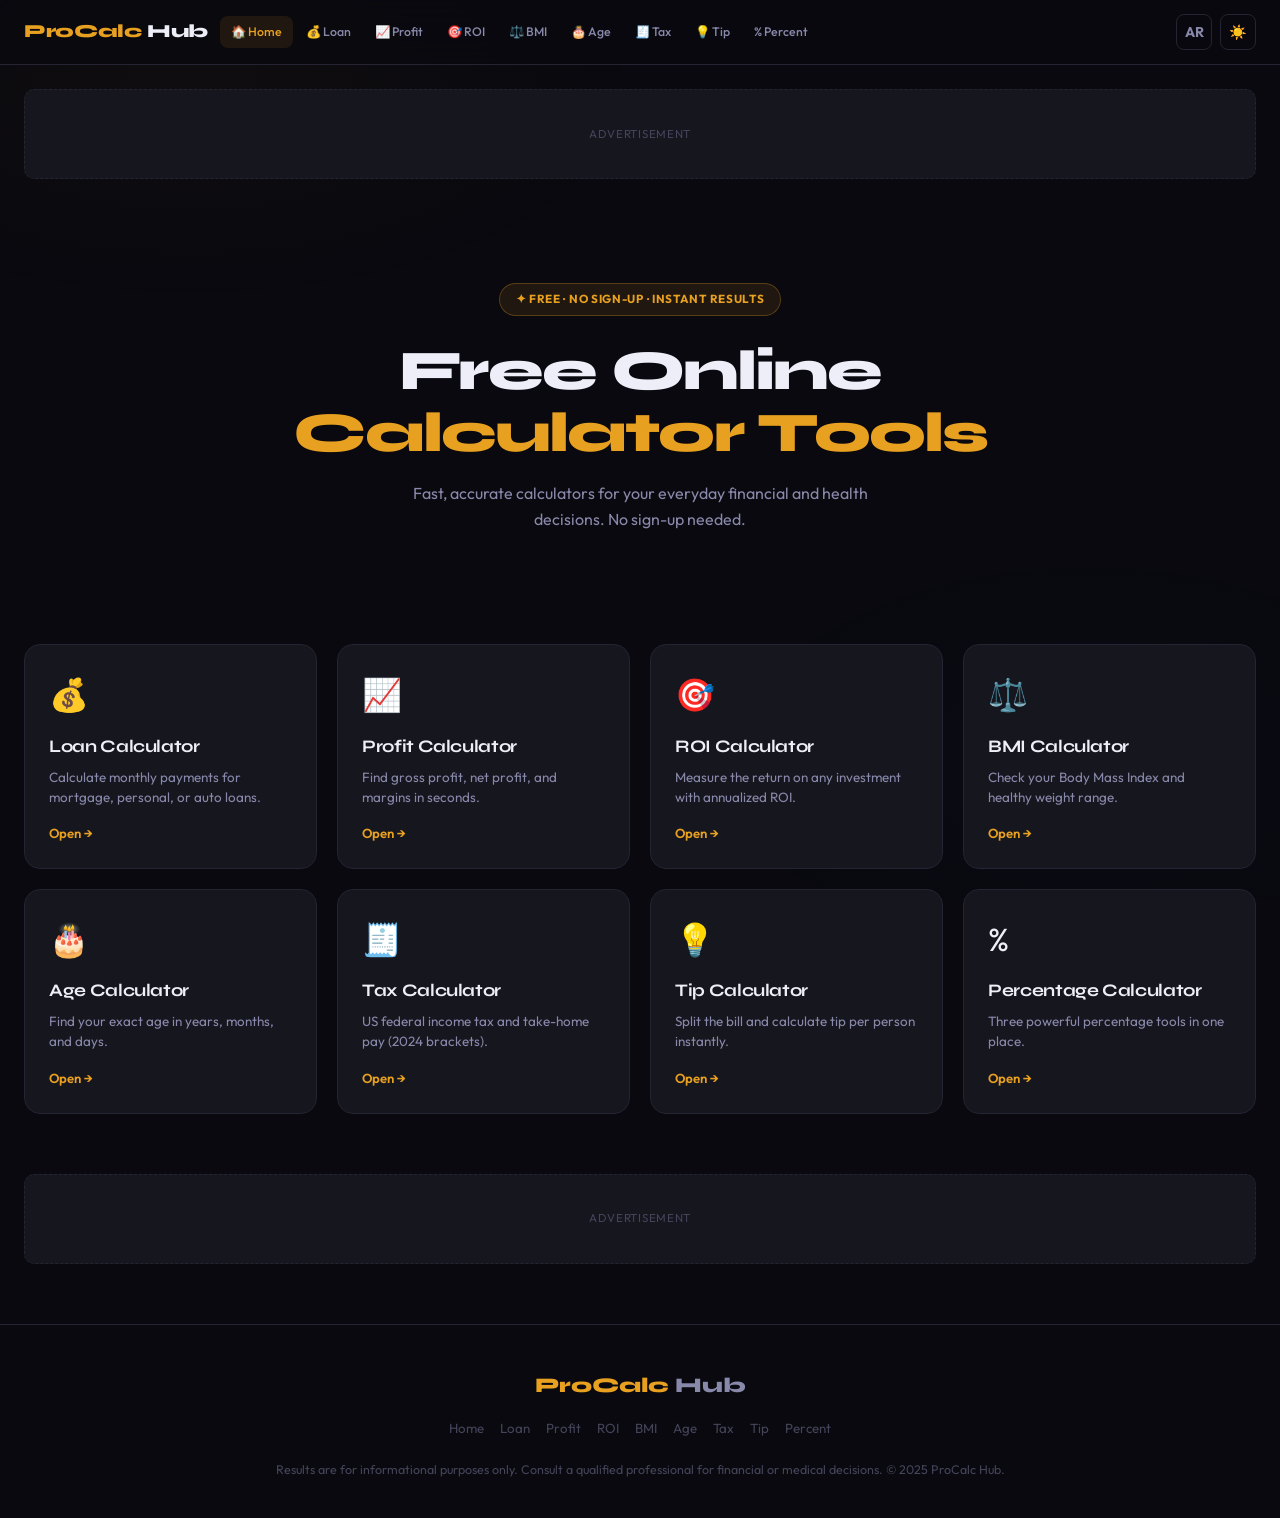
<file: index.html>
<!DOCTYPE html>
<html lang="en" data-theme="dark">
<head>
<meta charset="UTF-8">
<meta name="viewport" content="width=device-width, initial-scale=1.0">
<title>Free Online Calculators | ProCalc Hub</title>
<meta name="description" content="Free online calculators for loan, profit, ROI, BMI, age, tax, tip & percentage. Fast, accurate, no sign-up.">
<meta name="robots" content="index, follow">
<meta property="og:title" content="Free Online Calculators | ProCalc Hub">
<meta property="og:description" content="Free online calculators for loan, profit, ROI, BMI, age, tax, tip & percentage. Fast, accurate, no sign-up.">
<link rel="canonical" href="https://ahosama1987-eng.github.io/">
<link rel="stylesheet" href="style.css">
</head>
<body><div id="prog"></div>
<nav id="nav">
 <div class="nav-in">
  <a href="index.html" class="logo">ProCalc<em> Hub</em></a>
  <div class="nav-links"><a href="#" class="nav-link active" data-i18n="nav_home">🏠 Home</a>
<a href="loan.html" class="nav-link" data-i18n="nav_loan">💰 Loan</a>
<a href="profit.html" class="nav-link" data-i18n="nav_profit">📈 Profit</a>
<a href="roi.html" class="nav-link" data-i18n="nav_roi">🎯 ROI</a>
<a href="bmi.html" class="nav-link" data-i18n="nav_bmi">⚖️ BMI</a>
<a href="age.html" class="nav-link" data-i18n="nav_age">🎂 Age</a>
<a href="tax.html" class="nav-link" data-i18n="nav_tax">🧾 Tax</a>
<a href="tip.html" class="nav-link" data-i18n="nav_tip">💡 Tip</a>
<a href="percent.html" class="nav-link" data-i18n="nav_pct">% Percent</a>
</div>
  <div class="nav-act">
   <button class="ico-btn" id="langBtn" onclick="toggleLang()">AR</button>
   <button class="ico-btn" id="themeBtn" onclick="toggleTheme()">☀️</button>
  </div>
 </div>
</nav>
<div class="wrap">
 <div class="ad-zone ad-leaderboard" data-i18n="ad">Advertisement</div>
 <section class="hero">
  <div class="badge" data-i18n="hero_badge">✦ Free · No sign-up · Instant results</div>
  <h1><span data-i18n="hero_h1a">Free Online</span><br><span class="hl" data-i18n="hero_h1b">Calculator Tools</span></h1>
  <p data-i18n="hero_p">Fast, accurate calculators for your everyday financial and health decisions. No sign-up needed.</p>
 </section>
 <div class="calc-cards"><a href="loan.html" class="calc-card" style="--card-accent:rgba(232,160,32,.06)">
 <span class="card-ico">💰</span>
 <div class="card-title" data-i18n="loan_title">Loan Calculator</div>
 <div class="card-desc"  data-i18n="loan_desc">Calculate monthly payments for mortgage, personal, or auto loans.</div>
 <span class="card-arrow" data-i18n="open">Open →</span>
</a>
<a href="profit.html" class="calc-card" style="--card-accent:rgba(52,211,153,.06)">
 <span class="card-ico">📈</span>
 <div class="card-title" data-i18n="profit_title">Profit Calculator</div>
 <div class="card-desc"  data-i18n="profit_desc">Find gross profit, net profit, and margins in seconds.</div>
 <span class="card-arrow" data-i18n="open">Open →</span>
</a>
<a href="roi.html" class="calc-card" style="--card-accent:rgba(96,165,250,.06)">
 <span class="card-ico">🎯</span>
 <div class="card-title" data-i18n="roi_title">ROI Calculator</div>
 <div class="card-desc"  data-i18n="roi_desc">Measure the return on any investment with annualized ROI.</div>
 <span class="card-arrow" data-i18n="open">Open →</span>
</a>
<a href="bmi.html" class="calc-card" style="--card-accent:rgba(167,139,250,.06)">
 <span class="card-ico">⚖️</span>
 <div class="card-title" data-i18n="bmi_title">BMI Calculator</div>
 <div class="card-desc"  data-i18n="bmi_desc">Check your Body Mass Index and healthy weight range.</div>
 <span class="card-arrow" data-i18n="open">Open →</span>
</a>
<a href="age.html" class="calc-card" style="--card-accent:rgba(248,113,113,.06)">
 <span class="card-ico">🎂</span>
 <div class="card-title" data-i18n="age_title">Age Calculator</div>
 <div class="card-desc"  data-i18n="age_desc">Find your exact age in years, months, and days.</div>
 <span class="card-arrow" data-i18n="open">Open →</span>
</a>
<a href="tax.html" class="calc-card" style="--card-accent:rgba(251,146,60,.06)">
 <span class="card-ico">🧾</span>
 <div class="card-title" data-i18n="tax_title">Tax Calculator</div>
 <div class="card-desc"  data-i18n="tax_desc">US federal income tax and take-home pay (2024 brackets).</div>
 <span class="card-arrow" data-i18n="open">Open →</span>
</a>
<a href="tip.html" class="calc-card" style="--card-accent:rgba(34,211,238,.06)">
 <span class="card-ico">💡</span>
 <div class="card-title" data-i18n="tip_title">Tip Calculator</div>
 <div class="card-desc"  data-i18n="tip_desc">Split the bill and calculate tip per person instantly.</div>
 <span class="card-arrow" data-i18n="open">Open →</span>
</a>
<a href="percent.html" class="calc-card" style="--card-accent:rgba(232,121,249,.06)">
 <span class="card-ico">%</span>
 <div class="card-title" data-i18n="pct_title">Percentage Calculator</div>
 <div class="card-desc"  data-i18n="pct_desc">Three powerful percentage tools in one place.</div>
 <span class="card-arrow" data-i18n="open">Open →</span>
</a>
</div>
 <div class="ad-zone ad-leaderboard" data-i18n="ad">Advertisement</div>
</div>
<footer>
 <div class="ft-inner">
  <div class="ft-logo">ProCalc<em> Hub</em></div>
  <div class="ft-links"><a href="index.html" class="ft-link" data-i18n="nav_home_plain">Home</a><a href="loan.html" class="ft-link" data-i18n="nav_loan_plain">Loan</a><a href="profit.html" class="ft-link" data-i18n="nav_profit_plain">Profit</a><a href="roi.html" class="ft-link" data-i18n="nav_roi_plain">ROI</a><a href="bmi.html" class="ft-link" data-i18n="nav_bmi_plain">BMI</a><a href="age.html" class="ft-link" data-i18n="nav_age_plain">Age</a><a href="tax.html" class="ft-link" data-i18n="nav_tax_plain">Tax</a><a href="tip.html" class="ft-link" data-i18n="nav_tip_plain">Tip</a><a href="percent.html" class="ft-link" data-i18n="nav_pct_plain">Percent</a></div>
  <p class="ft-copy" data-i18n="footer_copy">Results are for informational purposes only. Consult a qualified professional for financial or medical decisions. © 2025 ProCalc Hub.</p>
 </div>
</footer>
<button id="btt" onclick="window.scrollTo({top:0,behavior:'smooth'})">↑</button>
<script src="shared.js"></script>
</body>
</html>
</file>
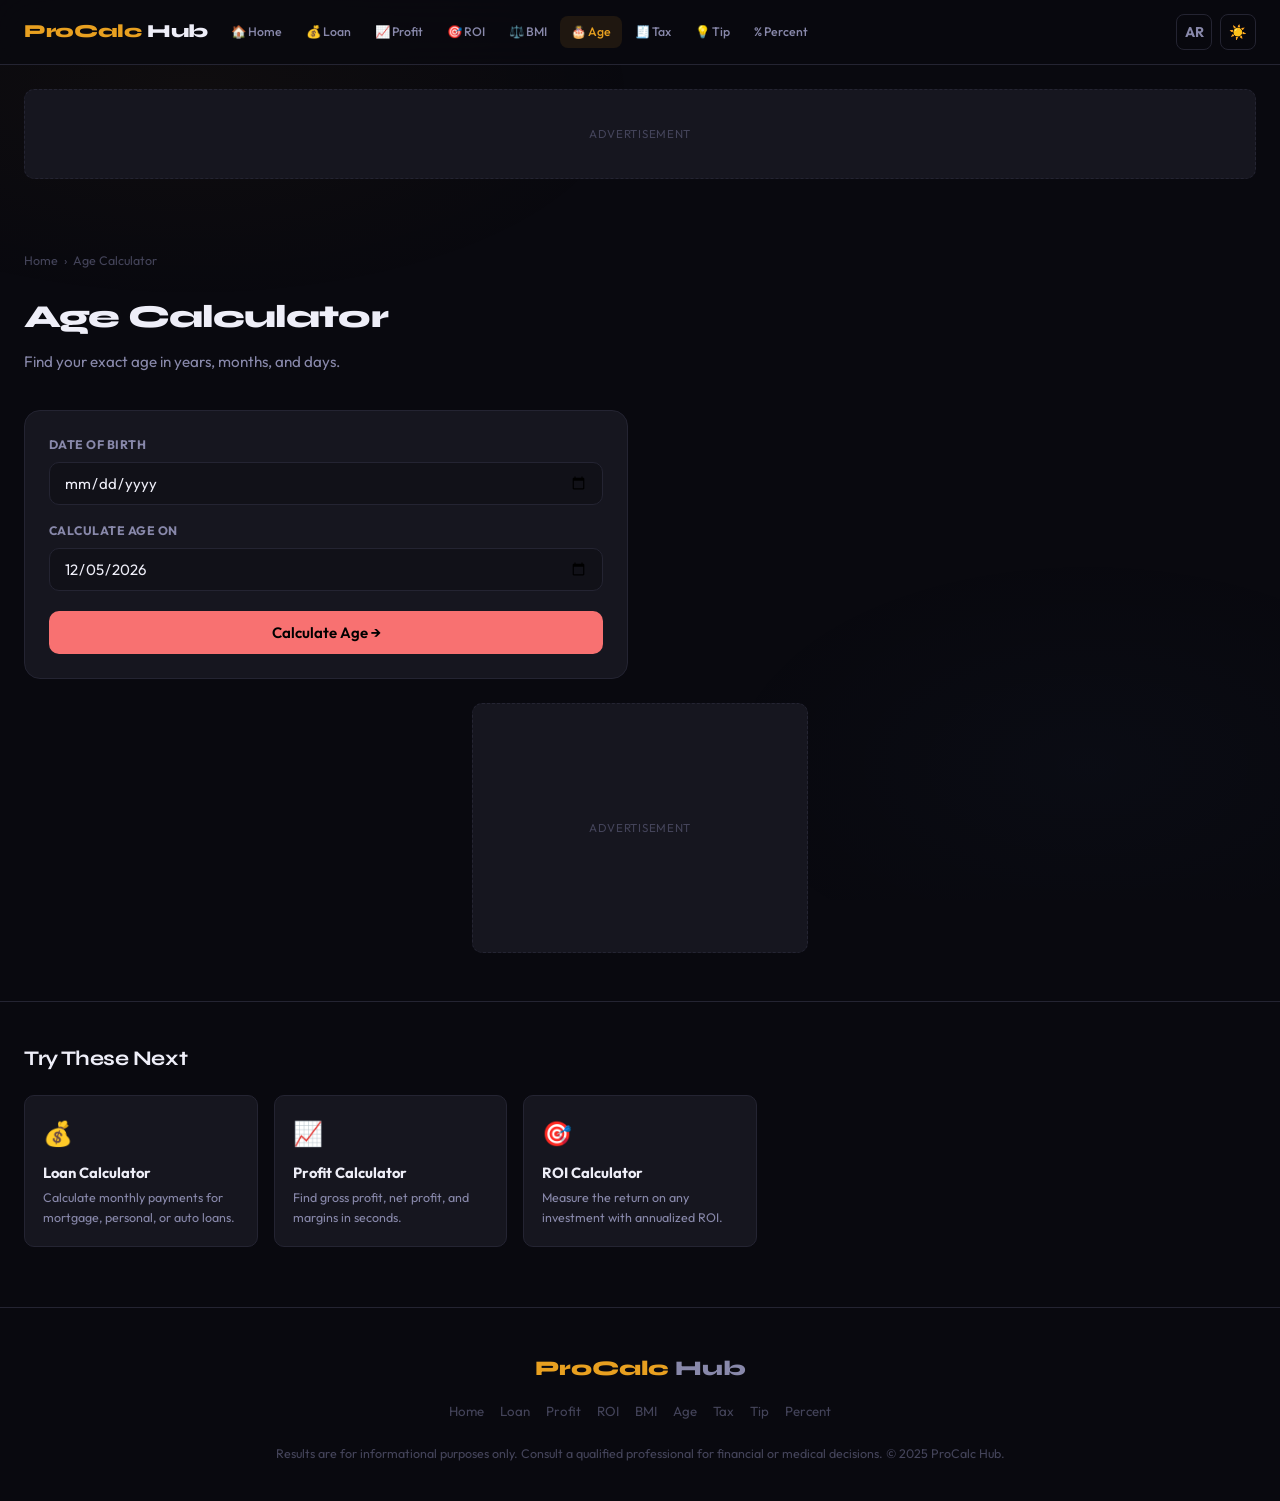
<file: age.html>
<!DOCTYPE html>
<html lang="en" data-theme="dark">
<head>
<meta charset="UTF-8">
<meta name="viewport" content="width=device-width, initial-scale=1.0">
<title>Age Calculator | ProCalc Hub</title>
<meta name="description" content="Free age calculator. Find your exact age in years, months, days and hours. Includes next birthday countdown.">
<meta name="robots" content="index, follow">
<meta property="og:title" content="Age Calculator | ProCalc Hub">
<meta property="og:description" content="Free age calculator. Find your exact age in years, months, days and hours. Includes next birthday countdown.">
<link rel="canonical" href="https://ahosama1987-eng.github.io/age.html">
<link rel="stylesheet" href="style.css">
</head>
<body><div id="prog"></div>
<nav id="nav">
 <div class="nav-in">
  <a href="index.html" class="logo">ProCalc<em> Hub</em></a>
  <div class="nav-links"><a href="#" class="nav-link" data-i18n="nav_home">🏠 Home</a>
<a href="loan.html" class="nav-link" data-i18n="nav_loan">💰 Loan</a>
<a href="profit.html" class="nav-link" data-i18n="nav_profit">📈 Profit</a>
<a href="roi.html" class="nav-link" data-i18n="nav_roi">🎯 ROI</a>
<a href="bmi.html" class="nav-link" data-i18n="nav_bmi">⚖️ BMI</a>
<a href="age.html" class="nav-link active" data-i18n="nav_age">🎂 Age</a>
<a href="tax.html" class="nav-link" data-i18n="nav_tax">🧾 Tax</a>
<a href="tip.html" class="nav-link" data-i18n="nav_tip">💡 Tip</a>
<a href="percent.html" class="nav-link" data-i18n="nav_pct">% Percent</a>
</div>
  <div class="nav-act">
   <button class="ico-btn" id="langBtn" onclick="toggleLang()">AR</button>
   <button class="ico-btn" id="themeBtn" onclick="toggleTheme()">☀️</button>
  </div>
 </div>
</nav>
<div class="wrap">
 <div class="ad-zone ad-leaderboard" data-i18n="ad">Advertisement</div>
 <div class="page-hd">
  <div class="breadcrumb"><a href="index.html" data-i18n="nav_home_plain">Home</a><span>›</span><span data-i18n="age_title">Age Calculator</span></div>
  <h1 class="page-title" data-i18n="age_title">Age Calculator</h1>
  <p class="page-desc" data-i18n="age_desc">Find your exact age in years, months, and days.</p>
 </div>
 <div class="grid2">
  <div class="card">
   <div class="fg"><label data-i18n="age_dob">Date of Birth</label><input type="date" id="aDOB"></div>
   <div class="fg"><label data-i18n="age_target">Calculate Age On</label><input type="date" id="aTarget"></div>
   <div class="err" id="aErr" data-i18n="err_age">⚠ Date of birth must be before the target date.</div>
   <button class="btn btn-p" onclick="calcAge()" style="background:var(--red)" data-i18n="age_btn">Calculate Age →</button>
  </div>
  <div class="res" id="aRes">
   <div class="res-hd"><span class="res-lbl" data-i18n="lbl_results">Results</span><button class="copy-btn" onclick="copyRes('aRes',this)" data-i18n="btn_copy">📋 Copy</button></div>
   <div class="hero-res"><div class="hero-res-lbl" data-i18n="age_lbl">Age</div><div class="hero-res-val" id="aYears" style="color:var(--red)">—</div><div class="hero-res-sub" id="aDetail"></div></div>
   <div class="rrow"><span class="rlabel" data-i18n="age_months">Total Months</span><span class="rval" id="aMonths"></span></div>
   <div class="rrow"><span class="rlabel" data-i18n="age_days">Total Days</span><span class="rval" id="aDays"></span></div>
   <div class="rrow"><span class="rlabel" data-i18n="age_hours">Total Hours</span><span class="rval" id="aHours"></span></div>
   <div class="rrow"><span class="rlabel" data-i18n="age_next">Next Birthday In</span><span class="rval g" id="aNext"></span></div>
   <div class="rrow"><span class="rlabel" data-i18n="age_dow">Day of Week Born</span><span class="rval" id="aDOW"></span></div>
  </div>
 </div>
 <div class="ad-zone ad-rectangle" data-i18n="ad">Advertisement</div>
</div>
<div class="related wrap">
 <div class="related-title" data-i18n="related">Try These Next</div>
 <div class="related-grid"><a href="loan.html" class="rel-card">
  <div class="rel-ico">💰</div>
  <div class="rel-title" data-i18n="loan_title">Loan Calculator</div>
  <div class="rel-desc" data-i18n="loan_desc">Calculate monthly payments for mortgage, personal, or auto loans.</div>
 </a><a href="profit.html" class="rel-card">
  <div class="rel-ico">📈</div>
  <div class="rel-title" data-i18n="profit_title">Profit Calculator</div>
  <div class="rel-desc" data-i18n="profit_desc">Find gross profit, net profit, and margins in seconds.</div>
 </a><a href="roi.html" class="rel-card">
  <div class="rel-ico">🎯</div>
  <div class="rel-title" data-i18n="roi_title">ROI Calculator</div>
  <div class="rel-desc" data-i18n="roi_desc">Measure the return on any investment with annualized ROI.</div>
 </a></div>
</div><footer>
 <div class="ft-inner">
  <div class="ft-logo">ProCalc<em> Hub</em></div>
  <div class="ft-links"><a href="index.html" class="ft-link" data-i18n="nav_home_plain">Home</a><a href="loan.html" class="ft-link" data-i18n="nav_loan_plain">Loan</a><a href="profit.html" class="ft-link" data-i18n="nav_profit_plain">Profit</a><a href="roi.html" class="ft-link" data-i18n="nav_roi_plain">ROI</a><a href="bmi.html" class="ft-link" data-i18n="nav_bmi_plain">BMI</a><a href="age.html" class="ft-link" data-i18n="nav_age_plain">Age</a><a href="tax.html" class="ft-link" data-i18n="nav_tax_plain">Tax</a><a href="tip.html" class="ft-link" data-i18n="nav_tip_plain">Tip</a><a href="percent.html" class="ft-link" data-i18n="nav_pct_plain">Percent</a></div>
  <p class="ft-copy" data-i18n="footer_copy">Results are for informational purposes only. Consult a qualified professional for financial or medical decisions. © 2025 ProCalc Hub.</p>
 </div>
</footer>
<button id="btt" onclick="window.scrollTo({top:0,behavior:'smooth'})">↑</button>
<script src="shared.js"></script>
<script>
window.addEventListener('DOMContentLoaded',()=>{ $s('aTarget').value=new Date().toISOString().split('T')[0]; });
function calcAge(){
 const dob=new Date($s('aDOB').value),tgt=new Date($s('aTarget').value);
 if(!$s('aDOB').value||dob>=tgt){showErr('aErr');return;}showErr('aErr',false);
 let yrs=tgt.getFullYear()-dob.getFullYear(),mos=tgt.getMonth()-dob.getMonth(),ds=tgt.getDate()-dob.getDate();
 if(ds<0){mos--;ds+=new Date(tgt.getFullYear(),tgt.getMonth(),0).getDate();}
 if(mos<0){yrs--;mos+=12;}
 const totDays=Math.floor((tgt-dob)/86400000),totMos=yrs*12+mos,totHrs=totDays*24;
 let nb=new Date(tgt.getFullYear(),dob.getMonth(),dob.getDate());
 if(nb<=tgt)nb.setFullYear(nb.getFullYear()+1);
 const dLeft=Math.ceil((nb-tgt)/86400000);
 $s('aYears').textContent=yrs+' '+t('age_years_unit');
 $s('aDetail').textContent=mos+' '+t('age_months_unit')+', '+ds+' '+t('age_days_unit');
 $s('aMonths').textContent=fmtBig(totMos);$s('aDays').textContent=fmtBig(totDays);$s('aHours').textContent=fmtBig(totHrs);
 $s('aNext').textContent=dLeft===1?t('age_tomorrow'):fmtBig(dLeft)+t('age_days_left');
 $s('aDOW').textContent=t('days_long')[dob.getDay()];showRes('aRes');
}
</script>
</body></html>
</file>
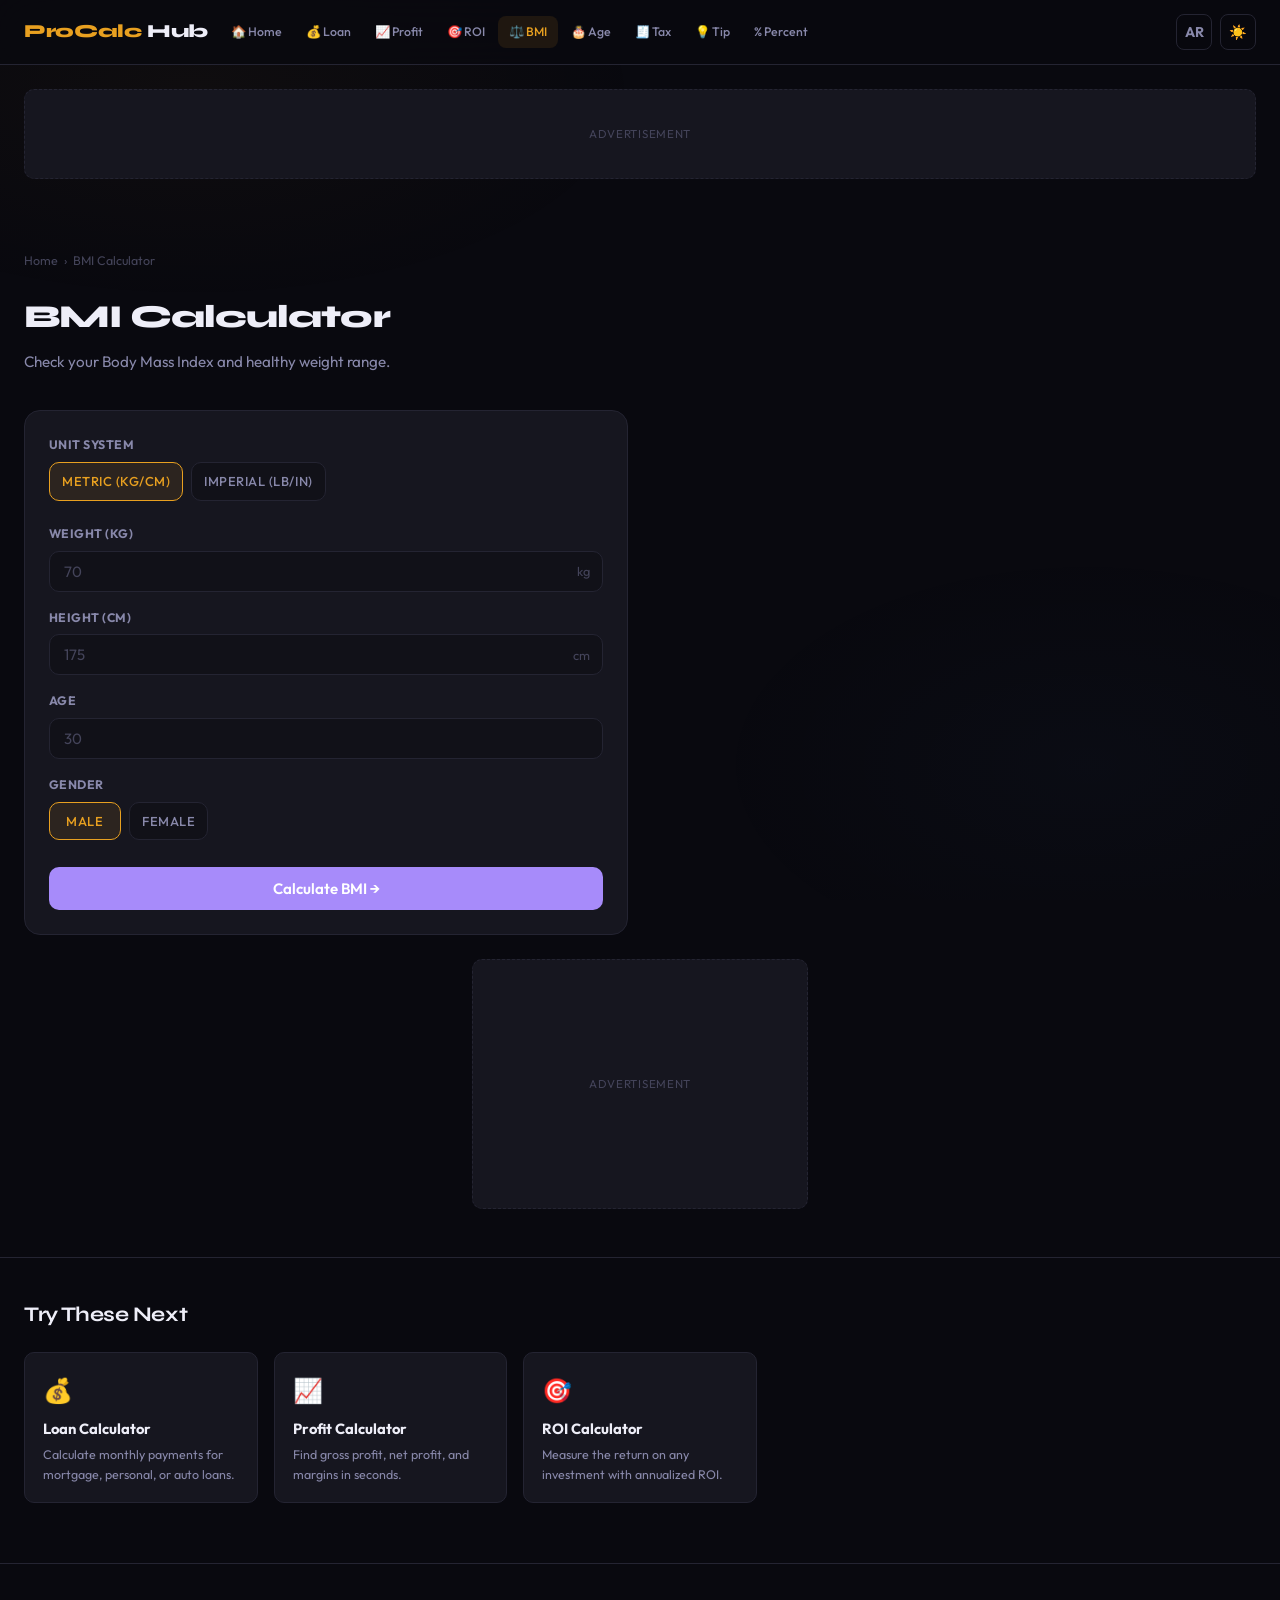
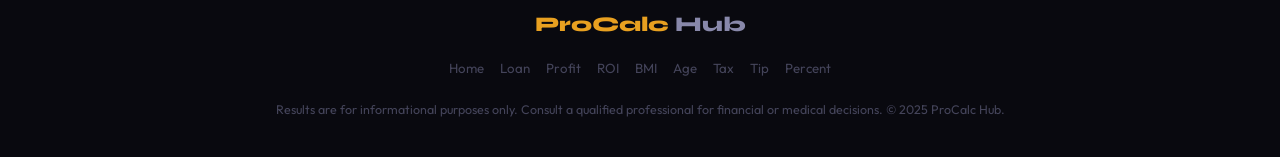
<file: bmi.html>
<!DOCTYPE html>
<html lang="en" data-theme="dark">
<head>
<meta charset="UTF-8">
<meta name="viewport" content="width=device-width, initial-scale=1.0">
<title>BMI Calculator | ProCalc Hub</title>
<meta name="description" content="Free BMI calculator. Check your Body Mass Index, healthy weight range, and weight status in metric or imperial units.">
<meta name="robots" content="index, follow">
<meta property="og:title" content="BMI Calculator | ProCalc Hub">
<meta property="og:description" content="Free BMI calculator. Check your Body Mass Index, healthy weight range, and weight status in metric or imperial units.">
<link rel="canonical" href="https://ahosama1987-eng.github.io/bmi.html">
<link rel="stylesheet" href="style.css">
</head>
<body><div id="prog"></div>
<nav id="nav">
 <div class="nav-in">
  <a href="index.html" class="logo">ProCalc<em> Hub</em></a>
  <div class="nav-links"><a href="#" class="nav-link" data-i18n="nav_home">🏠 Home</a>
<a href="loan.html" class="nav-link" data-i18n="nav_loan">💰 Loan</a>
<a href="profit.html" class="nav-link" data-i18n="nav_profit">📈 Profit</a>
<a href="roi.html" class="nav-link" data-i18n="nav_roi">🎯 ROI</a>
<a href="bmi.html" class="nav-link active" data-i18n="nav_bmi">⚖️ BMI</a>
<a href="age.html" class="nav-link" data-i18n="nav_age">🎂 Age</a>
<a href="tax.html" class="nav-link" data-i18n="nav_tax">🧾 Tax</a>
<a href="tip.html" class="nav-link" data-i18n="nav_tip">💡 Tip</a>
<a href="percent.html" class="nav-link" data-i18n="nav_pct">% Percent</a>
</div>
  <div class="nav-act">
   <button class="ico-btn" id="langBtn" onclick="toggleLang()">AR</button>
   <button class="ico-btn" id="themeBtn" onclick="toggleTheme()">☀️</button>
  </div>
 </div>
</nav>
<div class="wrap">
 <div class="ad-zone ad-leaderboard" data-i18n="ad">Advertisement</div>
 <div class="page-hd">
  <div class="breadcrumb"><a href="index.html" data-i18n="nav_home_plain">Home</a><span>›</span><span data-i18n="bmi_title">BMI Calculator</span></div>
  <h1 class="page-title" data-i18n="bmi_title">BMI Calculator</h1>
  <p class="page-desc" data-i18n="bmi_desc">Check your Body Mass Index and healthy weight range.</p>
 </div>
 <div class="grid2">
  <div class="card">
   <div class="fg"><label data-i18n="bmi_unit">Unit System</label>
    <div class="radio-row">
     <div class="rb"><input type="radio" name="bUnit" id="bu1" value="metric" checked onchange="switchBmiUnit()"><label for="bu1" data-i18n="bmi_metric">Metric (kg/cm)</label></div>
     <div class="rb"><input type="radio" name="bUnit" id="bu2" value="imperial" onchange="switchBmiUnit()"><label for="bu2" data-i18n="bmi_imperial">Imperial (lb/in)</label></div>
    </div>
   </div>
   <div class="fg"><label id="bWLbl" data-i18n="bmi_weight_kg">Weight (kg)</label><div class="iw has-suf"><input type="number" id="bWeight" placeholder="70" min="1"><span class="suf" id="bWUnit">kg</span></div></div>
   <div class="fg"><label id="bHLbl" data-i18n="bmi_height_cm">Height (cm)</label><div class="iw has-suf"><input type="number" id="bHeight" placeholder="175" min="1"><span class="suf" id="bHUnit">cm</span></div></div>
   <div class="fg"><label data-i18n="bmi_age">Age</label><input type="number" id="bAge" placeholder="30" min="2" max="120"></div>
   <div class="fg"><label data-i18n="bmi_gender">Gender</label>
    <div class="radio-row">
     <div class="rb"><input type="radio" name="bGender" id="bg1" value="male" checked><label for="bg1" data-i18n="bmi_male">Male</label></div>
     <div class="rb"><input type="radio" name="bGender" id="bg2" value="female"><label for="bg2" data-i18n="bmi_female">Female</label></div>
    </div>
   </div>
   <div class="err" id="bErr" data-i18n="err_bmi">⚠ Please enter valid weight and height values.</div>
   <button class="btn btn-p" onclick="calcBMI()" style="background:var(--purple);color:#fff" data-i18n="bmi_btn">Calculate BMI →</button>
  </div>
  <div class="res" id="bRes">
   <div class="res-hd"><span class="res-lbl" data-i18n="lbl_results">Results</span><button class="copy-btn" onclick="copyRes('bRes',this)" data-i18n="btn_copy">📋 Copy</button></div>
   <div class="bmi-gauge-wrap">
    <svg viewBox="0 0 200 112" width="200" height="112" style="overflow:visible">
     <defs><linearGradient id="g1" x1="0%" y1="0%" x2="100%" y2="0%"><stop offset="0%" stop-color="#60a5fa" stop-opacity=".7"/><stop offset="33%" stop-color="#34d399" stop-opacity=".85"/><stop offset="60%" stop-color="#fbbf24" stop-opacity=".85"/><stop offset="100%" stop-color="#f87171" stop-opacity=".85"/></linearGradient></defs>
     <path d="M 20 100 A 80 80 0 0 1 180 100" fill="none" stroke="var(--border2)" stroke-width="14" stroke-linecap="round"/>
     <path d="M 20 100 A 80 80 0 0 1 180 100" fill="none" stroke="url(#g1)" stroke-width="14" stroke-linecap="round"/>
     <line id="bNeedle" x1="100" y1="100" x2="100" y2="30" stroke="var(--text)" stroke-width="2.5" stroke-linecap="round" transform="rotate(-88 100 100)"/>
     <circle cx="100" cy="100" r="5" fill="var(--accent)"/>
     <text x="11" y="118" font-size="7.5" fill="var(--text3)" font-family="monospace">16</text>
     <text x="48" y="28" font-size="7.5" fill="var(--text3)" font-family="monospace">18.5</text>
     <text x="90" y="12" font-size="7.5" fill="var(--text3)" font-family="monospace">25</text>
     <text x="136" y="28" font-size="7.5" fill="var(--text3)" font-family="monospace">30</text>
     <text x="175" y="118" font-size="7.5" fill="var(--text3)" font-family="monospace">40</text>
    </svg>
    <div style="font-family:'DM Mono',monospace;font-size:2rem;font-weight:500;color:var(--purple)" id="bVal">—</div>
    <span class="bmi-cat-badge" id="bCat"></span>
   </div>
   <div class="rrow"><span class="rlabel" data-i18n="bmi_range">Healthy Weight Range</span><span class="rval" id="bRange"></span></div>
   <div class="rrow"><span class="rlabel" data-i18n="bmi_status">Weight Status</span><span class="rval" id="bStatus"></span></div>
  </div>
 </div>
 <div class="ad-zone ad-rectangle" data-i18n="ad">Advertisement</div>
</div>
<div class="related wrap">
 <div class="related-title" data-i18n="related">Try These Next</div>
 <div class="related-grid"><a href="loan.html" class="rel-card">
  <div class="rel-ico">💰</div>
  <div class="rel-title" data-i18n="loan_title">Loan Calculator</div>
  <div class="rel-desc" data-i18n="loan_desc">Calculate monthly payments for mortgage, personal, or auto loans.</div>
 </a><a href="profit.html" class="rel-card">
  <div class="rel-ico">📈</div>
  <div class="rel-title" data-i18n="profit_title">Profit Calculator</div>
  <div class="rel-desc" data-i18n="profit_desc">Find gross profit, net profit, and margins in seconds.</div>
 </a><a href="roi.html" class="rel-card">
  <div class="rel-ico">🎯</div>
  <div class="rel-title" data-i18n="roi_title">ROI Calculator</div>
  <div class="rel-desc" data-i18n="roi_desc">Measure the return on any investment with annualized ROI.</div>
 </a></div>
</div><footer>
 <div class="ft-inner">
  <div class="ft-logo">ProCalc<em> Hub</em></div>
  <div class="ft-links"><a href="index.html" class="ft-link" data-i18n="nav_home_plain">Home</a><a href="loan.html" class="ft-link" data-i18n="nav_loan_plain">Loan</a><a href="profit.html" class="ft-link" data-i18n="nav_profit_plain">Profit</a><a href="roi.html" class="ft-link" data-i18n="nav_roi_plain">ROI</a><a href="bmi.html" class="ft-link" data-i18n="nav_bmi_plain">BMI</a><a href="age.html" class="ft-link" data-i18n="nav_age_plain">Age</a><a href="tax.html" class="ft-link" data-i18n="nav_tax_plain">Tax</a><a href="tip.html" class="ft-link" data-i18n="nav_tip_plain">Tip</a><a href="percent.html" class="ft-link" data-i18n="nav_pct_plain">Percent</a></div>
  <p class="ft-copy" data-i18n="footer_copy">Results are for informational purposes only. Consult a qualified professional for financial or medical decisions. © 2025 ProCalc Hub.</p>
 </div>
</footer>
<button id="btt" onclick="window.scrollTo({top:0,behavior:'smooth'})">↑</button>
<script src="shared.js"></script>
<script>
function switchBmiUnit(){
 const imp=$s('bu2').checked;
 $s('bWLbl').textContent=imp?t('bmi_weight_lb'):t('bmi_weight_kg');
 $s('bHLbl').textContent=imp?t('bmi_height_in'):t('bmi_height_cm');
 $s('bWUnit').textContent=imp?'lbs':'kg';$s('bHUnit').textContent=imp?'in':'cm';
 $s('bWeight').placeholder=imp?'154':'70';$s('bHeight').placeholder=imp?'69':'175';
}
function calcBMI(){
 let w=parseFloat($s('bWeight').value),h=parseFloat($s('bHeight').value);
 if(!w||!h||w<=0||h<=0){showErr('bErr');return;}showErr('bErr',false);
 const imp=$s('bu2').checked;
 if(imp){w*=0.453592;h*=2.54;}
 const hm=h/100,bmi=w/(hm*hm);
 let catKey,col,bg;
 if(bmi<18.5){catKey='bmi_underweight';col='#60a5fa';bg='rgba(96,165,250,.15)'}
 else if(bmi<25){catKey='bmi_normal';col='#34d399';bg='rgba(52,211,153,.15)'}
 else if(bmi<30){catKey='bmi_overweight';col='#fbbf24';bg='rgba(251,191,36,.15)'}
 else{catKey='bmi_obese';col='#f87171';bg='rgba(248,113,113,.15)'}
 const ang=Math.min(88,Math.max(-88,((bmi-16)/24)*176-88));
 $s('bNeedle').setAttribute('transform','rotate('+ang+' 100 100)');
 const minW=18.5*hm*hm,maxW=24.9*hm*hm;
 const rng=imp?((minW/0.453592).toFixed(1)+' – '+(maxW/0.453592).toFixed(1)+' lbs'):(minW.toFixed(1)+' – '+maxW.toFixed(1)+' kg');
 const ve=$s('bVal');ve.textContent=bmi.toFixed(1);ve.style.color=col;
 const ce=$s('bCat');ce.textContent=t(catKey);ce.style.cssText='background:'+bg+';color:'+col;
 $s('bRange').textContent=rng;
 let stKey;if(bmi<18.5)stKey='bmi_below';else if(bmi<25)stKey='bmi_within';else if(bmi<30)stKey='bmi_above';else stKey='bmi_sig';
 $s('bStatus').textContent=t(stKey);showRes('bRes');
}
</script>
</body></html>
</file>
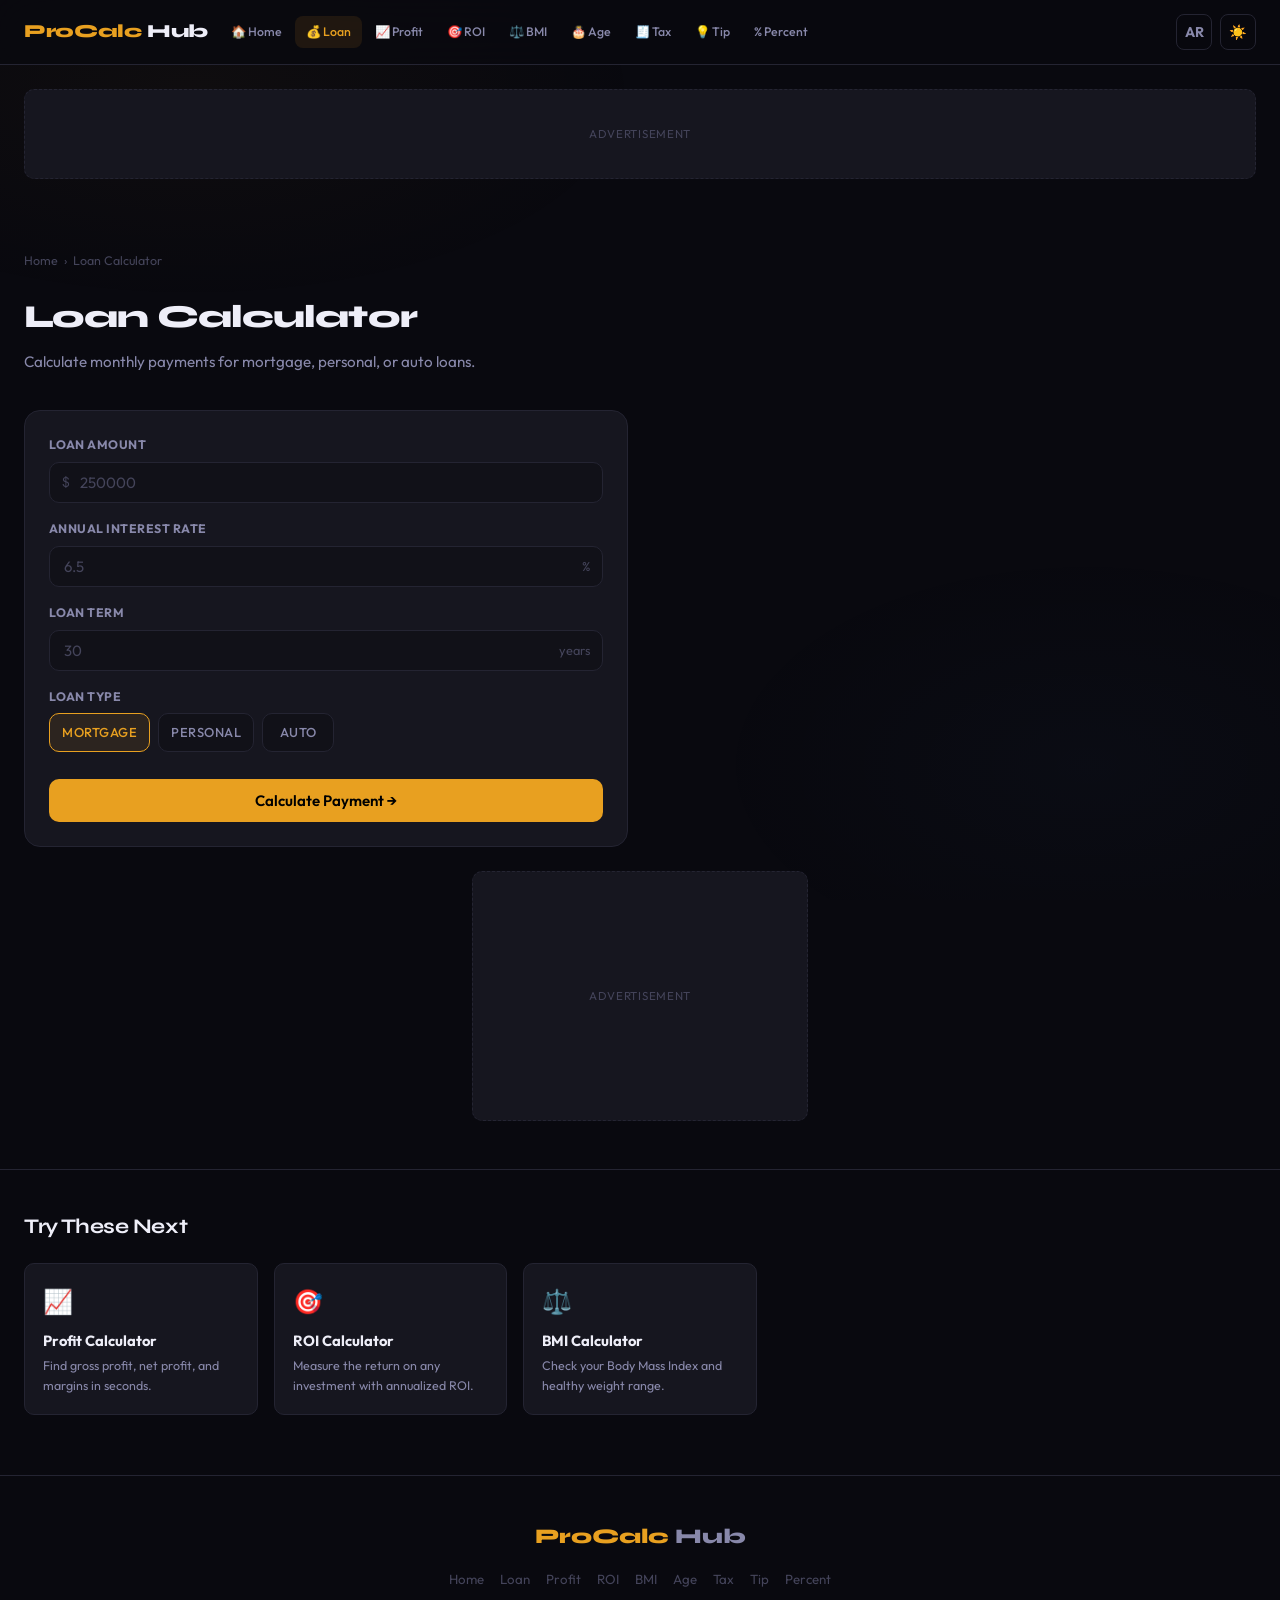
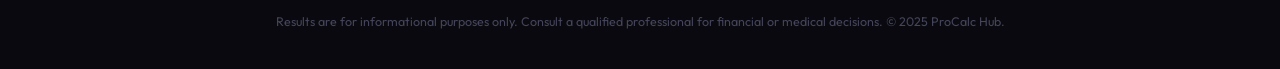
<file: loan.html>
<!DOCTYPE html>
<html lang="en" data-theme="dark">
<head>
<meta charset="UTF-8">
<meta name="viewport" content="width=device-width, initial-scale=1.0">
<title>Loan Calculator | ProCalc Hub</title>
<meta name="description" content="Free loan payment calculator. Calculate monthly mortgage, personal loan, or auto loan payments with full amortization schedule.">
<meta name="robots" content="index, follow">
<meta property="og:title" content="Loan Calculator | ProCalc Hub">
<meta property="og:description" content="Free loan payment calculator. Calculate monthly mortgage, personal loan, or auto loan payments with full amortization schedule.">
<link rel="canonical" href="https://ahosama1987-eng.github.io/loan.html">
<link rel="stylesheet" href="style.css">
</head>
<body><div id="prog"></div>
<nav id="nav">
 <div class="nav-in">
  <a href="index.html" class="logo">ProCalc<em> Hub</em></a>
  <div class="nav-links"><a href="#" class="nav-link" data-i18n="nav_home">🏠 Home</a>
<a href="loan.html" class="nav-link active" data-i18n="nav_loan">💰 Loan</a>
<a href="profit.html" class="nav-link" data-i18n="nav_profit">📈 Profit</a>
<a href="roi.html" class="nav-link" data-i18n="nav_roi">🎯 ROI</a>
<a href="bmi.html" class="nav-link" data-i18n="nav_bmi">⚖️ BMI</a>
<a href="age.html" class="nav-link" data-i18n="nav_age">🎂 Age</a>
<a href="tax.html" class="nav-link" data-i18n="nav_tax">🧾 Tax</a>
<a href="tip.html" class="nav-link" data-i18n="nav_tip">💡 Tip</a>
<a href="percent.html" class="nav-link" data-i18n="nav_pct">% Percent</a>
</div>
  <div class="nav-act">
   <button class="ico-btn" id="langBtn" onclick="toggleLang()">AR</button>
   <button class="ico-btn" id="themeBtn" onclick="toggleTheme()">☀️</button>
  </div>
 </div>
</nav>
<div class="wrap">
 <div class="ad-zone ad-leaderboard" data-i18n="ad">Advertisement</div>
 <div class="page-hd">
  <div class="breadcrumb"><a href="index.html" data-i18n="nav_home_plain">Home</a><span>›</span><span data-i18n="loan_title">Loan Calculator</span></div>
  <h1 class="page-title" data-i18n="loan_title">Loan Calculator</h1>
  <p class="page-desc" data-i18n="loan_desc">Calculate monthly payments for mortgage, personal, or auto loans.</p>
 </div>
 <div class="grid2">
  <div class="card">
   <div class="fg"><label data-i18n="loan_amount">Loan Amount</label><div class="iw has-pre"><span class="pre">$</span><input type="number" id="lAmt" placeholder="250000" min="0"></div></div>
   <div class="fg"><label data-i18n="loan_rate">Annual Interest Rate</label><div class="iw has-suf"><input type="number" id="lRate" placeholder="6.5" min="0" max="100" step="0.01"><span class="suf">%</span></div></div>
   <div class="fg"><label data-i18n="loan_term">Loan Term</label><div class="iw has-suf"><input type="number" id="lTerm" placeholder="30" min="1" max="50"><span class="suf" data-i18n="unit_yrs">yrs</span></div></div>
   <div class="fg"><label data-i18n="loan_type">Loan Type</label>
    <div class="radio-row">
     <div class="rb"><input type="radio" name="lType" id="lt1" value="Mortgage" checked><label for="lt1" data-i18n="loan_mortgage">Mortgage</label></div>
     <div class="rb"><input type="radio" name="lType" id="lt2" value="Personal"><label for="lt2" data-i18n="loan_personal">Personal</label></div>
     <div class="rb"><input type="radio" name="lType" id="lt3" value="Auto"><label for="lt3" data-i18n="loan_auto">Auto</label></div>
    </div>
   </div>
   <div class="err" id="lErr" data-i18n="err_fill">⚠ Please fill all fields with valid values.</div>
   <button class="btn btn-p" onclick="calcLoan()" data-i18n="loan_btn">Calculate Payment →</button>
  </div>
  <div class="res" id="lRes">
   <div class="res-hd"><span class="res-lbl" data-i18n="lbl_results">Results</span><button class="copy-btn" onclick="copyRes('lRes',this)" data-i18n="btn_copy">📋 Copy</button></div>
   <div class="hero-res"><div class="hero-res-lbl" data-i18n="loan_monthly">Monthly Payment</div><div class="hero-res-val" id="lMonthly">—</div><div class="hero-res-sub" id="lSubLbl"></div></div>
   <div class="rrow"><span class="rlabel" data-i18n="loan_total">Total Payment</span><span class="rval" id="lTotal"></span></div>
   <div class="rrow"><span class="rlabel" data-i18n="loan_interest">Total Interest Paid</span><span class="rval r" id="lInterest"></span></div>
   <div class="rrow"><span class="rlabel" data-i18n="loan_ratio">Interest / Principal</span><span class="rval" id="lRatio"></span></div>
   <button class="amort-btn" id="amortBtn" onclick="toggleAmort()" data-i18n="amort_view">▼ View Amortization Schedule</button>
   <div class="amort-wrap" id="amortWrap"></div>
  </div>
 </div>
 <div class="ad-zone ad-rectangle" data-i18n="ad">Advertisement</div>
</div>
<div class="related wrap">
 <div class="related-title" data-i18n="related">Try These Next</div>
 <div class="related-grid"><a href="profit.html" class="rel-card">
  <div class="rel-ico">📈</div>
  <div class="rel-title" data-i18n="profit_title">Profit Calculator</div>
  <div class="rel-desc" data-i18n="profit_desc">Find gross profit, net profit, and margins in seconds.</div>
 </a><a href="roi.html" class="rel-card">
  <div class="rel-ico">🎯</div>
  <div class="rel-title" data-i18n="roi_title">ROI Calculator</div>
  <div class="rel-desc" data-i18n="roi_desc">Measure the return on any investment with annualized ROI.</div>
 </a><a href="bmi.html" class="rel-card">
  <div class="rel-ico">⚖️</div>
  <div class="rel-title" data-i18n="bmi_title">BMI Calculator</div>
  <div class="rel-desc" data-i18n="bmi_desc">Check your Body Mass Index and healthy weight range.</div>
 </a></div>
</div><footer>
 <div class="ft-inner">
  <div class="ft-logo">ProCalc<em> Hub</em></div>
  <div class="ft-links"><a href="index.html" class="ft-link" data-i18n="nav_home_plain">Home</a><a href="loan.html" class="ft-link" data-i18n="nav_loan_plain">Loan</a><a href="profit.html" class="ft-link" data-i18n="nav_profit_plain">Profit</a><a href="roi.html" class="ft-link" data-i18n="nav_roi_plain">ROI</a><a href="bmi.html" class="ft-link" data-i18n="nav_bmi_plain">BMI</a><a href="age.html" class="ft-link" data-i18n="nav_age_plain">Age</a><a href="tax.html" class="ft-link" data-i18n="nav_tax_plain">Tax</a><a href="tip.html" class="ft-link" data-i18n="nav_tip_plain">Tip</a><a href="percent.html" class="ft-link" data-i18n="nav_pct_plain">Percent</a></div>
  <p class="ft-copy" data-i18n="footer_copy">Results are for informational purposes only. Consult a qualified professional for financial or medical decisions. © 2025 ProCalc Hub.</p>
 </div>
</footer>
<button id="btt" onclick="window.scrollTo({top:0,behavior:'smooth'})">↑</button>
<script src="shared.js"></script>
<script>
function calcLoan(){
 const P=parseFloat($s('lAmt').value),annual=parseFloat($s('lRate').value),yrs=parseFloat($s('lTerm').value);
 const ltype=document.querySelector('input[name="lType"]:checked').value;
 if(!P||P<=0||isNaN(annual)||annual<0||!yrs||yrs<=0){showErr('lErr');return;}
 showErr('lErr',false);
 const r=annual/100/12,n=yrs*12;
 const monthly=r===0?P/n:P*(r*Math.pow(1+r,n))/(Math.pow(1+r,n)-1);
 const total=monthly*n,interest=total-P;
 const typeMap={Mortgage:t('loan_mortgage'),Personal:t('loan_personal'),Auto:t('loan_auto')};
 $s('lMonthly').textContent=usd(monthly);
 $s('lSubLbl').textContent=(typeMap[ltype]||ltype)+' · '+yrs+' '+t('unit_yrs');
 $s('lTotal').textContent=usd(total);$s('lInterest').textContent=usd(interest);$s('lRatio').textContent=num(interest/P*100,1)+'%';
 buildAmort(P,r,n,monthly);showRes('lRes');
}
function buildAmort(P,r,n,monthly){
 let bal=P,html=`<table class="amort-tbl"><thead><tr><th>${t('amort_mo')}</th><th>${t('amort_payment')}</th><th>${t('amort_principal')}</th><th>${t('amort_interest')}</th><th>${t('amort_balance')}</th></tr></thead><tbody>`;
 for(let i=1;i<=Math.min(n,360);i++){const ip=bal*r,pp=monthly-ip;bal=Math.max(0,bal-pp);html+=`<tr><td>${i}</td><td>${usd(monthly)}</td><td>${usd(pp)}</td><td>${usd(ip)}</td><td>${usd(bal)}</td></tr>`;}
 $s('amortWrap').innerHTML=html+'</tbody></table>';
}
function toggleAmort(){const w=$s('amortWrap'),btn=$s('amortBtn'),open=w.classList.toggle('on');btn.textContent=t(open?'amort_hide':'amort_view');}
</script>
</body></html>
</file>
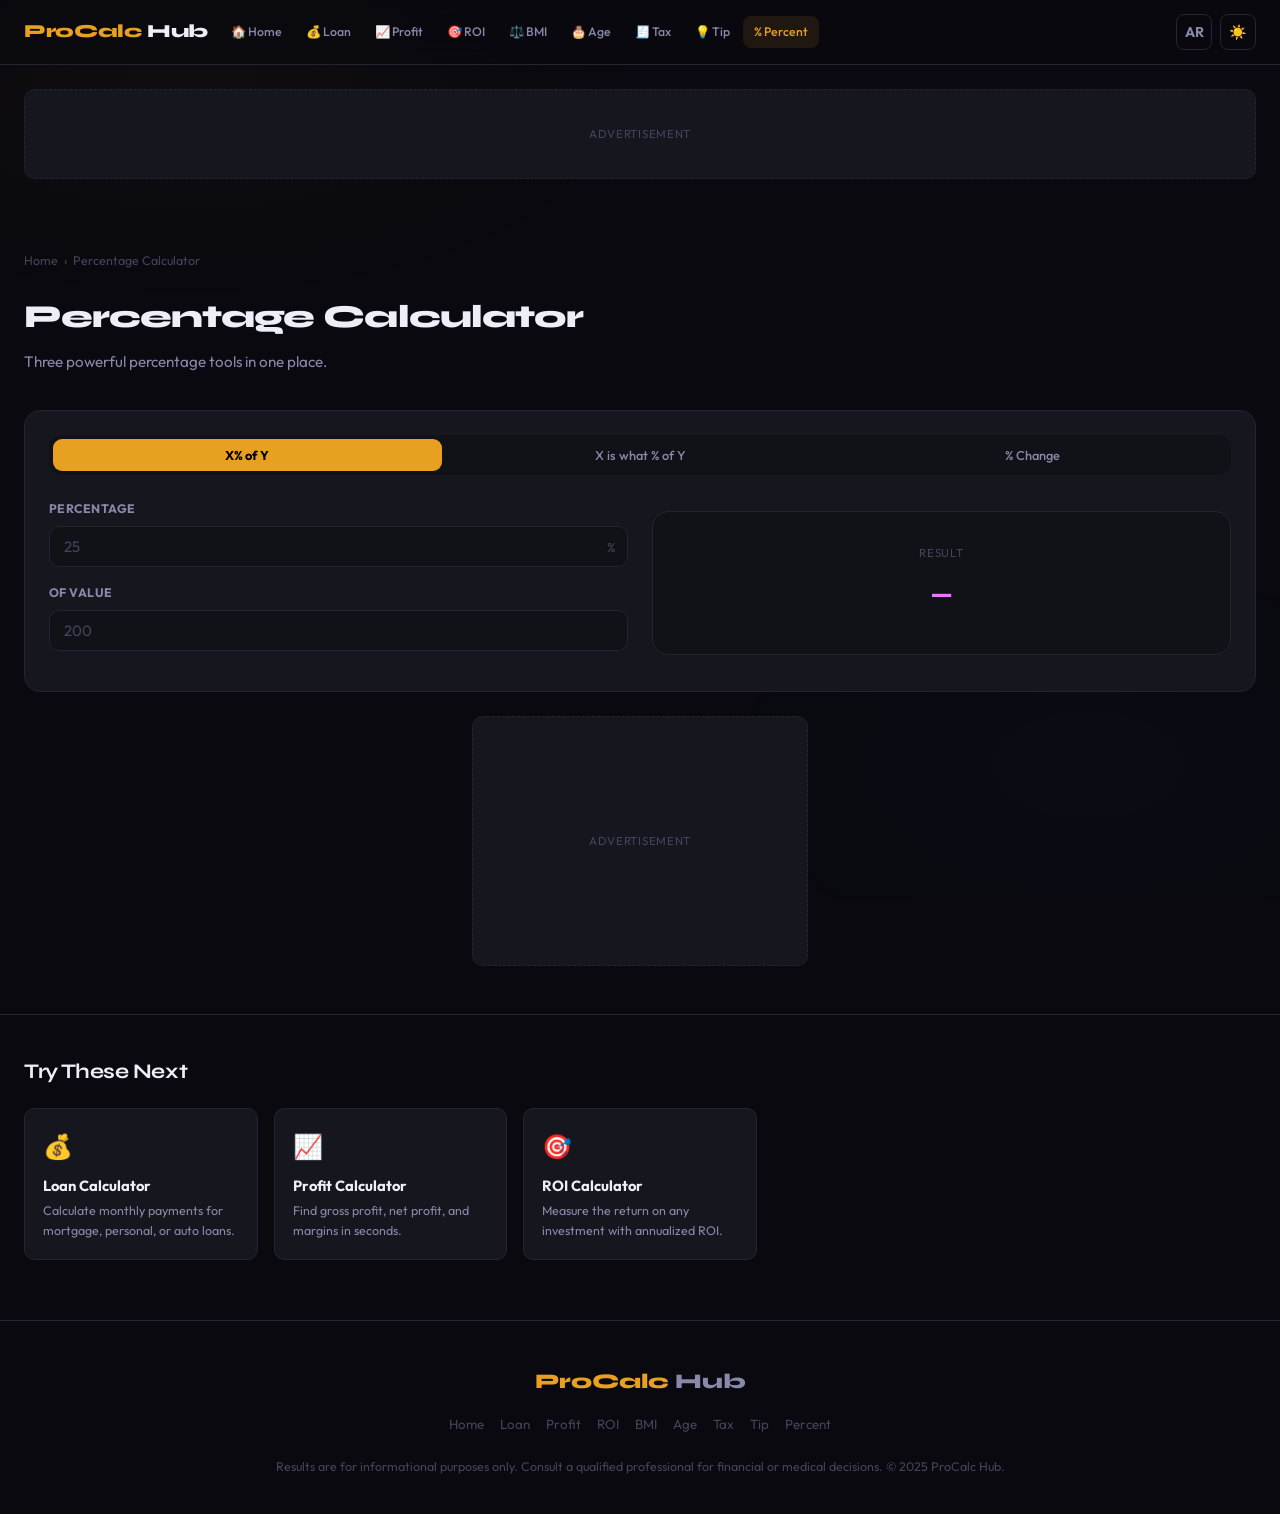
<file: percent.html>
<!DOCTYPE html>
<html lang="en" data-theme="dark">
<head>
<meta charset="UTF-8">
<meta name="viewport" content="width=device-width, initial-scale=1.0">
<title>Percentage Calculator | ProCalc Hub</title>
<meta name="description" content="Free percentage calculator. Calculate X% of Y, find what percentage X is of Y, and calculate percentage change.">
<meta name="robots" content="index, follow">
<meta property="og:title" content="Percentage Calculator | ProCalc Hub">
<meta property="og:description" content="Free percentage calculator. Calculate X% of Y, find what percentage X is of Y, and calculate percentage change.">
<link rel="canonical" href="https://ahosama1987-eng.github.io/percent.html">
<link rel="stylesheet" href="style.css">
</head>
<body><div id="prog"></div>
<nav id="nav">
 <div class="nav-in">
  <a href="index.html" class="logo">ProCalc<em> Hub</em></a>
  <div class="nav-links"><a href="#" class="nav-link" data-i18n="nav_home">🏠 Home</a>
<a href="loan.html" class="nav-link" data-i18n="nav_loan">💰 Loan</a>
<a href="profit.html" class="nav-link" data-i18n="nav_profit">📈 Profit</a>
<a href="roi.html" class="nav-link" data-i18n="nav_roi">🎯 ROI</a>
<a href="bmi.html" class="nav-link" data-i18n="nav_bmi">⚖️ BMI</a>
<a href="age.html" class="nav-link" data-i18n="nav_age">🎂 Age</a>
<a href="tax.html" class="nav-link" data-i18n="nav_tax">🧾 Tax</a>
<a href="tip.html" class="nav-link" data-i18n="nav_tip">💡 Tip</a>
<a href="percent.html" class="nav-link active" data-i18n="nav_pct">% Percent</a>
</div>
  <div class="nav-act">
   <button class="ico-btn" id="langBtn" onclick="toggleLang()">AR</button>
   <button class="ico-btn" id="themeBtn" onclick="toggleTheme()">☀️</button>
  </div>
 </div>
</nav>
<div class="wrap">
 <div class="ad-zone ad-leaderboard" data-i18n="ad">Advertisement</div>
 <div class="page-hd">
  <div class="breadcrumb"><a href="index.html" data-i18n="nav_home_plain">Home</a><span>›</span><span data-i18n="pct_title">Percentage Calculator</span></div>
  <h1 class="page-title" data-i18n="pct_title">Percentage Calculator</h1>
  <p class="page-desc" data-i18n="pct_desc">Three powerful percentage tools in one place.</p>
 </div>
 <div class="card">
  <div class="pct-tabs">
   <button class="ptab on" onclick="switchPct(0,this)" data-i18n="pct_tab0">X% of Y</button>
   <button class="ptab"    onclick="switchPct(1,this)" data-i18n="pct_tab1">X is what % of Y</button>
   <button class="ptab"    onclick="switchPct(2,this)" data-i18n="pct_tab2">% Change</button>
  </div>
  <div id="pM0">
   <div class="grid2">
    <div><div class="fg"><label data-i18n="pct_pct">Percentage</label><div class="iw has-suf"><input type="number" id="p0a" placeholder="25" oninput="cp0()"><span class="suf">%</span></div></div><div class="fg"><label data-i18n="pct_of">Of Value</label><input type="number" id="p0b" placeholder="200" oninput="cp0()"></div></div>
    <div class="res on" style="margin-top:0;align-self:center"><div class="hero-res" style="border:none;margin:0;padding:12px 0"><div class="hero-res-lbl" data-i18n="pct_result">Result</div><div class="hero-res-val" id="p0r" style="color:var(--pink)">—</div></div></div>
   </div>
  </div>
  <div id="pM1" style="display:none">
   <div class="grid2">
    <div><div class="fg"><label data-i18n="pct_x">Value (X)</label><input type="number" id="p1a" placeholder="50" oninput="cp1()"></div><div class="fg"><label data-i18n="pct_y">Total (Y)</label><input type="number" id="p1b" placeholder="200" oninput="cp1()"></div></div>
    <div class="res on" style="margin-top:0;align-self:center"><div class="hero-res" style="border:none;margin:0;padding:12px 0"><div class="hero-res-lbl" data-i18n="pct_x_is">X is</div><div class="hero-res-val" id="p1r" style="color:var(--pink)">—</div><div class="hero-res-sub" data-i18n="pct_of_y">of Y</div></div></div>
   </div>
  </div>
  <div id="pM2" style="display:none">
   <div class="grid2">
    <div><div class="fg"><label data-i18n="pct_orig">Original Value</label><input type="number" id="p2a" placeholder="100" oninput="cp2()"></div><div class="fg"><label data-i18n="pct_new">New Value</label><input type="number" id="p2b" placeholder="135" oninput="cp2()"></div></div>
    <div class="res on" style="margin-top:0;align-self:center"><div class="hero-res" style="border:none;margin:0;padding:12px 0"><div class="hero-res-lbl" data-i18n="pct_change">% Change</div><div class="hero-res-val" id="p2r" style="color:var(--pink)">—</div></div><div class="rrow"><span class="rlabel" data-i18n="pct_diff">Difference</span><span class="rval" id="p2d">—</span></div></div>
   </div>
  </div>
 </div>
 <div class="ad-zone ad-rectangle" data-i18n="ad">Advertisement</div>
</div>
<div class="related wrap">
 <div class="related-title" data-i18n="related">Try These Next</div>
 <div class="related-grid"><a href="loan.html" class="rel-card">
  <div class="rel-ico">💰</div>
  <div class="rel-title" data-i18n="loan_title">Loan Calculator</div>
  <div class="rel-desc" data-i18n="loan_desc">Calculate monthly payments for mortgage, personal, or auto loans.</div>
 </a><a href="profit.html" class="rel-card">
  <div class="rel-ico">📈</div>
  <div class="rel-title" data-i18n="profit_title">Profit Calculator</div>
  <div class="rel-desc" data-i18n="profit_desc">Find gross profit, net profit, and margins in seconds.</div>
 </a><a href="roi.html" class="rel-card">
  <div class="rel-ico">🎯</div>
  <div class="rel-title" data-i18n="roi_title">ROI Calculator</div>
  <div class="rel-desc" data-i18n="roi_desc">Measure the return on any investment with annualized ROI.</div>
 </a></div>
</div><footer>
 <div class="ft-inner">
  <div class="ft-logo">ProCalc<em> Hub</em></div>
  <div class="ft-links"><a href="index.html" class="ft-link" data-i18n="nav_home_plain">Home</a><a href="loan.html" class="ft-link" data-i18n="nav_loan_plain">Loan</a><a href="profit.html" class="ft-link" data-i18n="nav_profit_plain">Profit</a><a href="roi.html" class="ft-link" data-i18n="nav_roi_plain">ROI</a><a href="bmi.html" class="ft-link" data-i18n="nav_bmi_plain">BMI</a><a href="age.html" class="ft-link" data-i18n="nav_age_plain">Age</a><a href="tax.html" class="ft-link" data-i18n="nav_tax_plain">Tax</a><a href="tip.html" class="ft-link" data-i18n="nav_tip_plain">Tip</a><a href="percent.html" class="ft-link" data-i18n="nav_pct_plain">Percent</a></div>
  <p class="ft-copy" data-i18n="footer_copy">Results are for informational purposes only. Consult a qualified professional for financial or medical decisions. © 2025 ProCalc Hub.</p>
 </div>
</footer>
<button id="btt" onclick="window.scrollTo({top:0,behavior:'smooth'})">↑</button>
<script src="shared.js"></script>
<script>
function switchPct(mode,btn){[0,1,2].forEach(i=>$s('pM'+i).style.display=i===mode?'':'none');document.querySelectorAll('.ptab').forEach(t=>t.classList.remove('on'));btn.classList.add('on');}
function cp0(){const a=parseFloat($s('p0a').value),b=parseFloat($s('p0b').value);$s('p0r').textContent=(!isNaN(a)&&!isNaN(b))?+(a/100*b).toFixed(8)+'':'—';}
function cp1(){const a=parseFloat($s('p1a').value),b=parseFloat($s('p1b').value);$s('p1r').textContent=(!isNaN(a)&&!isNaN(b)&&b!==0)?num(a/b*100,4).replace(/\.?0+$/,'')+'%':'—';}
function cp2(){const a=parseFloat($s('p2a').value),b=parseFloat($s('p2b').value);if(!isNaN(a)&&!isNaN(b)&&a!==0){const ch=(b-a)/Math.abs(a)*100;const el=$s('p2r');el.textContent=(ch>=0?'+':'')+num(ch,2)+'%';el.style.color=ch>=0?'var(--green)':'var(--red)';$s('p2d').textContent=(b-a>=0?'+':'')+num(b-a,4).replace(/\.?0+$/,'');}else{$s('p2r').textContent='—';$s('p2d').textContent='—';}}
</script>
</body></html>
</file>
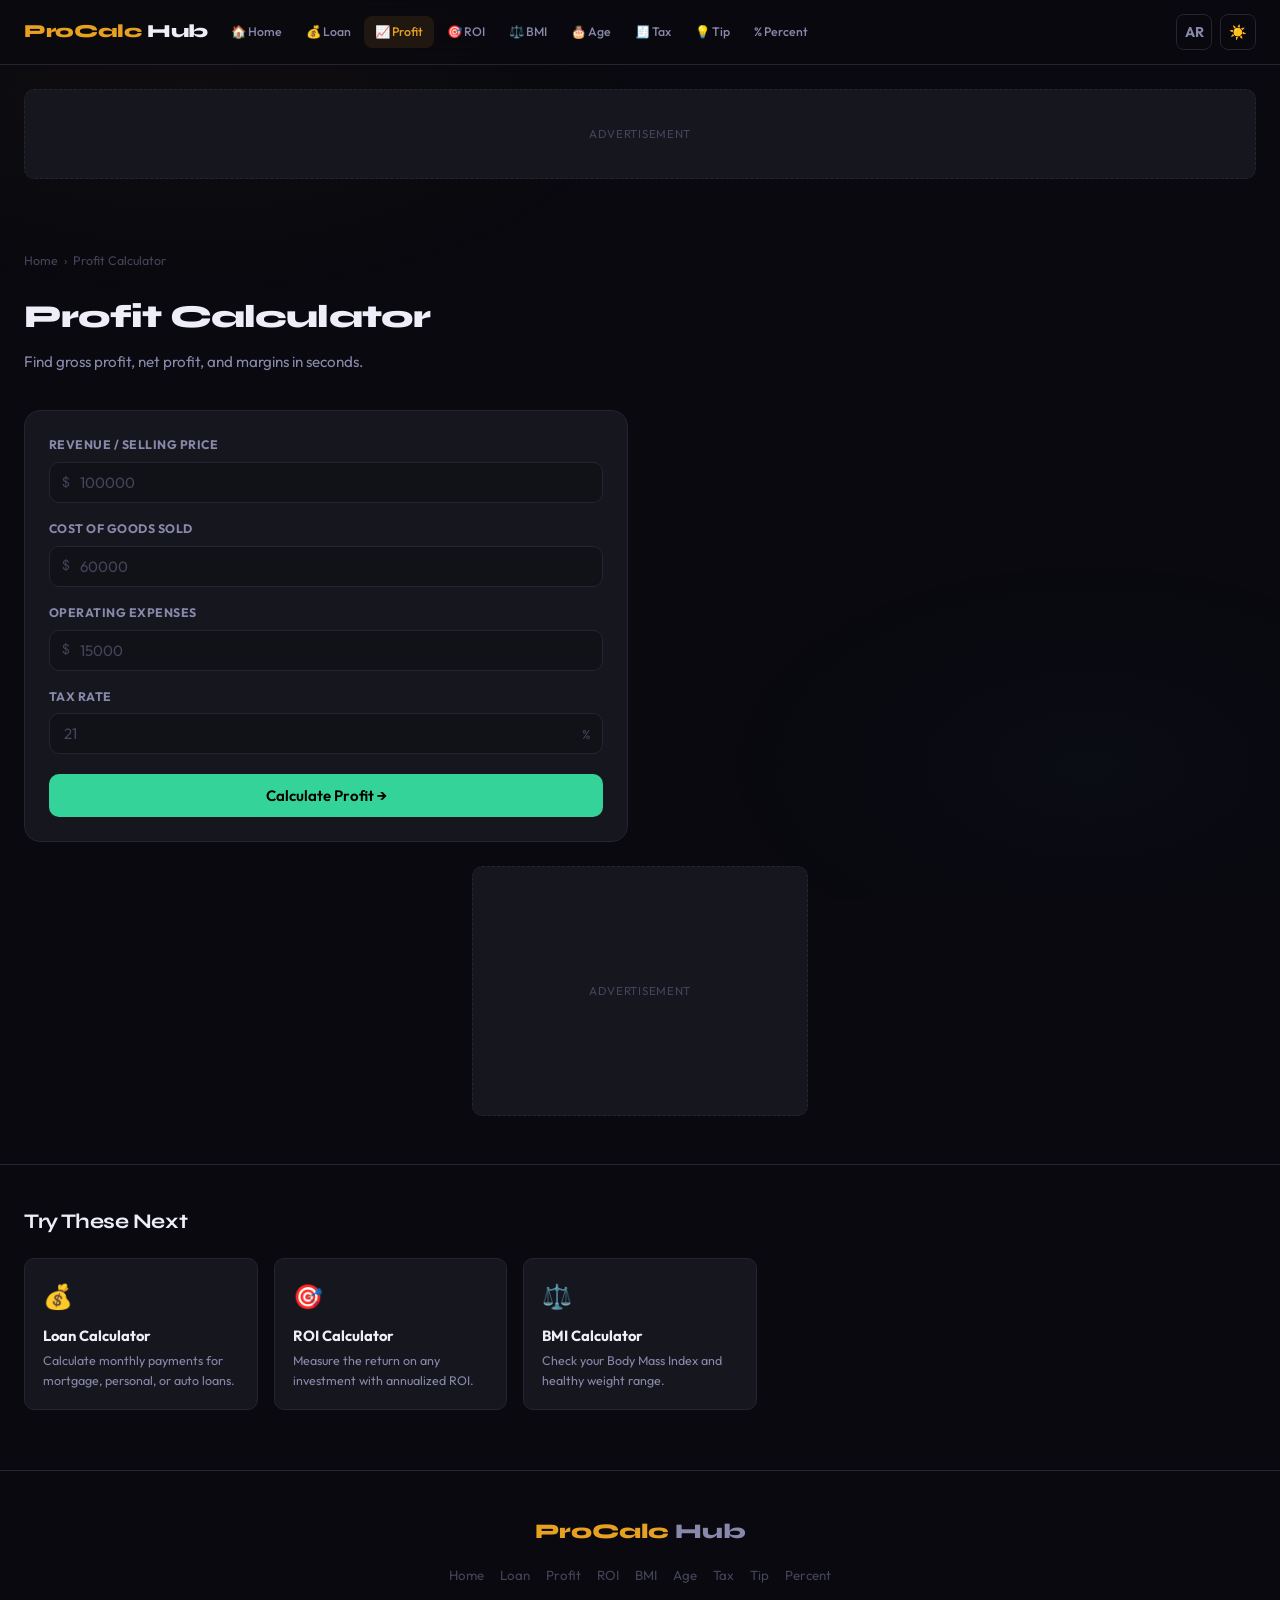
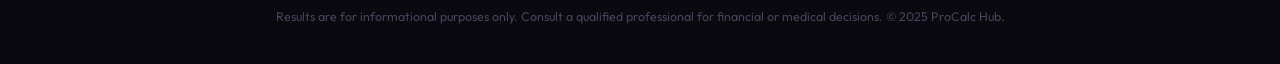
<file: profit.html>
<!DOCTYPE html>
<html lang="en" data-theme="dark">
<head>
<meta charset="UTF-8">
<meta name="viewport" content="width=device-width, initial-scale=1.0">
<title>Profit Calculator | ProCalc Hub</title>
<meta name="description" content="Free profit margin calculator. Calculate gross profit, net profit, and profit margins for any business instantly.">
<meta name="robots" content="index, follow">
<meta property="og:title" content="Profit Calculator | ProCalc Hub">
<meta property="og:description" content="Free profit margin calculator. Calculate gross profit, net profit, and profit margins for any business instantly.">
<link rel="canonical" href="https://ahosama1987-eng.github.io/profit.html">
<link rel="stylesheet" href="style.css">
</head>
<body><div id="prog"></div>
<nav id="nav">
 <div class="nav-in">
  <a href="index.html" class="logo">ProCalc<em> Hub</em></a>
  <div class="nav-links"><a href="#" class="nav-link" data-i18n="nav_home">🏠 Home</a>
<a href="loan.html" class="nav-link" data-i18n="nav_loan">💰 Loan</a>
<a href="profit.html" class="nav-link active" data-i18n="nav_profit">📈 Profit</a>
<a href="roi.html" class="nav-link" data-i18n="nav_roi">🎯 ROI</a>
<a href="bmi.html" class="nav-link" data-i18n="nav_bmi">⚖️ BMI</a>
<a href="age.html" class="nav-link" data-i18n="nav_age">🎂 Age</a>
<a href="tax.html" class="nav-link" data-i18n="nav_tax">🧾 Tax</a>
<a href="tip.html" class="nav-link" data-i18n="nav_tip">💡 Tip</a>
<a href="percent.html" class="nav-link" data-i18n="nav_pct">% Percent</a>
</div>
  <div class="nav-act">
   <button class="ico-btn" id="langBtn" onclick="toggleLang()">AR</button>
   <button class="ico-btn" id="themeBtn" onclick="toggleTheme()">☀️</button>
  </div>
 </div>
</nav>
<div class="wrap">
 <div class="ad-zone ad-leaderboard" data-i18n="ad">Advertisement</div>
 <div class="page-hd">
  <div class="breadcrumb"><a href="index.html" data-i18n="nav_home_plain">Home</a><span>›</span><span data-i18n="profit_title">Profit Calculator</span></div>
  <h1 class="page-title" data-i18n="profit_title">Profit Calculator</h1>
  <p class="page-desc" data-i18n="profit_desc">Find gross profit, net profit, and margins in seconds.</p>
 </div>
 <div class="grid2">
  <div class="card">
   <div class="fg"><label data-i18n="profit_rev">Revenue / Selling Price</label><div class="iw has-pre"><span class="pre">$</span><input type="number" id="pRev" placeholder="100000" min="0"></div></div>
   <div class="fg"><label data-i18n="profit_cogs">Cost of Goods Sold</label><div class="iw has-pre"><span class="pre">$</span><input type="number" id="pCOGS" placeholder="60000" min="0"></div></div>
   <div class="fg"><label data-i18n="profit_opex">Operating Expenses</label><div class="iw has-pre"><span class="pre">$</span><input type="number" id="pOpex" placeholder="15000" min="0"></div></div>
   <div class="fg"><label data-i18n="lbl_taxrate">Tax Rate</label><div class="iw has-suf"><input type="number" id="pTax" placeholder="21" min="0" max="100"><span class="suf">%</span></div></div>
   <div class="err" id="pErr" data-i18n="err_rev">⚠ Please enter valid revenue and cost values.</div>
   <button class="btn btn-p" onclick="calcProfit()" style="background:var(--green)" data-i18n="profit_btn">Calculate Profit →</button>
  </div>
  <div class="res" id="pRes">
   <div class="res-hd"><span class="res-lbl" data-i18n="lbl_results">Results</span><button class="copy-btn" onclick="copyRes('pRes',this)" data-i18n="btn_copy">📋 Copy</button></div>
   <div class="rrow"><span class="rlabel" data-i18n="profit_gross">Gross Profit</span><span class="rval g" id="pGross"></span></div>
   <div class="rrow"><span class="rlabel" data-i18n="profit_grossm">Gross Margin</span><span class="rval" id="pGrossM"></span></div>
   <div class="rrow"><span class="rlabel" data-i18n="profit_op">Operating Profit</span><span class="rval" id="pOp"></span></div>
   <div class="rrow"><span class="rlabel" data-i18n="profit_net">Net Profit (after tax)</span><span class="rval a" id="pNet"></span></div>
   <div class="rrow"><span class="rlabel" data-i18n="profit_netm">Net Profit Margin</span><span class="rval" id="pNetM"></span></div>
  </div>
 </div>
 <div class="ad-zone ad-rectangle" data-i18n="ad">Advertisement</div>
</div>
<div class="related wrap">
 <div class="related-title" data-i18n="related">Try These Next</div>
 <div class="related-grid"><a href="loan.html" class="rel-card">
  <div class="rel-ico">💰</div>
  <div class="rel-title" data-i18n="loan_title">Loan Calculator</div>
  <div class="rel-desc" data-i18n="loan_desc">Calculate monthly payments for mortgage, personal, or auto loans.</div>
 </a><a href="roi.html" class="rel-card">
  <div class="rel-ico">🎯</div>
  <div class="rel-title" data-i18n="roi_title">ROI Calculator</div>
  <div class="rel-desc" data-i18n="roi_desc">Measure the return on any investment with annualized ROI.</div>
 </a><a href="bmi.html" class="rel-card">
  <div class="rel-ico">⚖️</div>
  <div class="rel-title" data-i18n="bmi_title">BMI Calculator</div>
  <div class="rel-desc" data-i18n="bmi_desc">Check your Body Mass Index and healthy weight range.</div>
 </a></div>
</div><footer>
 <div class="ft-inner">
  <div class="ft-logo">ProCalc<em> Hub</em></div>
  <div class="ft-links"><a href="index.html" class="ft-link" data-i18n="nav_home_plain">Home</a><a href="loan.html" class="ft-link" data-i18n="nav_loan_plain">Loan</a><a href="profit.html" class="ft-link" data-i18n="nav_profit_plain">Profit</a><a href="roi.html" class="ft-link" data-i18n="nav_roi_plain">ROI</a><a href="bmi.html" class="ft-link" data-i18n="nav_bmi_plain">BMI</a><a href="age.html" class="ft-link" data-i18n="nav_age_plain">Age</a><a href="tax.html" class="ft-link" data-i18n="nav_tax_plain">Tax</a><a href="tip.html" class="ft-link" data-i18n="nav_tip_plain">Tip</a><a href="percent.html" class="ft-link" data-i18n="nav_pct_plain">Percent</a></div>
  <p class="ft-copy" data-i18n="footer_copy">Results are for informational purposes only. Consult a qualified professional for financial or medical decisions. © 2025 ProCalc Hub.</p>
 </div>
</footer>
<button id="btt" onclick="window.scrollTo({top:0,behavior:'smooth'})">↑</button>
<script src="shared.js"></script>
<script>
function calcProfit(){
 const rev=parseFloat($s('pRev').value),cogs=parseFloat($s('pCOGS').value)||0;
 const opex=parseFloat($s('pOpex').value)||0,taxR=parseFloat($s('pTax').value)||0;
 if(!rev||rev<=0||cogs<0){showErr('pErr');return;}showErr('pErr',false);
 const gross=rev-cogs,gm=(gross/rev*100).toFixed(1);
 const op=gross-opex,tax=op>0?op*(taxR/100):0,net=op-tax,nm=(net/rev*100).toFixed(1);
 $s('pGross').textContent=usd(gross);$s('pGrossM').textContent=gm+'%';
 $s('pOp').textContent=usd(op);$s('pNet').textContent=usd(net);$s('pNetM').textContent=nm+'%';
 showRes('pRes');
}
</script>
</body></html>
</file>
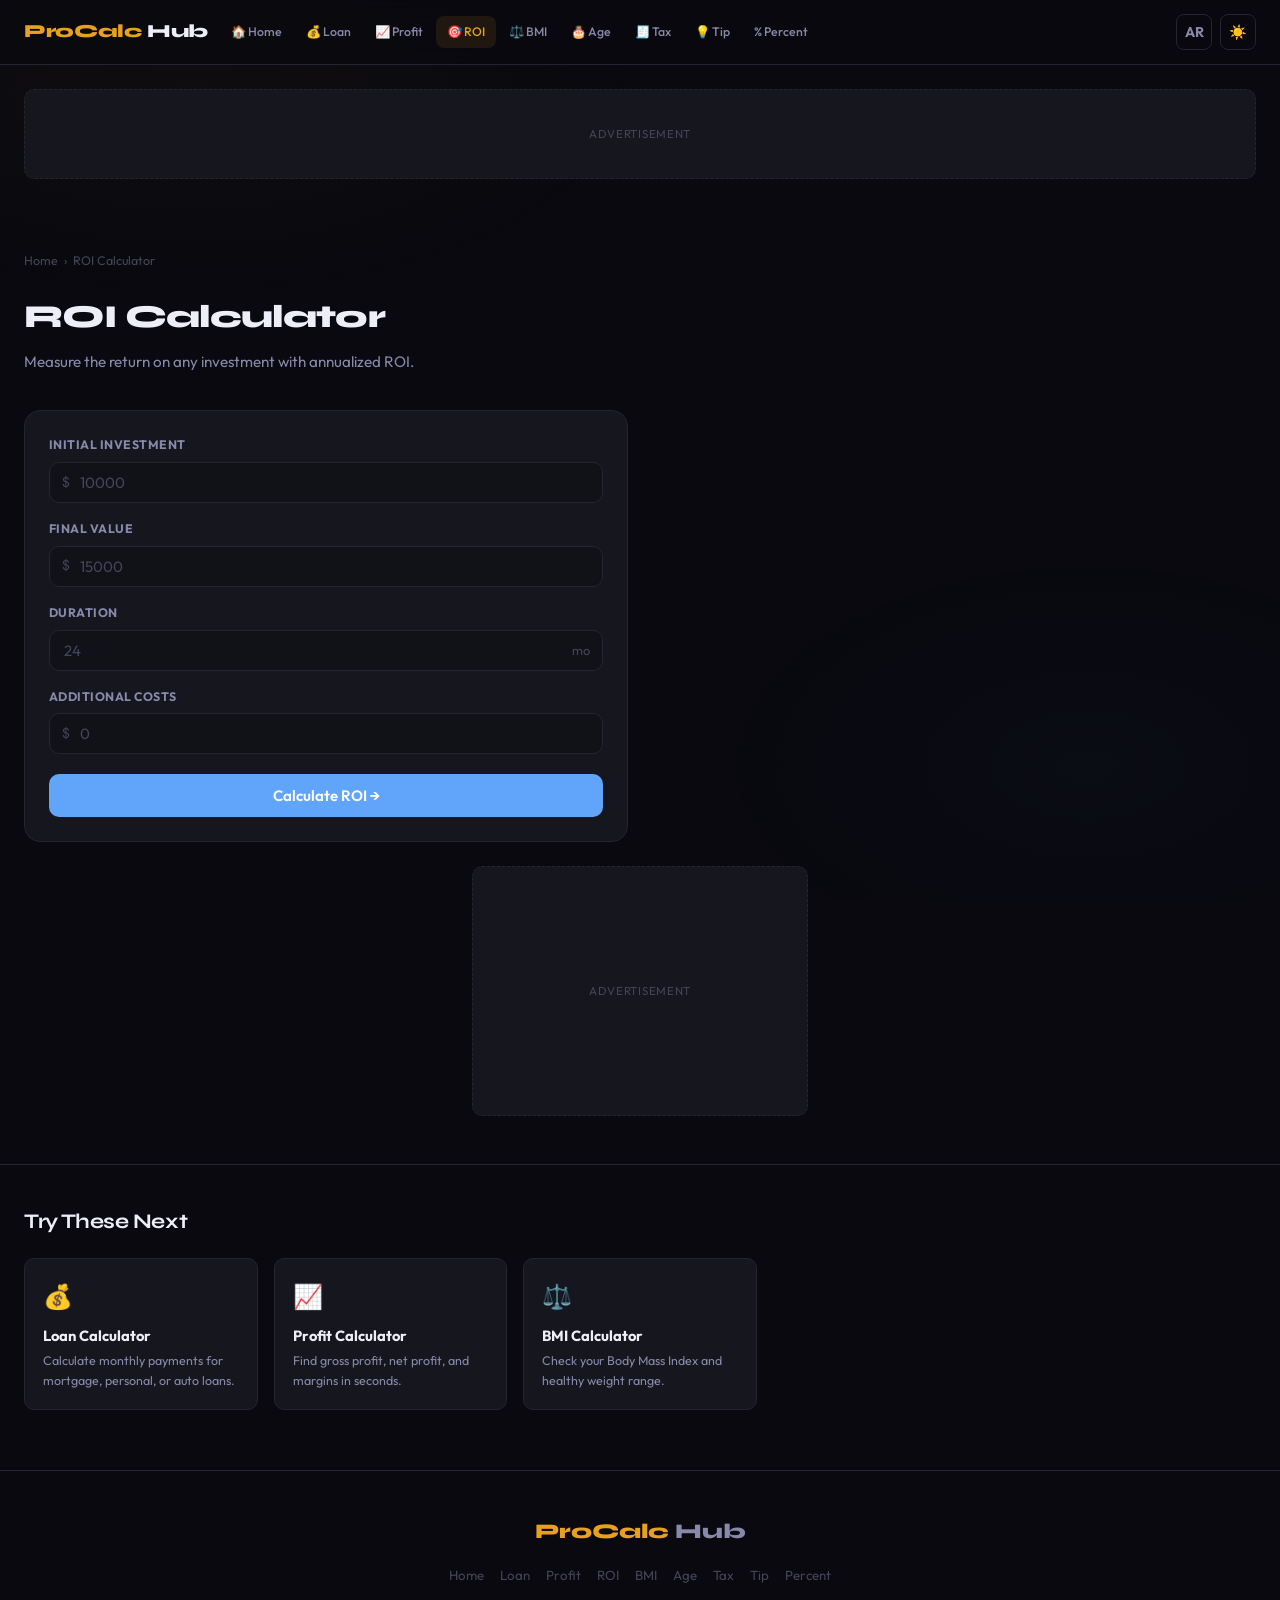
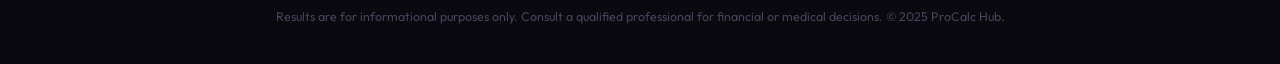
<file: roi.html>
<!DOCTYPE html>
<html lang="en" data-theme="dark">
<head>
<meta charset="UTF-8">
<meta name="viewport" content="width=device-width, initial-scale=1.0">
<title>ROI Calculator | ProCalc Hub</title>
<meta name="description" content="Free ROI calculator. Calculate return on investment, annualized ROI, and break-even point for any investment.">
<meta name="robots" content="index, follow">
<meta property="og:title" content="ROI Calculator | ProCalc Hub">
<meta property="og:description" content="Free ROI calculator. Calculate return on investment, annualized ROI, and break-even point for any investment.">
<link rel="canonical" href="https://ahosama1987-eng.github.io/roi.html">
<link rel="stylesheet" href="style.css">
</head>
<body><div id="prog"></div>
<nav id="nav">
 <div class="nav-in">
  <a href="index.html" class="logo">ProCalc<em> Hub</em></a>
  <div class="nav-links"><a href="#" class="nav-link" data-i18n="nav_home">🏠 Home</a>
<a href="loan.html" class="nav-link" data-i18n="nav_loan">💰 Loan</a>
<a href="profit.html" class="nav-link" data-i18n="nav_profit">📈 Profit</a>
<a href="roi.html" class="nav-link active" data-i18n="nav_roi">🎯 ROI</a>
<a href="bmi.html" class="nav-link" data-i18n="nav_bmi">⚖️ BMI</a>
<a href="age.html" class="nav-link" data-i18n="nav_age">🎂 Age</a>
<a href="tax.html" class="nav-link" data-i18n="nav_tax">🧾 Tax</a>
<a href="tip.html" class="nav-link" data-i18n="nav_tip">💡 Tip</a>
<a href="percent.html" class="nav-link" data-i18n="nav_pct">% Percent</a>
</div>
  <div class="nav-act">
   <button class="ico-btn" id="langBtn" onclick="toggleLang()">AR</button>
   <button class="ico-btn" id="themeBtn" onclick="toggleTheme()">☀️</button>
  </div>
 </div>
</nav>
<div class="wrap">
 <div class="ad-zone ad-leaderboard" data-i18n="ad">Advertisement</div>
 <div class="page-hd">
  <div class="breadcrumb"><a href="index.html" data-i18n="nav_home_plain">Home</a><span>›</span><span data-i18n="roi_title">ROI Calculator</span></div>
  <h1 class="page-title" data-i18n="roi_title">ROI Calculator</h1>
  <p class="page-desc" data-i18n="roi_desc">Measure the return on any investment with annualized ROI.</p>
 </div>
 <div class="grid2">
  <div class="card">
   <div class="fg"><label data-i18n="roi_init">Initial Investment</label><div class="iw has-pre"><span class="pre">$</span><input type="number" id="rInit" placeholder="10000" min="0"></div></div>
   <div class="fg"><label data-i18n="roi_final">Final Value</label><div class="iw has-pre"><span class="pre">$</span><input type="number" id="rFinal" placeholder="15000" min="0"></div></div>
   <div class="fg"><label data-i18n="roi_dur">Duration</label><div class="iw has-suf"><input type="number" id="rDur" placeholder="24" min="1"><span class="suf" data-i18n="unit_mo">mo</span></div></div>
   <div class="fg"><label data-i18n="roi_costs">Additional Costs</label><div class="iw has-pre"><span class="pre">$</span><input type="number" id="rCosts" placeholder="0" min="0"></div></div>
   <div class="err" id="rErr" data-i18n="err_fill">⚠ Please fill all fields with valid values.</div>
   <button class="btn btn-p" onclick="calcROI()" style="background:var(--blue);color:#fff" data-i18n="roi_btn">Calculate ROI →</button>
  </div>
  <div class="res" id="rRes">
   <div class="res-hd"><span class="res-lbl" data-i18n="lbl_results">Results</span><button class="copy-btn" onclick="copyRes('rRes',this)" data-i18n="btn_copy">📋 Copy</button></div>
   <div class="hero-res"><div class="hero-res-lbl" data-i18n="roi_lbl">ROI</div><div class="hero-res-val" id="rPct" style="color:var(--blue)">—</div></div>
   <div class="rrow"><span class="rlabel" data-i18n="roi_gain">Net Gain / Loss</span><span class="rval" id="rGain"></span></div>
   <div class="rrow"><span class="rlabel" data-i18n="roi_annual">Annualized ROI</span><span class="rval" id="rAnnual"></span></div>
   <div class="rrow"><span class="rlabel" data-i18n="roi_break">Break-even Point</span><span class="rval" id="rBreak"></span></div>
  </div>
 </div>
 <div class="ad-zone ad-rectangle" data-i18n="ad">Advertisement</div>
</div>
<div class="related wrap">
 <div class="related-title" data-i18n="related">Try These Next</div>
 <div class="related-grid"><a href="loan.html" class="rel-card">
  <div class="rel-ico">💰</div>
  <div class="rel-title" data-i18n="loan_title">Loan Calculator</div>
  <div class="rel-desc" data-i18n="loan_desc">Calculate monthly payments for mortgage, personal, or auto loans.</div>
 </a><a href="profit.html" class="rel-card">
  <div class="rel-ico">📈</div>
  <div class="rel-title" data-i18n="profit_title">Profit Calculator</div>
  <div class="rel-desc" data-i18n="profit_desc">Find gross profit, net profit, and margins in seconds.</div>
 </a><a href="bmi.html" class="rel-card">
  <div class="rel-ico">⚖️</div>
  <div class="rel-title" data-i18n="bmi_title">BMI Calculator</div>
  <div class="rel-desc" data-i18n="bmi_desc">Check your Body Mass Index and healthy weight range.</div>
 </a></div>
</div><footer>
 <div class="ft-inner">
  <div class="ft-logo">ProCalc<em> Hub</em></div>
  <div class="ft-links"><a href="index.html" class="ft-link" data-i18n="nav_home_plain">Home</a><a href="loan.html" class="ft-link" data-i18n="nav_loan_plain">Loan</a><a href="profit.html" class="ft-link" data-i18n="nav_profit_plain">Profit</a><a href="roi.html" class="ft-link" data-i18n="nav_roi_plain">ROI</a><a href="bmi.html" class="ft-link" data-i18n="nav_bmi_plain">BMI</a><a href="age.html" class="ft-link" data-i18n="nav_age_plain">Age</a><a href="tax.html" class="ft-link" data-i18n="nav_tax_plain">Tax</a><a href="tip.html" class="ft-link" data-i18n="nav_tip_plain">Tip</a><a href="percent.html" class="ft-link" data-i18n="nav_pct_plain">Percent</a></div>
  <p class="ft-copy" data-i18n="footer_copy">Results are for informational purposes only. Consult a qualified professional for financial or medical decisions. © 2025 ProCalc Hub.</p>
 </div>
</footer>
<button id="btt" onclick="window.scrollTo({top:0,behavior:'smooth'})">↑</button>
<script src="shared.js"></script>
<script>
function calcROI(){
 const init=parseFloat($s('rInit').value),fin=parseFloat($s('rFinal').value);
 const dur=parseFloat($s('rDur').value),costs=parseFloat($s('rCosts').value)||0;
 if(!init||init<=0||isNaN(fin)||!dur||dur<=0){showErr('rErr');return;}showErr('rErr',false);
 const gain=fin-init-costs,roi=gain/(init+costs)*100,yrs=dur/12;
 const ann=yrs>0?(Math.pow((fin-costs)/init,1/yrs)-1)*100:0;
 const brk=gain>0?Math.ceil(dur*(init/gain)):null;
 const ge=$s('rGain');ge.textContent=usd(gain);ge.className='rval '+(gain>=0?'g':'r');
 const re=$s('rPct');re.textContent=num(roi,2)+'%';re.style.color=roi>=0?'var(--blue)':'var(--red)';
 $s('rAnnual').textContent=num(ann,2)+'%'+t('yr_unit');
 $s('rBreak').textContent=brk?fmtBig(brk)+t('mo_unit'):t('na');
 showRes('rRes');
}
</script>
</body></html>
</file>
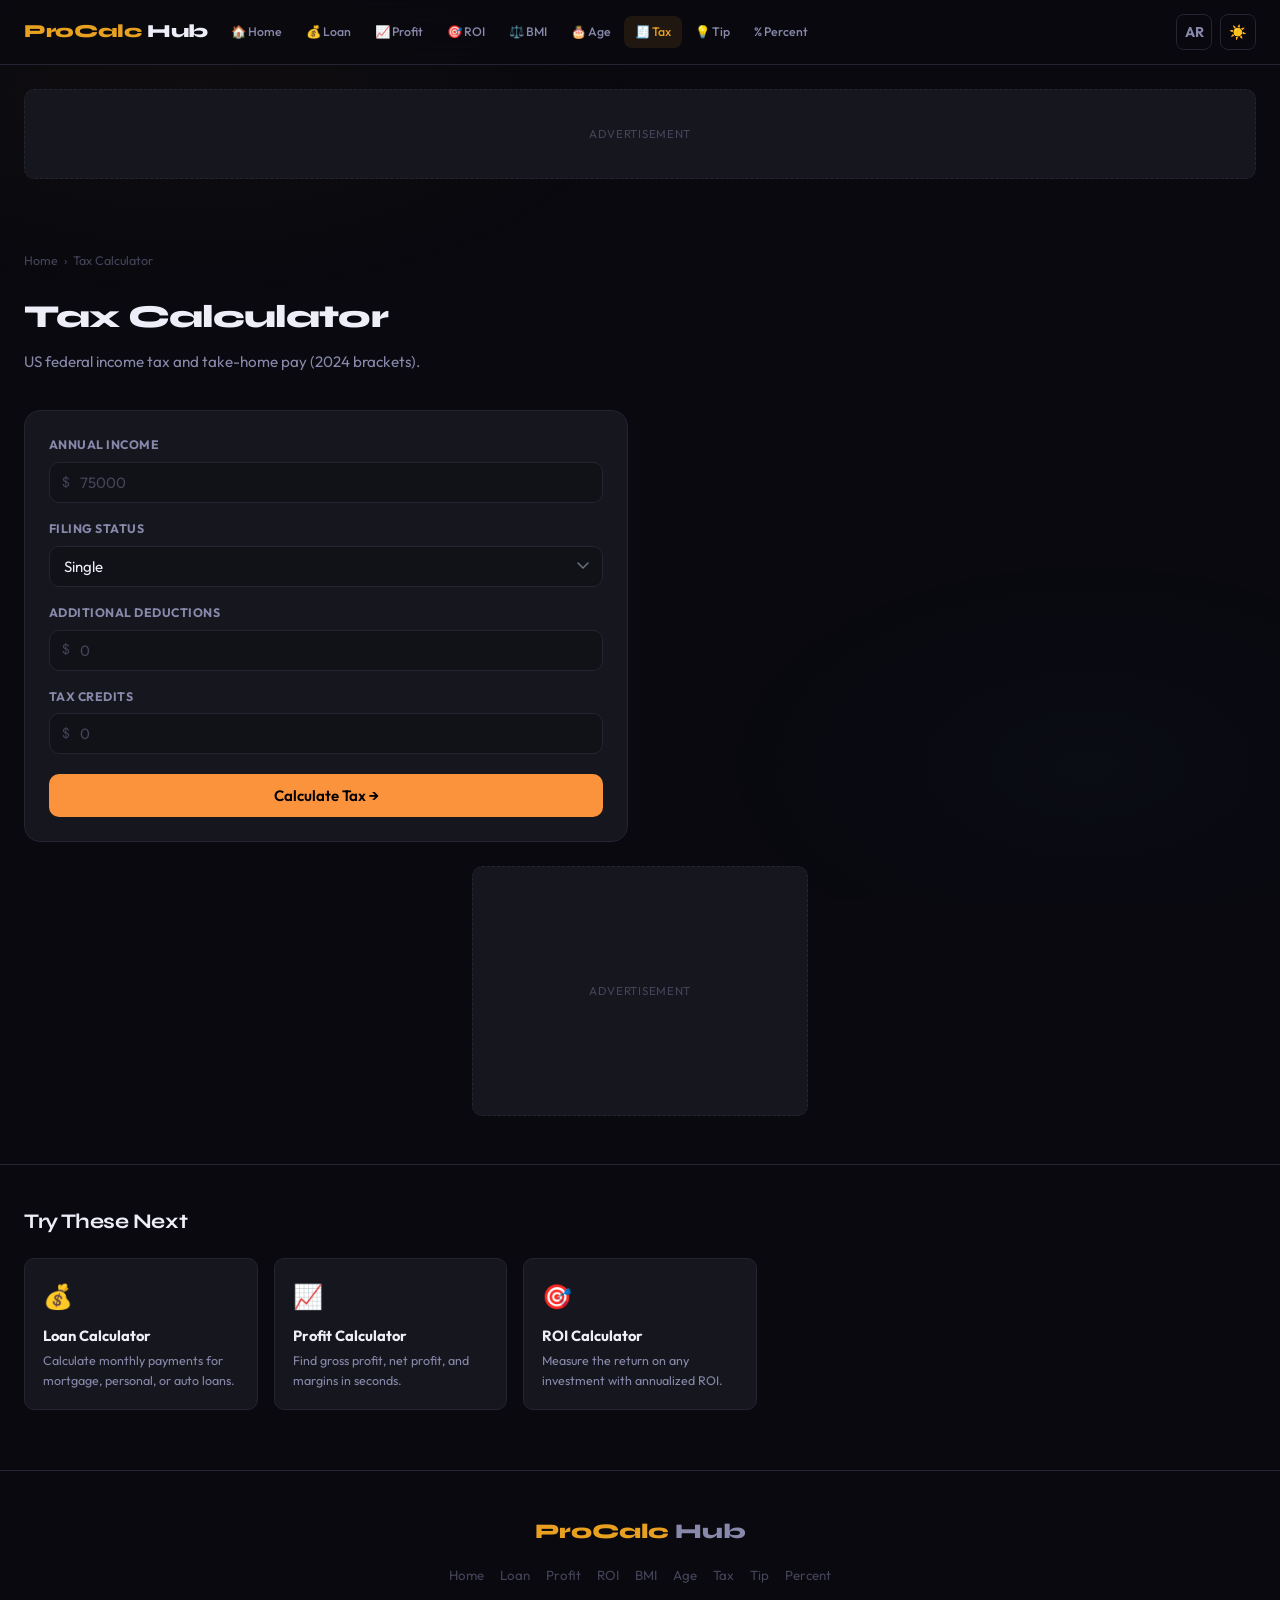
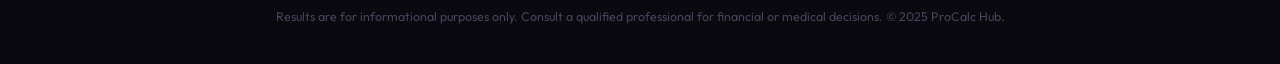
<file: tax.html>
<!DOCTYPE html>
<html lang="en" data-theme="dark">
<head>
<meta charset="UTF-8">
<meta name="viewport" content="width=device-width, initial-scale=1.0">
<title>Tax Calculator | ProCalc Hub</title>
<meta name="description" content="Free US income tax calculator 2024. Calculate federal tax, effective rate, and take-home pay for any filing status.">
<meta name="robots" content="index, follow">
<meta property="og:title" content="Tax Calculator | ProCalc Hub">
<meta property="og:description" content="Free US income tax calculator 2024. Calculate federal tax, effective rate, and take-home pay for any filing status.">
<link rel="canonical" href="https://ahosama1987-eng.github.io/tax.html">
<link rel="stylesheet" href="style.css">
</head>
<body><div id="prog"></div>
<nav id="nav">
 <div class="nav-in">
  <a href="index.html" class="logo">ProCalc<em> Hub</em></a>
  <div class="nav-links"><a href="#" class="nav-link" data-i18n="nav_home">🏠 Home</a>
<a href="loan.html" class="nav-link" data-i18n="nav_loan">💰 Loan</a>
<a href="profit.html" class="nav-link" data-i18n="nav_profit">📈 Profit</a>
<a href="roi.html" class="nav-link" data-i18n="nav_roi">🎯 ROI</a>
<a href="bmi.html" class="nav-link" data-i18n="nav_bmi">⚖️ BMI</a>
<a href="age.html" class="nav-link" data-i18n="nav_age">🎂 Age</a>
<a href="tax.html" class="nav-link active" data-i18n="nav_tax">🧾 Tax</a>
<a href="tip.html" class="nav-link" data-i18n="nav_tip">💡 Tip</a>
<a href="percent.html" class="nav-link" data-i18n="nav_pct">% Percent</a>
</div>
  <div class="nav-act">
   <button class="ico-btn" id="langBtn" onclick="toggleLang()">AR</button>
   <button class="ico-btn" id="themeBtn" onclick="toggleTheme()">☀️</button>
  </div>
 </div>
</nav>
<div class="wrap">
 <div class="ad-zone ad-leaderboard" data-i18n="ad">Advertisement</div>
 <div class="page-hd">
  <div class="breadcrumb"><a href="index.html" data-i18n="nav_home_plain">Home</a><span>›</span><span data-i18n="tax_title">Tax Calculator</span></div>
  <h1 class="page-title" data-i18n="tax_title">Tax Calculator</h1>
  <p class="page-desc" data-i18n="tax_desc">US federal income tax and take-home pay (2024 brackets).</p>
 </div>
 <div class="grid2">
  <div class="card">
   <div class="fg"><label data-i18n="tax_income">Annual Income</label><div class="iw has-pre"><span class="pre">$</span><input type="number" id="tInc" placeholder="75000" min="0"></div></div>
   <div class="fg"><label data-i18n="tax_status">Filing Status</label>
    <select id="tStatus">
     <option value="single"  data-i18n="tax_single">Single</option>
     <option value="married" data-i18n="tax_married">Married Filing Jointly</option>
     <option value="hoh"     data-i18n="tax_hoh">Head of Household</option>
    </select>
   </div>
   <div class="fg"><label data-i18n="tax_ded">Additional Deductions</label><div class="iw has-pre"><span class="pre">$</span><input type="number" id="tDed" placeholder="0" min="0"></div></div>
   <div class="fg"><label data-i18n="tax_cred">Tax Credits</label><div class="iw has-pre"><span class="pre">$</span><input type="number" id="tCred" placeholder="0" min="0"></div></div>
   <div class="err" id="tErr" data-i18n="err_income">⚠ Please enter a valid income amount.</div>
   <button class="btn btn-p" onclick="calcTax()" style="background:var(--orange);color:#000" data-i18n="tax_btn">Calculate Tax →</button>
  </div>
  <div class="res" id="tRes">
   <div class="res-hd"><span class="res-lbl" data-i18n="lbl_results">Results</span><button class="copy-btn" onclick="copyRes('tRes',this)" data-i18n="btn_copy">📋 Copy</button></div>
   <div class="rrow"><span class="rlabel" data-i18n="tax_taxable">Taxable Income</span><span class="rval" id="tTaxable"></span></div>
   <div class="rrow"><span class="rlabel" data-i18n="tax_fed">Federal Tax</span><span class="rval r" id="tFed"></span></div>
   <div class="rrow"><span class="rlabel" data-i18n="tax_rate">Effective Tax Rate</span><span class="rval" id="tRate"></span></div>
   <div class="rrow"><span class="rlabel" data-i18n="tax_home_yr">Take-Home (annual)</span><span class="rval g" id="tHome"></span></div>
   <div class="rrow"><span class="rlabel" data-i18n="tax_home_mo">Take-Home (monthly)</span><span class="rval a" id="tMonth"></span></div>
   <div class="rrow"><span class="rlabel" data-i18n="tax_home_bw">Take-Home (biweekly)</span><span class="rval" id="tBiweek"></span></div>
  </div>
 </div>
 <div class="ad-zone ad-rectangle" data-i18n="ad">Advertisement</div>
</div>
<div class="related wrap">
 <div class="related-title" data-i18n="related">Try These Next</div>
 <div class="related-grid"><a href="loan.html" class="rel-card">
  <div class="rel-ico">💰</div>
  <div class="rel-title" data-i18n="loan_title">Loan Calculator</div>
  <div class="rel-desc" data-i18n="loan_desc">Calculate monthly payments for mortgage, personal, or auto loans.</div>
 </a><a href="profit.html" class="rel-card">
  <div class="rel-ico">📈</div>
  <div class="rel-title" data-i18n="profit_title">Profit Calculator</div>
  <div class="rel-desc" data-i18n="profit_desc">Find gross profit, net profit, and margins in seconds.</div>
 </a><a href="roi.html" class="rel-card">
  <div class="rel-ico">🎯</div>
  <div class="rel-title" data-i18n="roi_title">ROI Calculator</div>
  <div class="rel-desc" data-i18n="roi_desc">Measure the return on any investment with annualized ROI.</div>
 </a></div>
</div><footer>
 <div class="ft-inner">
  <div class="ft-logo">ProCalc<em> Hub</em></div>
  <div class="ft-links"><a href="index.html" class="ft-link" data-i18n="nav_home_plain">Home</a><a href="loan.html" class="ft-link" data-i18n="nav_loan_plain">Loan</a><a href="profit.html" class="ft-link" data-i18n="nav_profit_plain">Profit</a><a href="roi.html" class="ft-link" data-i18n="nav_roi_plain">ROI</a><a href="bmi.html" class="ft-link" data-i18n="nav_bmi_plain">BMI</a><a href="age.html" class="ft-link" data-i18n="nav_age_plain">Age</a><a href="tax.html" class="ft-link" data-i18n="nav_tax_plain">Tax</a><a href="tip.html" class="ft-link" data-i18n="nav_tip_plain">Tip</a><a href="percent.html" class="ft-link" data-i18n="nav_pct_plain">Percent</a></div>
  <p class="ft-copy" data-i18n="footer_copy">Results are for informational purposes only. Consult a qualified professional for financial or medical decisions. © 2025 ProCalc Hub.</p>
 </div>
</footer>
<button id="btt" onclick="window.scrollTo({top:0,behavior:'smooth'})">↑</button>
<script src="shared.js"></script>
<script>
const BRACKETS={single:[[11600,.10],[47150,.12],[100525,.22],[191950,.24],[243725,.32],[609350,.35],[Infinity,.37]],married:[[23200,.10],[94300,.12],[201050,.22],[383900,.24],[487450,.32],[731200,.35],[Infinity,.37]],hoh:[[16550,.10],[63100,.12],[100500,.22],[191950,.24],[243700,.32],[609350,.35],[Infinity,.37]]};
const STD={single:14600,married:29200,hoh:21900};
function calcTax(){
 const inc=parseFloat($s('tInc').value);if(!inc||inc<=0){showErr('tErr');return;}showErr('tErr',false);
 const st=$s('tStatus').value,ded=parseFloat($s('tDed').value)||0,cred=parseFloat($s('tCred').value)||0;
 const taxable=Math.max(0,inc-STD[st]-ded);let tax=0,prev=0;
 for(const[lim,rate] of BRACKETS[st]){if(taxable<=prev)break;tax+=(Math.min(taxable,lim)-prev)*rate;prev=lim;}
 tax=Math.max(0,tax-cred);const home=inc-tax;
 $s('tTaxable').textContent=usd(taxable);$s('tFed').textContent=usd(tax);$s('tRate').textContent=num(tax/inc*100,2)+'%';
 $s('tHome').textContent=usd(home);$s('tMonth').textContent=usd(home/12);$s('tBiweek').textContent=usd(home/26);showRes('tRes');
}
</script>
</body></html>
</file>
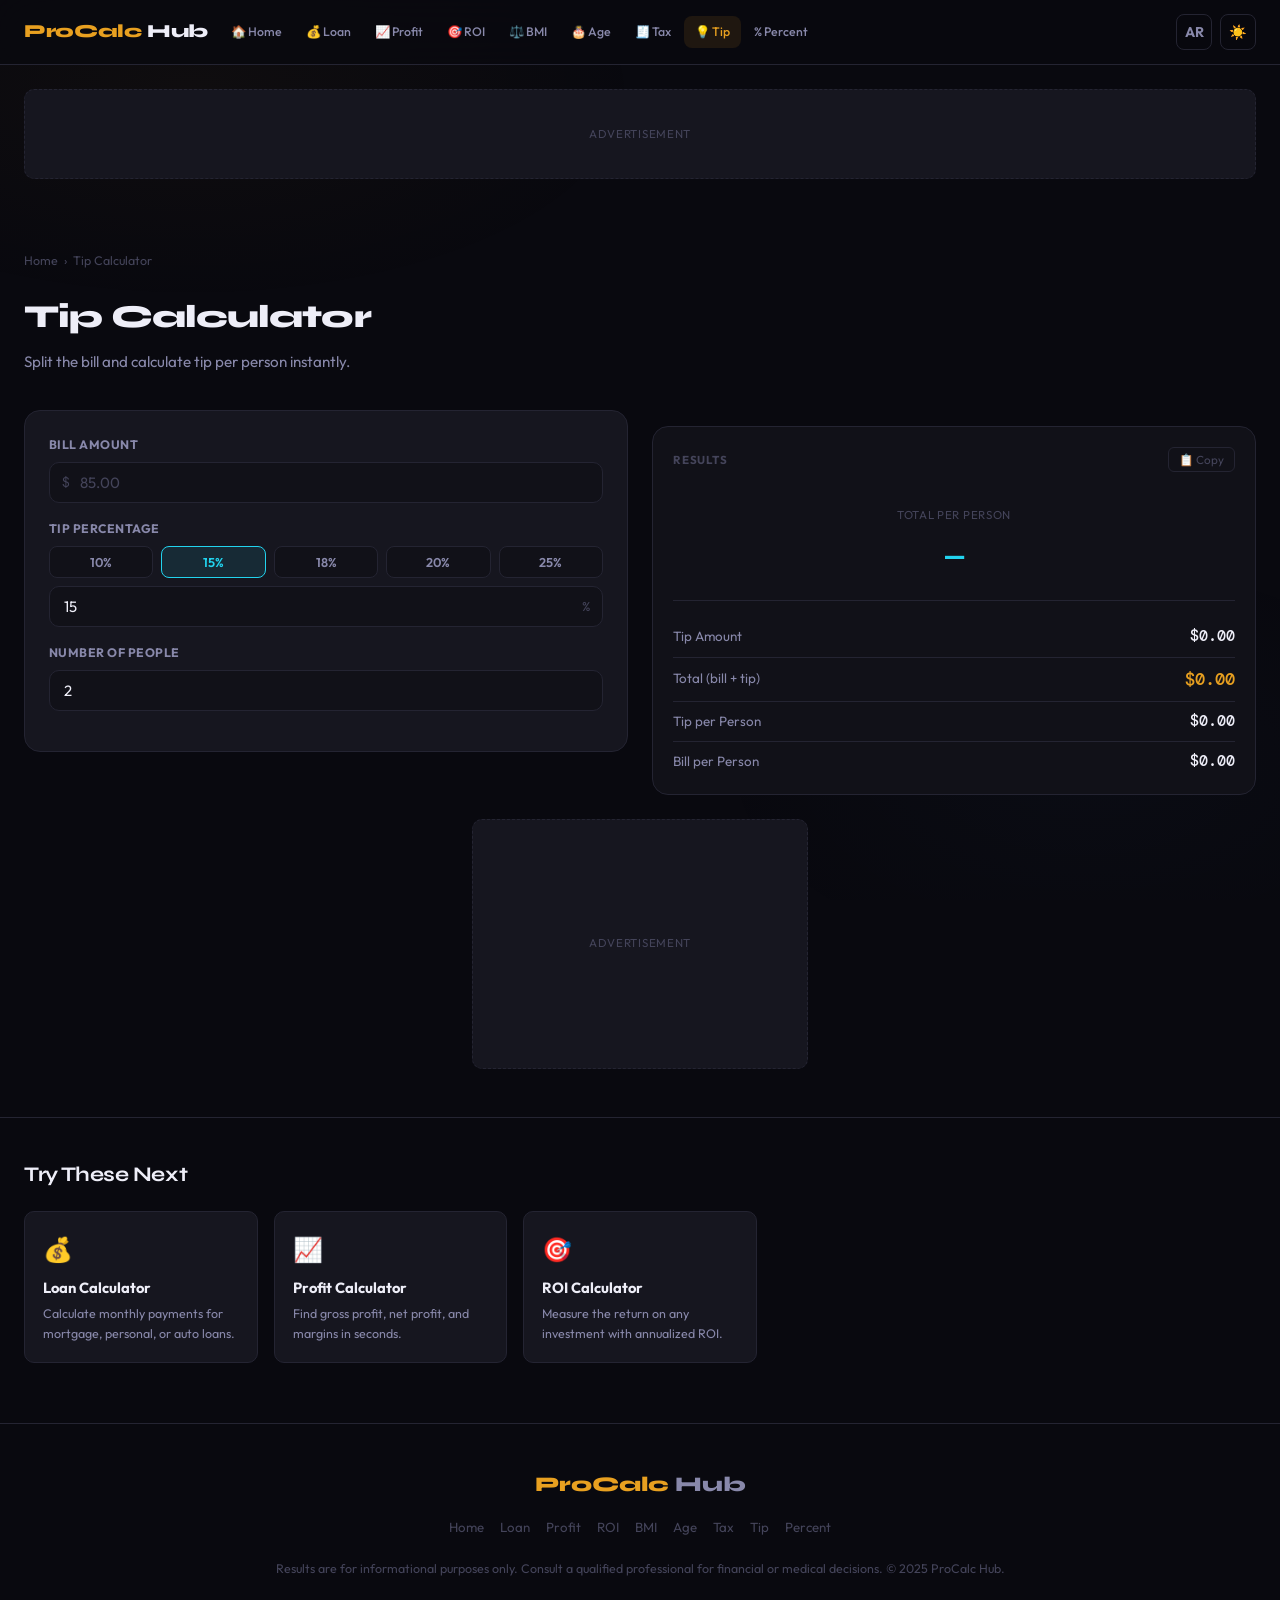
<file: tip.html>
<!DOCTYPE html>
<html lang="en" data-theme="dark">
<head>
<meta charset="UTF-8">
<meta name="viewport" content="width=device-width, initial-scale=1.0">
<title>Tip Calculator | ProCalc Hub</title>
<meta name="description" content="Free tip calculator and bill splitter. Calculate tip amount and split the total bill per person instantly.">
<meta name="robots" content="index, follow">
<meta property="og:title" content="Tip Calculator | ProCalc Hub">
<meta property="og:description" content="Free tip calculator and bill splitter. Calculate tip amount and split the total bill per person instantly.">
<link rel="canonical" href="https://ahosama1987-eng.github.io/tip.html">
<link rel="stylesheet" href="style.css">
</head>
<body><div id="prog"></div>
<nav id="nav">
 <div class="nav-in">
  <a href="index.html" class="logo">ProCalc<em> Hub</em></a>
  <div class="nav-links"><a href="#" class="nav-link" data-i18n="nav_home">🏠 Home</a>
<a href="loan.html" class="nav-link" data-i18n="nav_loan">💰 Loan</a>
<a href="profit.html" class="nav-link" data-i18n="nav_profit">📈 Profit</a>
<a href="roi.html" class="nav-link" data-i18n="nav_roi">🎯 ROI</a>
<a href="bmi.html" class="nav-link" data-i18n="nav_bmi">⚖️ BMI</a>
<a href="age.html" class="nav-link" data-i18n="nav_age">🎂 Age</a>
<a href="tax.html" class="nav-link" data-i18n="nav_tax">🧾 Tax</a>
<a href="tip.html" class="nav-link active" data-i18n="nav_tip">💡 Tip</a>
<a href="percent.html" class="nav-link" data-i18n="nav_pct">% Percent</a>
</div>
  <div class="nav-act">
   <button class="ico-btn" id="langBtn" onclick="toggleLang()">AR</button>
   <button class="ico-btn" id="themeBtn" onclick="toggleTheme()">☀️</button>
  </div>
 </div>
</nav>
<div class="wrap">
 <div class="ad-zone ad-leaderboard" data-i18n="ad">Advertisement</div>
 <div class="page-hd">
  <div class="breadcrumb"><a href="index.html" data-i18n="nav_home_plain">Home</a><span>›</span><span data-i18n="tip_title">Tip Calculator</span></div>
  <h1 class="page-title" data-i18n="tip_title">Tip Calculator</h1>
  <p class="page-desc" data-i18n="tip_desc">Split the bill and calculate tip per person instantly.</p>
 </div>
 <div class="grid2">
  <div class="card">
   <div class="fg"><label data-i18n="tip_bill">Bill Amount</label><div class="iw has-pre"><span class="pre">$</span><input type="number" id="tipBill" placeholder="85.00" min="0" step="0.01" oninput="calcTip()"></div></div>
   <div class="fg"><label data-i18n="tip_pct">Tip Percentage</label>
    <div class="tip-presets">
     <button class="tpre"    onclick="setTip(10,this)">10%</button>
     <button class="tpre on" onclick="setTip(15,this)">15%</button>
     <button class="tpre"    onclick="setTip(18,this)">18%</button>
     <button class="tpre"    onclick="setTip(20,this)">20%</button>
     <button class="tpre"    onclick="setTip(25,this)">25%</button>
    </div>
    <div class="iw has-suf" style="margin-top:8px"><input type="number" id="tipPct" value="15" min="0" max="100" step="0.5" oninput="syncTipPresets();calcTip()"><span class="suf">%</span></div>
   </div>
   <div class="fg"><label data-i18n="tip_people">Number of People</label><input type="number" id="tipPpl" value="2" min="1" max="100" oninput="calcTip()"></div>
  </div>
  <div class="res on" id="tipRes">
   <div class="res-hd"><span class="res-lbl" data-i18n="lbl_results">Results</span><button class="copy-btn" onclick="copyRes('tipRes',this)" data-i18n="btn_copy">📋 Copy</button></div>
   <div class="hero-res"><div class="hero-res-lbl" data-i18n="tip_pp_lbl">Total Per Person</div><div class="hero-res-val" id="tipPP" style="color:var(--cyan)">—</div></div>
   <div class="rrow"><span class="rlabel" data-i18n="tip_amt">Tip Amount</span><span class="rval" id="tipAmt"></span></div>
   <div class="rrow"><span class="rlabel" data-i18n="tip_total">Total (bill + tip)</span><span class="rval a" id="tipTotal"></span></div>
   <div class="rrow"><span class="rlabel" data-i18n="tip_tpp">Tip per Person</span><span class="rval" id="tipTPP"></span></div>
   <div class="rrow"><span class="rlabel" data-i18n="tip_bpp">Bill per Person</span><span class="rval" id="tipBPP"></span></div>
  </div>
 </div>
 <div class="ad-zone ad-rectangle" data-i18n="ad">Advertisement</div>
</div>
<div class="related wrap">
 <div class="related-title" data-i18n="related">Try These Next</div>
 <div class="related-grid"><a href="loan.html" class="rel-card">
  <div class="rel-ico">💰</div>
  <div class="rel-title" data-i18n="loan_title">Loan Calculator</div>
  <div class="rel-desc" data-i18n="loan_desc">Calculate monthly payments for mortgage, personal, or auto loans.</div>
 </a><a href="profit.html" class="rel-card">
  <div class="rel-ico">📈</div>
  <div class="rel-title" data-i18n="profit_title">Profit Calculator</div>
  <div class="rel-desc" data-i18n="profit_desc">Find gross profit, net profit, and margins in seconds.</div>
 </a><a href="roi.html" class="rel-card">
  <div class="rel-ico">🎯</div>
  <div class="rel-title" data-i18n="roi_title">ROI Calculator</div>
  <div class="rel-desc" data-i18n="roi_desc">Measure the return on any investment with annualized ROI.</div>
 </a></div>
</div><footer>
 <div class="ft-inner">
  <div class="ft-logo">ProCalc<em> Hub</em></div>
  <div class="ft-links"><a href="index.html" class="ft-link" data-i18n="nav_home_plain">Home</a><a href="loan.html" class="ft-link" data-i18n="nav_loan_plain">Loan</a><a href="profit.html" class="ft-link" data-i18n="nav_profit_plain">Profit</a><a href="roi.html" class="ft-link" data-i18n="nav_roi_plain">ROI</a><a href="bmi.html" class="ft-link" data-i18n="nav_bmi_plain">BMI</a><a href="age.html" class="ft-link" data-i18n="nav_age_plain">Age</a><a href="tax.html" class="ft-link" data-i18n="nav_tax_plain">Tax</a><a href="tip.html" class="ft-link" data-i18n="nav_tip_plain">Tip</a><a href="percent.html" class="ft-link" data-i18n="nav_pct_plain">Percent</a></div>
  <p class="ft-copy" data-i18n="footer_copy">Results are for informational purposes only. Consult a qualified professional for financial or medical decisions. © 2025 ProCalc Hub.</p>
 </div>
</footer>
<button id="btt" onclick="window.scrollTo({top:0,behavior:'smooth'})">↑</button>
<script src="shared.js"></script>
<script>
function setTip(pct,el){$s('tipPct').value=pct;document.querySelectorAll('.tpre').forEach(b=>b.classList.remove('on'));el.classList.add('on');calcTip();}
function syncTipPresets(){const v=parseFloat($s('tipPct').value)||0;document.querySelectorAll('.tpre').forEach(b=>b.classList.toggle('on',parseInt(b.textContent)===v));}
function calcTip(){
 const bill=parseFloat($s('tipBill').value)||0,pct=parseFloat($s('tipPct').value)||0,ppl=Math.max(1,parseInt($s('tipPpl').value)||1);
 const tipAmt=bill*pct/100,total=bill+tipAmt,pp=total/ppl,tpp=tipAmt/ppl,bpp=bill/ppl;
 $s('tipPP').textContent=bill>0?usd(pp):'—';$s('tipAmt').textContent=usd(tipAmt);
 $s('tipTotal').textContent=usd(total);$s('tipTPP').textContent=usd(tpp);$s('tipBPP').textContent=usd(bpp);
}
window.addEventListener('load',calcTip);
</script>
</body></html>
</file>
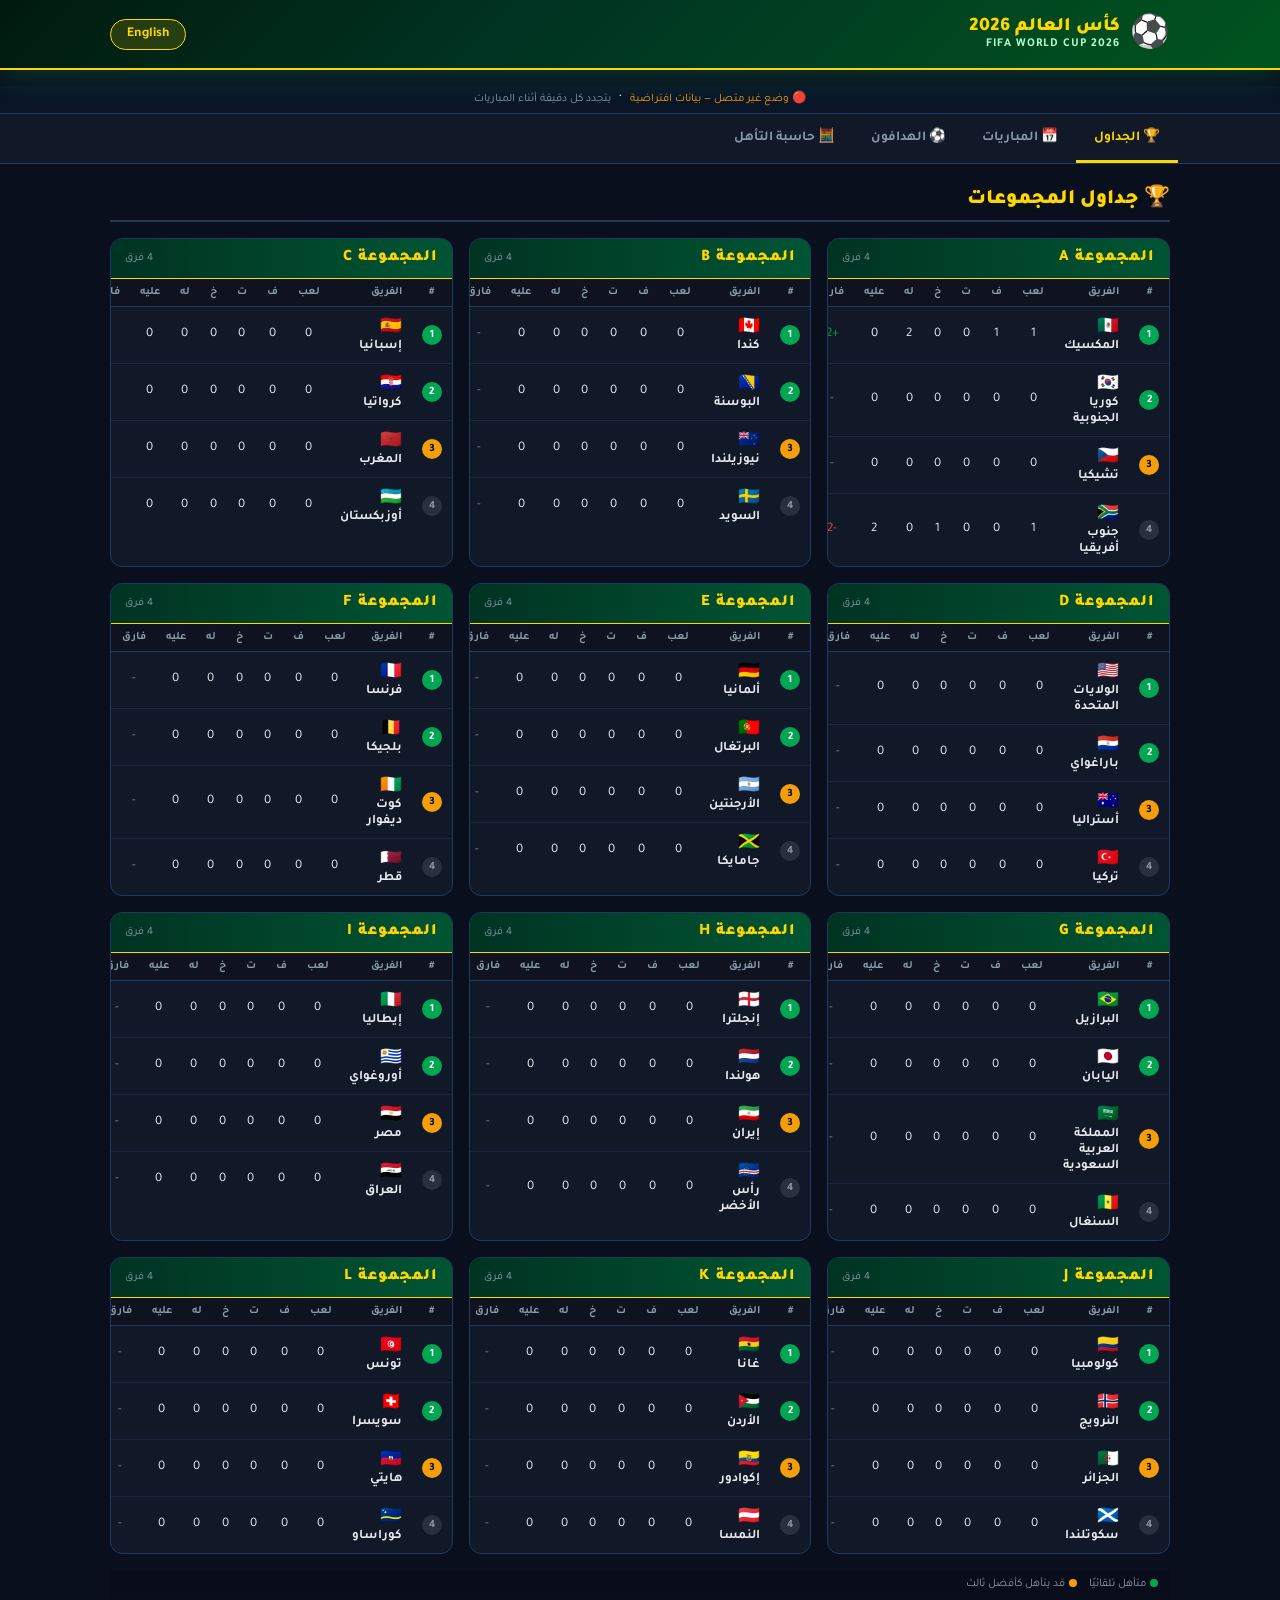
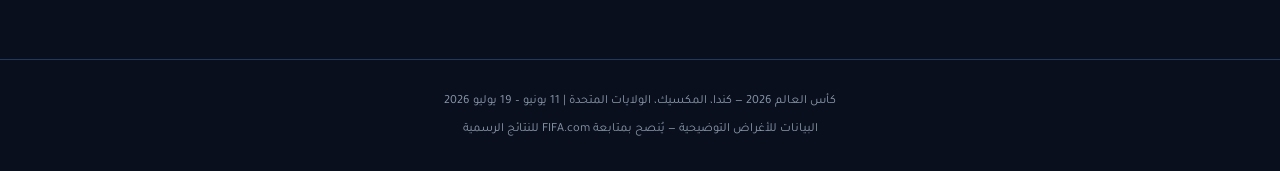
<file: worldcup2026.html>
<!DOCTYPE html>
<html lang="ar" dir="rtl">
<head>
<meta charset="UTF-8">
<meta name="viewport" content="width=device-width, initial-scale=1.0">
<title>كأس العالم 2026 | World Cup 2026 - جداول وتوقعات</title>
<meta name="description" content="جداول مجموعات كأس العالم 2026، نتائج المباريات، هدافو البطولة، وحاسبة التأهل للدور الثاني. World Cup 2026 group standings, results, top scorers and qualification calculator.">
<meta name="keywords" content="كأس العالم 2026, World Cup 2026, FIFA 2026, جداول المجموعات, group standings, هدافون, top scorers, تأهل, qualification">
<meta property="og:title" content="كأس العالم 2026 | World Cup 2026">
<meta property="og:description" content="جداول وتوقعات كأس العالم 2026 - تابع كل المجموعات وحسب فرص التأهل">
<meta property="og:type" content="website">

<!-- AdSense placeholder - replace with your pub-ID -->
<script async src="https://pagead2.googlesyndication.com/pagead/js/adsbygoogle.js?client=ca-pub-XXXXXXXXXXXXXXXXX" crossorigin="anonymous"></script>

<link rel="preconnect" href="https://fonts.googleapis.com">
<link href="https://fonts.googleapis.com/css2?family=Tajawal:wght@400;700;900&family=Inter:wght@400;600;700&display=swap" rel="stylesheet">

<style>
  :root {
    --green: #00A651;
    --gold: #FFD700;
    --dark: #0a0f1e;
    --card: #111827;
    --card2: #1a2236;
    --border: #1e3a5f;
    --text: #e8eaf0;
    --muted: #8899aa;
    --accent: #00c9ff;
    --red: #ef4444;
    --yellow: #f59e0b;
  }

  * { box-sizing: border-box; margin: 0; padding: 0; }

  body {
    background: var(--dark);
    color: var(--text);
    font-family: 'Tajawal', 'Inter', sans-serif;
    min-height: 100vh;
    overflow-x: hidden;
  }

  body.en { direction: ltr; font-family: 'Inter', 'Tajawal', sans-serif; }

  /* ── HEADER ── */
  header {
    background: linear-gradient(135deg, #001a0d 0%, #003322 40%, #00541e 100%);
    border-bottom: 2px solid var(--gold);
    padding: 0;
    position: sticky;
    top: 0;
    z-index: 100;
    box-shadow: 0 4px 30px rgba(0,166,81,0.3);
  }

  .header-inner {
    max-width: 1100px;
    margin: 0 auto;
    padding: 12px 20px;
    display: flex;
    align-items: center;
    justify-content: space-between;
    gap: 12px;
  }

  .logo {
    display: flex;
    align-items: center;
    gap: 10px;
  }

  .logo-ball {
    font-size: 2rem;
    animation: spin 8s linear infinite;
  }

  @keyframes spin {
    from { transform: rotate(0deg); }
    to { transform: rotate(360deg); }
  }

  .logo-text {
    line-height: 1.1;
  }

  .logo-text .title-ar {
    font-size: 1.2rem;
    font-weight: 900;
    color: var(--gold);
    display: block;
  }

  .logo-text .title-en {
    font-size: 0.75rem;
    color: #aaffcc;
    font-weight: 600;
    letter-spacing: 1px;
    display: block;
  }

  .lang-toggle {
    background: rgba(255,215,0,0.15);
    border: 1.5px solid var(--gold);
    color: var(--gold);
    padding: 6px 16px;
    border-radius: 20px;
    cursor: pointer;
    font-family: inherit;
    font-size: 0.85rem;
    font-weight: 700;
    transition: all 0.2s;
    white-space: nowrap;
  }

  .lang-toggle:hover {
    background: var(--gold);
    color: #000;
  }

  /* ── NAV TABS ── */
  nav {
    background: var(--card);
    border-bottom: 1px solid var(--border);
    overflow-x: auto;
    scrollbar-width: none;
  }

  nav::-webkit-scrollbar { display: none; }

  .nav-inner {
    max-width: 1100px;
    margin: 0 auto;
    display: flex;
    padding: 0 12px;
  }

  .tab {
    padding: 13px 18px;
    cursor: pointer;
    font-size: 0.85rem;
    font-weight: 700;
    color: var(--muted);
    border-bottom: 3px solid transparent;
    white-space: nowrap;
    transition: all 0.2s;
    user-select: none;
  }

  .tab:hover { color: var(--text); }

  .tab.active {
    color: var(--gold);
    border-bottom-color: var(--gold);
  }

  /* ── ADSENSE SLOTS ── */
  .ad-slot {
    max-width: 1100px;
    margin: 16px auto;
    padding: 0 20px;
    text-align: center;
  }

  .ad-placeholder {
    background: var(--card2);
    border: 1px dashed var(--border);
    border-radius: 8px;
    padding: 20px;
    color: var(--muted);
    font-size: 0.75rem;
  }

  /* ── MAIN CONTENT ── */
  main {
    max-width: 1100px;
    margin: 0 auto;
    padding: 20px;
  }

  .section { display: none; }
  .section.active { display: block; }

  /* ── GROUPS GRID ── */
  .groups-grid {
    display: grid;
    grid-template-columns: repeat(auto-fill, minmax(310px, 1fr));
    gap: 16px;
    margin-top: 8px;
  }

  .group-card {
    background: var(--card);
    border: 1px solid var(--border);
    border-radius: 12px;
    overflow: hidden;
    transition: transform 0.2s, box-shadow 0.2s;
  }

  .group-card:hover {
    transform: translateY(-2px);
    box-shadow: 0 8px 30px rgba(0,166,81,0.2);
  }

  .group-header {
    background: linear-gradient(90deg, #003322, #005533);
    padding: 10px 14px;
    display: flex;
    align-items: center;
    justify-content: space-between;
    border-bottom: 1px solid var(--gold);
  }

  .group-name {
    font-size: 1rem;
    font-weight: 900;
    color: var(--gold);
    letter-spacing: 1px;
  }

  .group-status {
    font-size: 0.7rem;
    color: var(--muted);
  }

  .standings-table {
    width: 100%;
    border-collapse: collapse;
    font-size: 0.82rem;
  }

  .standings-table th {
    padding: 7px 10px;
    text-align: center;
    color: var(--muted);
    font-size: 0.7rem;
    font-weight: 600;
    border-bottom: 1px solid var(--border);
    background: rgba(0,0,0,0.2);
  }

  .standings-table th.name-col { text-align: start; }

  .standings-table td {
    padding: 8px 10px;
    text-align: center;
    border-bottom: 1px solid rgba(30,58,95,0.4);
  }

  .standings-table td.name-col { text-align: start; }

  .standings-table tr:last-child td { border-bottom: none; }

  .standings-table tr:hover td { background: rgba(0,200,100,0.05); }

  .team-flag { font-size: 1.1rem; margin-inline-end: 6px; }

  .team-name { font-weight: 600; }

  .pos-badge {
    display: inline-flex;
    align-items: center;
    justify-content: center;
    width: 20px;
    height: 20px;
    border-radius: 50%;
    font-size: 0.7rem;
    font-weight: 700;
  }

  .pos-1, .pos-2 { background: var(--green); color: #fff; }
  .pos-3 { background: var(--yellow); color: #000; }
  .pos-4 { background: rgba(255,255,255,0.1); color: var(--muted); }

  .gd-pos { color: var(--green); }
  .gd-neg { color: var(--red); }
  .gd-zero { color: var(--muted); }

  .qualify-note {
    padding: 8px 12px;
    font-size: 0.72rem;
    color: var(--muted);
    display: flex;
    gap: 12px;
    background: rgba(0,0,0,0.15);
  }

  .q-dot { width: 8px; height: 8px; border-radius: 50%; display: inline-block; margin-inline-end: 4px; vertical-align: middle; }
  .q-auto { background: var(--green); }
  .q-maybe { background: var(--yellow); }

  /* ── SECTION TITLE ── */
  .section-title {
    font-size: 1.3rem;
    font-weight: 900;
    color: var(--gold);
    margin-bottom: 16px;
    padding-bottom: 8px;
    border-bottom: 2px solid var(--border);
    display: flex;
    align-items: center;
    gap: 8px;
  }

  /* ── SCHEDULE ── */
  .match-day {
    margin-bottom: 20px;
  }

  .match-day-header {
    font-size: 0.85rem;
    font-weight: 700;
    color: var(--accent);
    margin-bottom: 10px;
    padding: 6px 12px;
    background: rgba(0,201,255,0.08);
    border-radius: 6px;
    border-inline-start: 3px solid var(--accent);
  }

  .match-card {
    background: var(--card);
    border: 1px solid var(--border);
    border-radius: 10px;
    padding: 14px 16px;
    margin-bottom: 8px;
    display: flex;
    align-items: center;
    justify-content: space-between;
    gap: 10px;
    transition: background 0.15s;
  }

  .match-card:hover { background: var(--card2); }

  .match-team {
    display: flex;
    align-items: center;
    gap: 8px;
    min-width: 120px;
    font-weight: 600;
    font-size: 0.9rem;
  }

  .match-team.right { flex-direction: row-reverse; text-align: end; }

  .match-center {
    text-align: center;
    flex-shrink: 0;
  }

  .match-score {
    font-size: 1.3rem;
    font-weight: 900;
    color: var(--gold);
    letter-spacing: 2px;
  }

  .match-time {
    font-size: 0.72rem;
    color: var(--muted);
    margin-top: 2px;
  }

  .match-group-badge {
    font-size: 0.65rem;
    background: rgba(0,166,81,0.2);
    color: var(--green);
    padding: 2px 7px;
    border-radius: 10px;
    border: 1px solid rgba(0,166,81,0.3);
  }

  .status-live {
    color: var(--red);
    font-weight: 700;
    font-size: 0.75rem;
    animation: blink 1.2s infinite;
  }

  @keyframes blink {
    0%, 100% { opacity: 1; }
    50% { opacity: 0.3; }
  }

  /* ── TOP SCORERS ── */
  .scorers-list {
    display: flex;
    flex-direction: column;
    gap: 10px;
  }

  .scorer-card {
    background: var(--card);
    border: 1px solid var(--border);
    border-radius: 10px;
    padding: 14px 16px;
    display: flex;
    align-items: center;
    gap: 14px;
    transition: background 0.15s;
  }

  .scorer-card:hover { background: var(--card2); }

  .scorer-rank {
    font-size: 1.4rem;
    font-weight: 900;
    color: var(--muted);
    min-width: 32px;
    text-align: center;
  }

  .scorer-rank.top { color: var(--gold); }

  .scorer-info { flex: 1; }

  .scorer-name {
    font-size: 0.95rem;
    font-weight: 700;
  }

  .scorer-team {
    font-size: 0.78rem;
    color: var(--muted);
    margin-top: 2px;
  }

  .scorer-goals {
    text-align: center;
  }

  .goals-num {
    font-size: 1.8rem;
    font-weight: 900;
    color: var(--green);
    line-height: 1;
  }

  .goals-label {
    font-size: 0.65rem;
    color: var(--muted);
    display: block;
  }

  .goals-bar-wrap {
    flex: 1;
    max-width: 120px;
  }

  .goals-bar {
    height: 6px;
    background: rgba(255,255,255,0.1);
    border-radius: 3px;
    overflow: hidden;
  }

  .goals-bar-fill {
    height: 100%;
    background: linear-gradient(90deg, var(--green), var(--accent));
    border-radius: 3px;
    transition: width 1s ease;
  }

  /* ── CALCULATOR ── */
  .calc-intro {
    background: var(--card);
    border: 1px solid var(--border);
    border-radius: 12px;
    padding: 20px;
    margin-bottom: 20px;
  }

  .calc-intro p {
    font-size: 0.88rem;
    color: var(--muted);
    line-height: 1.7;
    margin-top: 8px;
  }

  .calc-group-select {
    margin-bottom: 20px;
    display: flex;
    align-items: center;
    gap: 12px;
    flex-wrap: wrap;
  }

  .calc-group-select label {
    font-size: 0.9rem;
    font-weight: 700;
    color: var(--text);
  }

  select {
    background: var(--card);
    color: var(--text);
    border: 1.5px solid var(--border);
    border-radius: 8px;
    padding: 8px 14px;
    font-size: 0.88rem;
    font-family: inherit;
    cursor: pointer;
    outline: none;
  }

  select:focus { border-color: var(--green); }

  .matches-input {
    display: flex;
    flex-direction: column;
    gap: 12px;
    margin-bottom: 20px;
  }

  .match-input-row {
    background: var(--card);
    border: 1px solid var(--border);
    border-radius: 10px;
    padding: 14px 16px;
    display: flex;
    align-items: center;
    gap: 10px;
    flex-wrap: wrap;
  }

  .team-label {
    font-size: 0.88rem;
    font-weight: 600;
    min-width: 130px;
  }

  .score-input {
    width: 52px;
    text-align: center;
    padding: 7px;
    background: var(--dark);
    border: 1.5px solid var(--border);
    border-radius: 6px;
    color: var(--gold);
    font-size: 1.1rem;
    font-weight: 700;
    font-family: inherit;
    outline: none;
  }

  .score-input:focus { border-color: var(--green); }

  .score-sep {
    font-size: 1.2rem;
    font-weight: 900;
    color: var(--muted);
  }

  .calc-btn {
    background: linear-gradient(90deg, var(--green), #00c47a);
    color: #fff;
    border: none;
    padding: 12px 32px;
    border-radius: 8px;
    font-size: 0.95rem;
    font-weight: 700;
    font-family: inherit;
    cursor: pointer;
    transition: all 0.2s;
    display: block;
    width: 100%;
    max-width: 300px;
    margin: 0 auto 20px;
  }

  .calc-btn:hover { opacity: 0.88; transform: translateY(-1px); }

  .calc-results {
    display: none;
    background: var(--card);
    border: 1px solid var(--green);
    border-radius: 12px;
    overflow: hidden;
  }

  .calc-results.show { display: block; }

  .calc-results-header {
    background: linear-gradient(90deg, #003322, #005533);
    padding: 12px 16px;
    font-weight: 700;
    color: var(--gold);
    border-bottom: 1px solid var(--border);
  }

  .result-table {
    width: 100%;
    border-collapse: collapse;
    font-size: 0.85rem;
  }

  .result-table th {
    padding: 9px 12px;
    text-align: center;
    color: var(--muted);
    font-size: 0.72rem;
    font-weight: 600;
    background: rgba(0,0,0,0.2);
    border-bottom: 1px solid var(--border);
  }

  .result-table th.name-col { text-align: start; }

  .result-table td {
    padding: 10px 12px;
    text-align: center;
    border-bottom: 1px solid rgba(30,58,95,0.3);
  }

  .result-table td.name-col { text-align: start; font-weight: 600; }

  .qualify-badge {
    display: inline-block;
    padding: 3px 10px;
    border-radius: 20px;
    font-size: 0.72rem;
    font-weight: 700;
  }

  .q-direct { background: rgba(0,166,81,0.2); color: var(--green); border: 1px solid var(--green); }
  .q-possible { background: rgba(245,158,11,0.2); color: var(--yellow); border: 1px solid var(--yellow); }
  .q-eliminated { background: rgba(239,68,68,0.15); color: var(--red); border: 1px solid var(--red); }

  /* ── FOOTER ── */
  footer {
    text-align: center;
    padding: 30px 20px;
    color: var(--muted);
    font-size: 0.78rem;
    border-top: 1px solid var(--border);
    margin-top: 40px;
    line-height: 1.8;
  }

  footer a { color: var(--green); text-decoration: none; }

  /* ── RESPONSIVE ── */
  @media (max-width: 600px) {
    .groups-grid { grid-template-columns: 1fr; }
    .match-team { min-width: 90px; font-size: 0.8rem; }
    .match-score { font-size: 1.1rem; }
    .team-label { min-width: 100px; font-size: 0.8rem; }
  }
</style>
</head>
<body>

<!-- HEADER -->
<header>
  <div class="header-inner">
    <div class="logo">
      <div class="logo-ball">⚽</div>
      <div class="logo-text">
        <span class="title-ar" id="logo-ar">كأس العالم 2026</span>
        <span class="title-en" id="logo-en">FIFA WORLD CUP 2026</span>
      </div>
    </div>
    <button class="lang-toggle" onclick="toggleLang()" id="lang-btn">English</button>
  </div>
</header>

<!-- AD SLOT TOP -->
<div class="ad-slot">
  <!-- Replace this with your actual AdSense unit -->
  <ins class="adsbygoogle"
       style="display:block"
       data-ad-client="ca-pub-XXXXXXXXXXXXXXXXX"
       data-ad-slot="1234567890"
       data-ad-format="auto"
       data-full-width-responsive="true"></ins>
  <script>(adsbygoogle = window.adsbygoogle || []).push({});</script>
</div>

<!-- NAV -->
<!-- API STATUS BAR -->
<div style="background:#0a1628;border-bottom:1px solid #1e3a5f;padding:4px 20px;text-align:center">
  <span id="api-status" style="font-size:0.72rem;color:var(--muted)">⏳ جارٍ تحميل البيانات…</span>
  &nbsp;·&nbsp;
  <span style="font-size:0.72rem;color:var(--muted)">
    <span class="ar-text">يتجدد كل دقيقة أثناء المباريات</span>
    <span class="en-text" style="display:none">Auto-refreshes every 60s during matches</span>
  </span>
</div>

<nav>
  <div class="nav-inner">
    <div class="tab active" onclick="showTab('standings')" id="tab-standings">
      <span class="ar-text">🏆 الجداول</span>
      <span class="en-text" style="display:none">🏆 Standings</span>
    </div>
    <div class="tab" onclick="showTab('schedule')" id="tab-schedule">
      <span class="ar-text">📅 المباريات</span>
      <span class="en-text" style="display:none">📅 Schedule</span>
    </div>
    <div class="tab" onclick="showTab('scorers')" id="tab-scorers">
      <span class="ar-text">⚽ الهدافون</span>
      <span class="en-text" style="display:none">⚽ Top Scorers</span>
    </div>
    <div class="tab" onclick="showTab('calculator')" id="tab-calculator">
      <span class="ar-text">🧮 حاسبة التأهل</span>
      <span class="en-text" style="display:none">🧮 Qualifier Calculator</span>
    </div>
  </div>
</nav>

<main>

<!-- ══════════════════════════════════════ -->
<!-- SECTION: STANDINGS -->
<!-- ══════════════════════════════════════ -->
<div class="section active" id="section-standings">

  <div class="section-title">
    <span class="ar-text">🏆 جداول المجموعات</span>
    <span class="en-text" style="display:none">🏆 Group Stage Standings</span>
  </div>

  <div class="groups-grid" id="groups-grid">
    <!-- Generated by JS -->
  </div>

  <div style="margin-top:16px" class="qualify-note">
    <span><span class="q-dot q-auto"></span><span class="ar-text">متأهل تلقائيًا</span><span class="en-text" style="display:none">Automatic qualification</span></span>
    <span><span class="q-dot q-maybe"></span><span class="ar-text">قد يتأهل كأفضل ثالث</span><span class="en-text" style="display:none">May qualify as best 3rd</span></span>
  </div>
</div>

<!-- ══════════════════════════════════════ -->
<!-- SECTION: SCHEDULE -->
<!-- ══════════════════════════════════════ -->
<div class="section" id="section-schedule">

  <div class="section-title">
    <span class="ar-text">📅 جدول المباريات</span>
    <span class="en-text" style="display:none">📅 Match Schedule</span>
  </div>

  <div id="schedule-container"></div>
</div>

<!-- AD SLOT MID -->
<div class="ad-slot" id="mid-ad" style="display:none">
  <ins class="adsbygoogle"
       style="display:block"
       data-ad-client="ca-pub-XXXXXXXXXXXXXXXXX"
       data-ad-slot="0987654321"
       data-ad-format="auto"
       data-full-width-responsive="true"></ins>
  <script>(adsbygoogle = window.adsbygoogle || []).push({});</script>
</div>

<!-- ══════════════════════════════════════ -->
<!-- SECTION: TOP SCORERS -->
<!-- ══════════════════════════════════════ -->
<div class="section" id="section-scorers">
  <div class="section-title">
    <span class="ar-text">⚽ الهدافون</span>
    <span class="en-text" style="display:none">⚽ Top Scorers</span>
  </div>

  <div class="scorers-list" id="scorers-list"></div>
</div>

<!-- ══════════════════════════════════════ -->
<!-- SECTION: CALCULATOR -->
<!-- ══════════════════════════════════════ -->
<div class="section" id="section-calculator">
  <div class="section-title">
    <span class="ar-text">🧮 حاسبة التأهل</span>
    <span class="en-text" style="display:none">🧮 Qualification Calculator</span>
  </div>

  <div class="calc-intro">
    <p class="ar-text">اختر المجموعة وأدخل النتائج المتوقعة لجميع المباريات الثلاث في الجولة، وستحسب الأداة تلقائيًا ترتيب الفرق وفرص التأهل. المتصدر والثاني يتأهلان مباشرة، وأفضل 8 فرق من المركز الثالث تتأهل أيضًا.</p>
    <p class="en-text" style="display:none">Select a group, enter expected scores for all 3 matches in the round, and the calculator will automatically rank teams and show qualification chances. Top 2 qualify directly; best 8 third-place teams also advance.</p>
  </div>

  <div class="calc-group-select">
    <label class="ar-text">اختر المجموعة:</label>
    <label class="en-text" style="display:none">Select Group:</label>
    <select id="calc-group" onchange="loadCalcGroup()">
      <option value="">-- اختر / Select --</option>
    </select>
  </div>

  <div class="matches-input" id="calc-matches"></div>

  <button class="calc-btn" onclick="calculateQualification()">
    <span class="ar-text">احسب التأهل ⚡</span>
    <span class="en-text" style="display:none">Calculate ⚡</span>
  </button>

  <div class="calc-results" id="calc-results">
    <div class="calc-results-header ar-text">📊 نتيجة الحساب</div>
    <div class="calc-results-header en-text" style="display:none">📊 Calculation Results</div>
    <table class="result-table">
      <thead>
        <tr>
          <th class="name-col"><span class="ar-text">الفريق</span><span class="en-text" style="display:none">Team</span></th>
          <th><span class="ar-text">لعب</span><span class="en-text" style="display:none">P</span></th>
          <th><span class="ar-text">فاز</span><span class="en-text" style="display:none">W</span></th>
          <th><span class="ar-text">تعادل</span><span class="en-text" style="display:none">D</span></th>
          <th><span class="ar-text">خسر</span><span class="en-text" style="display:none">L</span></th>
          <th><span class="ar-text">الأهداف</span><span class="en-text" style="display:none">GF</span></th>
          <th><span class="ar-text">ضده</span><span class="en-text" style="display:none">GA</span></th>
          <th><span class="ar-text">الفارق</span><span class="en-text" style="display:none">GD</span></th>
          <th><span class="ar-text">النقاط</span><span class="en-text" style="display:none">Pts</span></th>
          <th><span class="ar-text">الحالة</span><span class="en-text" style="display:none">Status</span></th>
        </tr>
      </thead>
      <tbody id="calc-result-body"></tbody>
    </table>
  </div>
</div>

</main>

<!-- AD SLOT BOTTOM -->
<div class="ad-slot">
  <ins class="adsbygoogle"
       style="display:block"
       data-ad-client="ca-pub-XXXXXXXXXXXXXXXXX"
       data-ad-slot="1122334455"
       data-ad-format="auto"
       data-full-width-responsive="true"></ins>
  <script>(adsbygoogle = window.adsbygoogle || []).push({});</script>
</div>

<footer>
  <p><span class="ar-text">كأس العالم 2026 — كندا، المكسيك، الولايات المتحدة | 11 يونيو – 19 يوليو 2026</span><span class="en-text" style="display:none">FIFA World Cup 2026 — Canada, Mexico, United States | June 11 – July 19, 2026</span></p>
  <p style="margin-top:6px"><span class="ar-text">البيانات للأغراض التوضيحية — يُنصح بمتابعة FIFA.com للنتائج الرسمية</span><span class="en-text" style="display:none">Data for illustrative purposes — follow FIFA.com for official results</span></p>
</footer>

<script>
// ══════════════════════════════════════════════
// TEAM METADATA (flags + Arabic names)
// ══════════════════════════════════════════════

const TEAM_META = {
  'Mexico':{'ar':'المكسيك','flag':'🇲🇽'},
  'South Africa':{'ar':'جنوب أفريقيا','flag':'🇿🇦'},
  'Korea Republic':{'ar':'كوريا الجنوبية','flag':'🇰🇷'},
  'South Korea':{'ar':'كوريا الجنوبية','flag':'🇰🇷'},
  'Czechia':{'ar':'تشيكيا','flag':'🇨🇿'},
  'Czech Republic':{'ar':'تشيكيا','flag':'🇨🇿'},
  'Canada':{'ar':'كندا','flag':'🇨🇦'},
  'Bosnia and Herzegovina':{'ar':'البوسنة','flag':'🇧🇦'},
  'New Zealand':{'ar':'نيوزيلندا','flag':'🇳🇿'},
  'Sweden':{'ar':'السويد','flag':'🇸🇪'},
  'Spain':{'ar':'إسبانيا','flag':'🇪🇸'},
  'Croatia':{'ar':'كرواتيا','flag':'🇭🇷'},
  'Morocco':{'ar':'المغرب','flag':'🇲🇦'},
  'Uzbekistan':{'ar':'أوزبكستان','flag':'🇺🇿'},
  'United States':{'ar':'الولايات المتحدة','flag':'🇺🇸'},
  'USA':{'ar':'الولايات المتحدة','flag':'🇺🇸'},
  'Paraguay':{'ar':'باراغواي','flag':'🇵🇾'},
  'Australia':{'ar':'أستراليا','flag':'🇦🇺'},
  'Türkiye':{'ar':'تركيا','flag':'🇹🇷'},
  'Turkey':{'ar':'تركيا','flag':'🇹🇷'},
  'Germany':{'ar':'ألمانيا','flag':'🇩🇪'},
  'Portugal':{'ar':'البرتغال','flag':'🇵🇹'},
  'Argentina':{'ar':'الأرجنتين','flag':'🇦🇷'},
  'Jamaica':{'ar':'جامايكا','flag':'🇯🇲'},
  'France':{'ar':'فرنسا','flag':'🇫🇷'},
  'Belgium':{'ar':'بلجيكا','flag':'🇧🇪'},
  "Côte d'Ivoire":{'ar':'كوت ديفوار','flag':'🇨🇮'},
  'Ivory Coast':{'ar':'كوت ديفوار','flag':'🇨🇮'},
  'Qatar':{'ar':'قطر','flag':'🇶🇦'},
  'Brazil':{'ar':'البرازيل','flag':'🇧🇷'},
  'Japan':{'ar':'اليابان','flag':'🇯🇵'},
  'Saudi Arabia':{'ar':'المملكة العربية السعودية','flag':'🇸🇦'},
  'Senegal':{'ar':'السنغال','flag':'🇸🇳'},
  'England':{'ar':'إنجلترا','flag':'🏴󠁧󠁢󠁥󠁮󠁧󠁿'},
  'Netherlands':{'ar':'هولندا','flag':'🇳🇱'},
  'Iran':{'ar':'إيران','flag':'🇮🇷'},
  'Cabo Verde':{'ar':'رأس الأخضر','flag':'🇨🇻'},
  'Cape Verde':{'ar':'رأس الأخضر','flag':'🇨🇻'},
  'Italy':{'ar':'إيطاليا','flag':'🇮🇹'},
  'Uruguay':{'ar':'أوروغواي','flag':'🇺🇾'},
  'Egypt':{'ar':'مصر','flag':'🇪🇬'},
  'Iraq':{'ar':'العراق','flag':'🇮🇶'},
  'Colombia':{'ar':'كولومبيا','flag':'🇨🇴'},
  'Norway':{'ar':'النرويج','flag':'🇳🇴'},
  'Algeria':{'ar':'الجزائر','flag':'🇩🇿'},
  'Scotland':{'ar':'سكوتلندا','flag':'🏴󠁧󠁢󠁳󠁣󠁴󠁿'},
  'Ghana':{'ar':'غانا','flag':'🇬🇭'},
  'Jordan':{'ar':'الأردن','flag':'🇯🇴'},
  'Ecuador':{'ar':'إكوادور','flag':'🇪🇨'},
  'Austria':{'ar':'النمسا','flag':'🇦🇹'},
  'Tunisia':{'ar':'تونس','flag':'🇹🇳'},
  'Switzerland':{'ar':'سويسرا','flag':'🇨🇭'},
  'Haiti':{'ar':'هايتي','flag':'🇭🇹'},
  'Curaçao':{'ar':'كوراساو','flag':'🇨🇼'}
};

function teamMeta(name) {
  return TEAM_META[name] || { ar: name, flag: '🏳️' };
}

// ══════════════════════════════════════════════
// STATIC FALLBACK DATA (used if API fails)
// ══════════════════════════════════════════════

const FALLBACK_GROUPS = {
  A:{ teams:['Mexico','South Africa','Korea Republic','Czechia'] },
  B:{ teams:['Canada','Bosnia and Herzegovina','New Zealand','Sweden'] },
  C:{ teams:['Spain','Croatia','Morocco','Uzbekistan'] },
  D:{ teams:['United States','Paraguay','Australia','Türkiye'] },
  E:{ teams:['Germany','Portugal','Argentina','Jamaica'] },
  F:{ teams:['France','Belgium',"Côte d'Ivoire",'Qatar'] },
  G:{ teams:['Brazil','Japan','Saudi Arabia','Senegal'] },
  H:{ teams:['England','Netherlands','Iran','Cabo Verde'] },
  I:{ teams:['Italy','Uruguay','Egypt','Iraq'] },
  J:{ teams:['Colombia','Norway','Algeria','Scotland'] },
  K:{ teams:['Ghana','Jordan','Ecuador','Austria'] },
  L:{ teams:['Tunisia','Switzerland','Haiti','Curaçao'] }
};

// Live state — populated by API
let groups = {};
let schedule = [];
let topScorers = [];

// ══════════════════════════════════════════════
// API + DATA LAYER
// ══════════════════════════════════════════════

const CORS_PROXY  = 'https://corsproxy.io/?';
const PRIMARY_GAMES    = 'https://worldcup26.ir/get/games';
const PRIMARY_GROUPS   = 'https://worldcup26.ir/get/groups';
const FALLBACK_MATCHES = 'https://raw.githubusercontent.com/openfootball/worldcup.json/master/2026/worldcup.json';

// Simple 5-minute cache to avoid hammering the API
const cache = {};
async function cachedFetch(url, ttlMs = 5 * 60 * 1000) {
  const now = Date.now();
  if (cache[url] && (now - cache[url].ts) < ttlMs) return cache[url].data;
  const res = await fetch(CORS_PROXY + encodeURIComponent(url));
  if (!res.ok) throw new Error(`HTTP ${res.status}`);
  const data = await res.json();
  cache[url] = { data, ts: now };
  return data;
}

// Detect if we are in a live-match window (rough: any time today)
function isMatchDay() {
  const now = new Date();
  const start = new Date('2026-06-11');
  const end   = new Date('2026-07-19');
  return now >= start && now <= end;
}

// How often to refresh (60s during matches, 10min otherwise)
function pollInterval() {
  const h = new Date().getHours();
  const matchHours = h >= 14 && h <= 23; // 14:00–23:00 UTC covers US kickoffs
  return matchHours ? 60_000 : 10 * 60_000;
}

// ── Parse primary API (worldcup26.ir) ─────────────────
function parsePrimaryGroups(data) {
  // Expected: array of { group_name, teams:[{team_name,played,won,draw,lost,goals_for,goals_against,points}] }
  const out = {};
  if (!Array.isArray(data)) return null;
  for (const g of data) {
    const letter = (g.group_name || g.group || '').replace(/group\s*/i,'').trim().toUpperCase();
    if (!letter) continue;
    out[letter] = {
      teams: (g.teams || []).map(t => {
        const nm = t.team_name || t.name || '';
        const m  = teamMeta(nm);
        return {
          name: m.ar, en: nm, flag: m.flag,
          p: +(t.played||0), w: +(t.won||0), d: +(t.draw||t.drawn||0),
          l: +(t.lost||0),  gf: +(t.goals_for||t.gf||0), ga: +(t.goals_against||t.ga||0)
        };
      })
    };
  }
  return Object.keys(out).length ? out : null;
}

function parsePrimaryMatches(data) {
  if (!Array.isArray(data)) return null;
  // Group by date
  const byDate = {};
  const scorersMap = {};

  for (const m of data) {
    const dateRaw = (m.date || m.match_date || '').slice(0,10);
    if (!dateRaw) continue;

    const d = new Date(dateRaw);
    const dateAr = d.toLocaleDateString('ar-EG', {day:'numeric',month:'long'});
    const dateEn = d.toLocaleDateString('en-GB', {day:'numeric',month:'short'});
    const dateKey = `${dateAr} / ${dateEn}`;

    const home = m.home_team || m.team1 || '';
    const away = m.away_team || m.team2 || '';
    const hm = teamMeta(home), am = teamMeta(away);

    const status = (m.status||m.match_status||'').toUpperCase();
    const isLive = status === 'LIVE' || status === 'IN_PLAY';
    const isFT   = status === 'FT'  || status === 'FINISHED' || status === 'COMPLETED';

    const hg = m.home_score ?? m.score1 ?? '';
    const ag = m.away_score ?? m.score2 ?? '';
    const score = (isFT || isLive) && hg !== '' && ag !== '' ? `${hg}-${ag}` : '';

    const group = (m.group || m.group_name || '').replace(/group\s*/i,'').trim().toUpperCase();
    const time  = m.time || m.kickoff || '';

    if (!byDate[dateKey]) byDate[dateKey] = [];
    byDate[dateKey].push({ home: hm.ar, hEn: home, hflag: hm.flag, away: am.ar, aEn: away, aflag: am.flag, score, time, group, isLive, isFT });

    // Scorers from goals array
    if (Array.isArray(m.goals)) {
      for (const g of m.goals) {
        const pname = g.scorer || g.player || g.player_name || '';
        if (!pname) continue;
        const teamName = g.team || (g.team_id === m.home_team_id ? home : away);
        const tm = teamMeta(teamName);
        if (!scorersMap[pname]) scorersMap[pname] = { en: pname, flag: tm.flag, team: teamName, goals: 0, assists: 0 };
        scorersMap[pname].goals++;
      }
    }
  }

  const scheduleOut = Object.entries(byDate)
    .sort(([a],[b]) => a.localeCompare(b))
    .map(([date, matches]) => ({ date, matches }));

  const scorersOut = Object.values(scorersMap)
    .sort((a,b) => b.goals - a.goals)
    .slice(0,10)
    .map(s => ({ name: s.en, en: s.en, flag: s.flag, team: s.team, goals: s.goals, assists: s.assists }));

  return { schedule: scheduleOut, scorers: scorersOut };
}

// ── Parse fallback (openfootball worldcup.json) ────────
function parseFallbackData(data) {
  const rounds = data.rounds || data.matches || [];
  const byDate = {};
  const scorersMap = {};
  const groupStats = {};

  // Seed groups from fallback
  for (const [letter, g] of Object.entries(FALLBACK_GROUPS)) {
    groupStats[letter] = {};
    for (const t of g.teams) {
      const m = teamMeta(t);
      groupStats[letter][t] = { name: m.ar, en: t, flag: m.flag, p:0, w:0, d:0, l:0, gf:0, ga:0 };
    }
  }

  for (const round of rounds) {
    const group = (round.group || '').replace(/group\s*/i,'').trim().toUpperCase();
    for (const match of (round.matches || [])) {
      const dateRaw = match.date || '';
      const d = new Date(dateRaw);
      const dateAr = d.toLocaleDateString('ar-EG', {day:'numeric',month:'long'});
      const dateEn = d.toLocaleDateString('en-GB', {day:'numeric',month:'short'});
      const dateKey = `${dateAr} / ${dateEn}`;

      const home = match.team1?.name || '';
      const away = match.team2?.name || '';
      const hm = teamMeta(home), am = teamMeta(away);

      const hg = match.score?.ft?.[0] ?? '';
      const ag = match.score?.ft?.[1] ?? '';
      const score = (hg !== '' && ag !== '') ? `${hg}-${ag}` : '';
      const isFT = score !== '';
      const time = match.time || '';

      if (!byDate[dateKey]) byDate[dateKey] = [];
      byDate[dateKey].push({ home: hm.ar, hEn: home, hflag: hm.flag, away: am.ar, aEn: away, aflag: am.flag, score, time, group, isLive: false, isFT });

      // Update group stats
      if (isFT && group && groupStats[group]) {
        const h = +hg, a = +ag;
        const hs = groupStats[group][home], as_ = groupStats[group][away];
        if (hs) { hs.p++; hs.gf += h; hs.ga += a; if (h>a) hs.w++; else if (h===a) hs.d++; else hs.l++; }
        if (as_) { as_.p++; as_.gf += a; as_.ga += h; if (a>h) as_.w++; else if (a===h) as_.d++; else as_.l++; }
      }

      // Scorers
      for (const g of (match.goals || [])) {
        const nm = g.name || '';
        if (!nm) continue;
        const side = g.team === 1 ? home : away;
        const tm = teamMeta(side);
        if (!scorersMap[nm]) scorersMap[nm] = { en: nm, flag: tm.flag, team: side, goals: 0, assists: 0 };
        if (!g.owngoal) scorersMap[nm].goals++;
      }
    }
  }

  // Build groups output
  const groupsOut = {};
  for (const [letter, teamMap] of Object.entries(groupStats)) {
    groupsOut[letter] = { teams: Object.values(teamMap) };
  }

  const scheduleOut = Object.entries(byDate)
    .sort(([a],[b]) => a.localeCompare(b))
    .map(([date, matches]) => ({ date, matches }));

  const scorersOut = Object.values(scorersMap)
    .sort((a,b) => b.goals - a.goals)
    .slice(0,10)
    .map(s => ({ name: s.en, en: s.en, flag: s.flag, team: s.team, goals: s.goals, assists: s.assists }));

  return { groups: groupsOut, schedule: scheduleOut, scorers: scorersOut };
}

// ── Main data loader ───────────────────────────────────
function setStatus(msg, ok = true) {
  const el = document.getElementById('api-status');
  if (!el) return;
  el.textContent = msg;
  el.style.color = ok ? 'var(--green)' : 'var(--yellow)';
}

async function loadLiveData() {
  setStatus('⏳ جارٍ تحميل البيانات الحية…');

  // Try primary API
  try {
    const [gData, mData] = await Promise.all([
      cachedFetch(PRIMARY_GROUPS),
      cachedFetch(PRIMARY_GAMES)
    ]);

    const parsedGroups = parsePrimaryGroups(gData);
    const parsedMatches = parsePrimaryMatches(mData);

    if (parsedGroups) groups = parsedGroups;
    if (parsedMatches) {
      schedule = parsedMatches.schedule;
      if (parsedMatches.scorers.length > 0) topScorers = parsedMatches.scorers;
    }

    setStatus('🟢 بيانات حية • worldcup26.ir');
    refreshUI();
    return;
  } catch(e) {
    console.warn('Primary API failed:', e.message);
  }

  // Fallback to openfootball GitHub JSON
  try {
    const raw = await cachedFetch(FALLBACK_MATCHES, 15 * 60_000);
    const parsed = parseFallbackData(raw);
    groups = parsed.groups;
    schedule = parsed.schedule;
    if (parsed.scorers.length > 0) topScorers = parsed.scorers;
    setStatus('🟡 بيانات يومية • openfootball');
    refreshUI();
    return;
  } catch(e) {
    console.warn('Fallback API failed:', e.message);
  }

  // All APIs failed — use built-in seed data
  groups = buildSeedGroups();
  setStatus('🔴 وضع غير متصل — بيانات افتراضية', false);
  refreshUI();
}

function buildSeedGroups() {
  const out = {};
  for (const [letter, g] of Object.entries(FALLBACK_GROUPS)) {
    out[letter] = {
      teams: g.teams.map(t => {
        const m = teamMeta(t);
        return { name: m.ar, en: t, flag: m.flag, p:0, w:0, d:0, l:0, gf:0, ga:0 };
      })
    };
  }
  // Inject known result: Mexico 2-0 South Africa
  const a = out['A'].teams;
  const mex = a.find(t=>t.en==='Mexico'), saf = a.find(t=>t.en==='South Africa');
  if (mex) { mex.p=1; mex.w=1; mex.gf=2; }
  if (saf) { saf.p=1; saf.l=1; saf.ga=2; }
  return out;
}

function refreshUI() {
  renderStandings();
  renderSchedule();
  renderScorers();
  populateGroupSelect();
  if (isEnglish) {
    document.querySelectorAll('.ar-text').forEach(el => el.style.display = 'none');
    document.querySelectorAll('.en-text').forEach(el => el.style.display = '');
  }
}

// Auto-refresh loop
function startPolling() {
  setTimeout(async function tick() {
    await loadLiveData();
    setTimeout(tick, pollInterval());
  }, pollInterval());
}

// ══════════════════════════════════════════════
// LANGUAGE
// ══════════════════════════════════════════════

let isEnglish = false;

function toggleLang() {
  isEnglish = !isEnglish;
  document.body.classList.toggle('en', isEnglish);
  document.documentElement.lang = isEnglish ? 'en' : 'ar';
  document.documentElement.dir = isEnglish ? 'ltr' : 'rtl';
  document.getElementById('lang-btn').textContent = isEnglish ? 'عربي' : 'English';

  document.querySelectorAll('.ar-text').forEach(el => el.style.display = isEnglish ? 'none' : '');
  document.querySelectorAll('.en-text').forEach(el => el.style.display = isEnglish ? '' : 'none');
}

// ══════════════════════════════════════════════
// TABS
// ══════════════════════════════════════════════

function showTab(name) {
  document.querySelectorAll('.section').forEach(s => s.classList.remove('active'));
  document.querySelectorAll('.tab').forEach(t => t.classList.remove('active'));
  document.getElementById('section-' + name).classList.add('active');
  document.getElementById('tab-' + name).classList.add('active');

  if (name === 'schedule') {
    document.getElementById('mid-ad').style.display = 'block';
  }

  if (name === 'scorers') renderScorers();
  if (name === 'schedule') renderSchedule();
  if (name === 'standings') renderStandings();
}

// ══════════════════════════════════════════════
// STANDINGS RENDERER
// ══════════════════════════════════════════════

function pts(t) { return t.w * 3 + t.d; }
function gd(t) { return t.gf - t.ga; }

function sortTeams(teams) {
  return [...teams].sort((a, b) => {
    if (pts(b) !== pts(a)) return pts(b) - pts(a);
    if (gd(b) !== gd(a)) return gd(b) - gd(a);
    return b.gf - a.gf;
  });
}

function renderStandings() {
  const grid = document.getElementById('groups-grid');
  grid.innerHTML = '';

  Object.entries(groups).forEach(([letter, group]) => {
    const sorted = sortTeams(group.teams);
    const card = document.createElement('div');
    card.className = 'group-card';

    let rows = sorted.map((t, i) => {
      const gdVal = gd(t);
      const gdClass = gdVal > 0 ? 'gd-pos' : gdVal < 0 ? 'gd-neg' : 'gd-zero';
      const gdStr = gdVal > 0 ? '+' + gdVal : gdVal;
      return `<tr>
        <td><span class="pos-badge pos-${i+1}">${i+1}</span></td>
        <td class="name-col"><span class="team-flag">${t.flag}</span><span class="team-name ar-text">${t.name}</span><span class="team-name en-text" style="display:none">${t.en}</span></td>
        <td>${t.p}</td>
        <td>${t.w}</td>
        <td>${t.d}</td>
        <td>${t.l}</td>
        <td>${t.gf}</td>
        <td>${t.ga}</td>
        <td class="${gdClass}">${t.p > 0 ? gdStr : '-'}</td>
        <td><strong style="color:var(--gold)">${pts(t)}</strong></td>
      </tr>`;
    }).join('');

    card.innerHTML = `
      <div class="group-header">
        <span class="group-name"><span class="ar-text">المجموعة ${letter}</span><span class="en-text" style="display:none">Group ${letter}</span></span>
        <span class="group-status ar-text">4 فرق</span><span class="group-status en-text" style="display:none">4 teams</span>
      </div>
      <table class="standings-table">
        <thead>
          <tr>
            <th>#</th>
            <th class="name-col"><span class="ar-text">الفريق</span><span class="en-text" style="display:none">Team</span></th>
            <th><span class="ar-text">لعب</span><span class="en-text" style="display:none">P</span></th>
            <th><span class="ar-text">ف</span><span class="en-text" style="display:none">W</span></th>
            <th><span class="ar-text">ت</span><span class="en-text" style="display:none">D</span></th>
            <th><span class="ar-text">خ</span><span class="en-text" style="display:none">L</span></th>
            <th><span class="ar-text">له</span><span class="en-text" style="display:none">GF</span></th>
            <th><span class="ar-text">عليه</span><span class="en-text" style="display:none">GA</span></th>
            <th><span class="ar-text">فارق</span><span class="en-text" style="display:none">GD</span></th>
            <th><span class="ar-text">نقاط</span><span class="en-text" style="display:none">Pts</span></th>
          </tr>
        </thead>
        <tbody>${rows}</tbody>
      </table>`;

    if (isEnglish) {
      card.querySelectorAll('.ar-text').forEach(el => el.style.display = 'none');
      card.querySelectorAll('.en-text').forEach(el => el.style.display = '');
    }

    grid.appendChild(card);
  });
}

// ══════════════════════════════════════════════
// SCHEDULE RENDERER
// ══════════════════════════════════════════════

function renderSchedule() {
  const container = document.getElementById('schedule-container');
  container.innerHTML = '';

  schedule.forEach(day => {
    const dayDiv = document.createElement('div');
    dayDiv.className = 'match-day';
    dayDiv.innerHTML = `<div class="match-day-header">📅 ${day.date}</div>`;

    day.matches.forEach(m => {
      const isPlayed = m.score !== '';
      let statusHTML;
      if (m.isLive) {
        statusHTML = `<span class="status-live">🔴 LIVE</span>`;
      } else if (isPlayed || m.isFT) {
        statusHTML = `<span style="color:var(--green);font-size:0.72rem">✅ FT</span>`;
      } else {
        statusHTML = `<span class="match-time">${m.time || ''}</span>`;
      }
      const scoreDisplay = isPlayed
        ? `<div class="match-score" style="${m.isLive ? 'color:var(--red)' : ''}">${m.score}</div>`
        : `<div class="match-score" style="color:var(--muted)">vs</div>`;

      const card = document.createElement('div');
      card.className = 'match-card';
      card.innerHTML = `
        <div class="match-team">
          <span style="font-size:1.3rem">${m.hflag}</span>
          <span class="ar-text">${m.home}</span>
          <span class="en-text" style="${isEnglish?'':'display:none'}">${m.home}</span>
        </div>
        <div class="match-center">
          ${scoreDisplay}
          ${statusHTML}
          <div style="margin-top:4px"><span class="match-group-badge ar-text">المجموعة ${m.group}</span><span class="match-group-badge en-text" style="${isEnglish?'':'display:none'}">Group ${m.group}</span></div>
        </div>
        <div class="match-team right">
          <span style="font-size:1.3rem">${m.aflag}</span>
          <span class="ar-text">${m.away}</span>
          <span class="en-text" style="${isEnglish?'':'display:none'}">${m.away}</span>
        </div>`;
      dayDiv.appendChild(card);
    });

    container.appendChild(dayDiv);
  });
}

// ══════════════════════════════════════════════
// TOP SCORERS RENDERER
// ══════════════════════════════════════════════

function renderScorers() {
  const list = document.getElementById('scorers-list');
  list.innerHTML = '';
  const maxGoals = Math.max(...topScorers.map(s => s.goals), 1);

  topScorers.forEach((s, i) => {
    const rankClass = i < 3 ? 'top' : '';
    const rankIcon = i === 0 ? '🥇' : i === 1 ? '🥈' : i === 2 ? '🥉' : i + 1;
    const barW = Math.max((s.goals / maxGoals) * 100, s.goals === 0 ? 5 : 20);

    const card = document.createElement('div');
    card.className = 'scorer-card';
    card.innerHTML = `
      <div class="scorer-rank ${rankClass}">${rankIcon}</div>
      <div style="font-size:1.6rem">${s.flag}</div>
      <div class="scorer-info">
        <div class="scorer-name ar-text">${s.name}</div>
        <div class="scorer-name en-text" style="${isEnglish?'':'display:none'}">${s.en}</div>
        <div class="scorer-team">${s.team} · <span class="ar-text">${s.assists} تمريرة حاسمة</span><span class="en-text" style="${isEnglish?'':'display:none'}">${s.assists} assist${s.assists !== 1 ? 's' : ''}</span></div>
      </div>
      <div class="goals-bar-wrap">
        <div class="goals-bar"><div class="goals-bar-fill" style="width:${barW}%"></div></div>
      </div>
      <div class="scorer-goals">
        <div class="goals-num">${s.goals}</div>
        <span class="goals-label ar-text">هدف</span>
        <span class="goals-label en-text" style="${isEnglish?'':'display:none'}">goal${s.goals !== 1 ? 's' : ''}</span>
      </div>`;
    list.appendChild(card);
  });
}

// ══════════════════════════════════════════════
// CALCULATOR
// ══════════════════════════════════════════════

const groupKeys = Object.keys(groups);

function populateGroupSelect() {
  const sel = document.getElementById('calc-group');
  groupKeys.forEach(k => {
    const opt = document.createElement('option');
    opt.value = k;
    opt.textContent = isEnglish ? `Group ${k}` : `المجموعة ${k}`;
    sel.appendChild(opt);
  });
}

function getMatchups(teamArr) {
  const matchups = [];
  for (let i = 0; i < teamArr.length; i++) {
    for (let j = i + 1; j < teamArr.length; j++) {
      matchups.push([i, j]);
    }
  }
  return matchups;
}

function loadCalcGroup() {
  const key = document.getElementById('calc-group').value;
  const container = document.getElementById('calc-matches');
  container.innerHTML = '';
  document.getElementById('calc-results').classList.remove('show');
  if (!key) return;

  const teams = groups[key].teams;
  const matchups = getMatchups(teams);

  matchups.forEach(([i, j], idx) => {
    const row = document.createElement('div');
    row.className = 'match-input-row';
    row.innerHTML = `
      <span class="team-label">${teams[i].flag} <span class="ar-text">${teams[i].name}</span><span class="en-text" style="${isEnglish?'':'display:none'}">${teams[i].en}</span></span>
      <input type="number" class="score-input" id="s${idx}h" min="0" max="20" value="0" placeholder="0">
      <span class="score-sep">-</span>
      <input type="number" class="score-input" id="s${idx}a" min="0" max="20" value="0" placeholder="0">
      <span class="team-label" style="text-align:end">${teams[j].flag} <span class="ar-text">${teams[j].name}</span><span class="en-text" style="${isEnglish?'':'display:none'}">${teams[j].en}</span></span>`;
    container.appendChild(row);
  });

  if (isEnglish) {
    container.querySelectorAll('.ar-text').forEach(el => el.style.display = 'none');
    container.querySelectorAll('.en-text').forEach(el => el.style.display = '');
  }
}

function calculateQualification() {
  const key = document.getElementById('calc-group').value;
  if (!key) return;

  const teams = groups[key].teams;
  const matchups = getMatchups(teams);

  const stats = teams.map(t => ({
    name: t.name, en: t.en, flag: t.flag,
    p: 0, w: 0, d: 0, l: 0, gf: 0, ga: 0
  }));

  let valid = true;

  matchups.forEach(([i, j], idx) => {
    const hEl = document.getElementById(`s${idx}h`);
    const aEl = document.getElementById(`s${idx}a`);
    if (!hEl || !aEl) { valid = false; return; }

    const h = parseInt(hEl.value) || 0;
    const a = parseInt(aEl.value) || 0;

    stats[i].p++; stats[j].p++;
    stats[i].gf += h; stats[i].ga += a;
    stats[j].gf += a; stats[j].ga += h;

    if (h > a) { stats[i].w++; stats[j].l++; }
    else if (h < a) { stats[j].w++; stats[i].l++; }
    else { stats[i].d++; stats[j].d++; }
  });

  if (!valid) return;

  const sorted = [...stats].sort((a, b) => {
    const pa = a.w * 3 + a.d, pb = b.w * 3 + b.d;
    if (pb !== pa) return pb - pa;
    const gda = a.gf - a.ga, gdb = b.gf - b.ga;
    if (gdb !== gda) return gdb - gda;
    return b.gf - a.gf;
  });

  const tbody = document.getElementById('calc-result-body');
  tbody.innerHTML = '';

  sorted.forEach((t, i) => {
    const p = t.w * 3 + t.d;
    const gdVal = t.gf - t.ga;
    const gdStr = gdVal > 0 ? '+' + gdVal : gdVal;

    let badge, badgeText;
    if (i < 2) {
      badge = 'q-direct';
      badgeText = isEnglish ? '✅ Direct' : '✅ متأهل';
    } else if (i === 2) {
      badge = 'q-possible';
      badgeText = isEnglish ? '⚡ Possible' : '⚡ محتمل';
    } else {
      badge = 'q-eliminated';
      badgeText = isEnglish ? '❌ Out' : '❌ خارج';
    }

    const row = document.createElement('tr');
    row.innerHTML = `
      <td class="name-col">${t.flag} <span class="ar-text">${t.name}</span><span class="en-text" style="${isEnglish?'':'display:none'}">${t.en}</span></td>
      <td>${t.p}</td>
      <td>${t.w}</td>
      <td>${t.d}</td>
      <td>${t.l}</td>
      <td>${t.gf}</td>
      <td>${t.ga}</td>
      <td>${gdStr}</td>
      <td><strong style="color:var(--gold)">${p}</strong></td>
      <td><span class="qualify-badge ${badge}">${badgeText}</span></td>`;
    tbody.appendChild(row);
  });

  document.getElementById('calc-results').classList.add('show');

  if (isEnglish) {
    tbody.querySelectorAll('.ar-text').forEach(el => el.style.display = 'none');
    tbody.querySelectorAll('.en-text').forEach(el => el.style.display = '');
  }

  document.getElementById('calc-results').scrollIntoView({ behavior: 'smooth', block: 'start' });
}

// ══════════════════════════════════════════════
// INIT
// ══════════════════════════════════════════════

// Boot instantly with seed data so page is never empty
groups = buildSeedGroups();
renderStandings();
renderSchedule();
populateGroupSelect();

// Then fetch live data and start auto-refresh polling
loadLiveData().then(() => {
  if (isMatchDay()) startPolling();
});
</script>
</body>
</html>
</file>
<file: style.css>
@import url('https://fonts.googleapis.com/css2?family=Syne:wght@400;600;700;800&family=DM+Mono:wght@400;500&family=Outfit:wght@300;400;500;600&family=Cairo:wght@400;500;600;700;800&display=swap');
:root{
  --bg:#09090f;--surface:#111118;--card:#16161f;--border:#242432;--border2:#2e2e42;
  --accent:#e8a020;--ad:#accent-d:rgba(232,160,32,.1);--accent-g:rgba(232,160,32,.2);
  --accent-d:rgba(232,160,32,.1);
  --text:#eeeef8;--text2:#8888aa;--text3:#44445a;
  --green:#34d399;--red:#f87171;--blue:#60a5fa;--purple:#a78bfa;
  --orange:#fb923c;--cyan:#22d3ee;--pink:#e879f9;
  --r:16px;--rs:10px;--sh:0 12px 40px rgba(0,0,0,.5);--t:.18s ease;
}
[data-theme="light"]{
  --bg:#f0f2f9;--surface:#fff;--card:#fff;--border:#dde0f0;--border2:#e8ebf8;
  --accent:#c8880a;--accent-d:rgba(200,136,10,.08);--accent-g:rgba(200,136,10,.16);
  --text:#111122;--text2:#4a4a6a;--text3:#aaaacc;
  --green:#059669;--red:#dc2626;--blue:#2563eb;--purple:#7c3aed;
  --orange:#ea580c;--cyan:#0891b2;--pink:#c026d3;--sh:0 4px 24px rgba(0,0,0,.07);
}
*,*::before,*::after{box-sizing:border-box;margin:0;padding:0}
html{scroll-behavior:smooth;scroll-padding-top:72px}
body{font-family:'Outfit',sans-serif;background:var(--bg);color:var(--text);line-height:1.6;overflow-x:hidden;transition:background .3s,color .3s}
[dir="rtl"],body[dir="rtl"]{font-family:'Cairo',sans-serif}
[dir="rtl"] .logo,[dir="rtl"] .sec-title,[dir="rtl"] .hero h1,[dir="rtl"] .card-title,[dir="rtl"] .page-title{font-family:'Cairo',sans-serif}
body::before{content:'';position:fixed;inset:0;background:radial-gradient(ellipse 60% 40% at 15% 10%,rgba(232,160,32,.03) 0%,transparent 60%),radial-gradient(ellipse 50% 40% at 85% 85%,rgba(96,165,250,.025) 0%,transparent 60%);pointer-events:none;z-index:0}
a{text-decoration:none;color:inherit}
/* progress */
#prog{position:fixed;top:0;left:0;height:2px;background:linear-gradient(90deg,var(--accent),#f0c060);z-index:999;width:0%;transition:width .08s linear}
/* nav */
#nav{position:sticky;top:0;z-index:100;background:rgba(9,9,15,.9);backdrop-filter:blur(24px);border-bottom:1px solid var(--border);transition:background .3s}
[data-theme="light"] #nav{background:rgba(240,242,249,.9)}
.nav-in{max-width:1280px;margin:0 auto;padding:0 24px;height:64px;display:flex;align-items:center;gap:12px}
.logo{font-family:'Syne',sans-serif;font-weight:800;font-size:1.15rem;color:var(--accent);letter-spacing:-.02em;white-space:nowrap;flex-shrink:0}
.logo em{color:var(--text);font-style:normal}
.nav-links{display:flex;align-items:center;gap:2px;flex:1;overflow-x:auto;scrollbar-width:none;padding:4px 0}
.nav-links::-webkit-scrollbar{display:none}
.nav-link{font-size:.77rem;font-weight:500;color:var(--text2);padding:6px 11px;border-radius:8px;white-space:nowrap;transition:all var(--t)}
.nav-link:hover{color:var(--text);background:var(--border)}
.nav-link.active{color:var(--accent);background:var(--accent-d)}
.nav-act{display:flex;align-items:center;gap:8px;flex-shrink:0}
.ico-btn{width:36px;height:36px;border-radius:8px;border:1px solid var(--border);background:transparent;color:var(--text2);cursor:pointer;display:flex;align-items:center;justify-content:center;font-size:.88rem;font-weight:700;transition:all var(--t);font-family:'Outfit',sans-serif}
.ico-btn:hover{border-color:var(--accent);color:var(--accent);background:var(--accent-d)}
/* layout */
.wrap{max-width:1280px;margin:0 auto;padding:0 24px;position:relative;z-index:1}
/* hero (home) */
.hero{padding:80px 0 64px;text-align:center}
.badge{display:inline-flex;align-items:center;gap:6px;background:var(--accent-d);border:1px solid rgba(232,160,32,.28);color:var(--accent);font-size:.73rem;font-weight:700;padding:6px 16px;border-radius:100px;margin-bottom:24px;letter-spacing:.06em;text-transform:uppercase}
.hero h1{font-family:'Syne',sans-serif;font-size:clamp(2rem,5vw,3.5rem);font-weight:800;line-height:1.12;letter-spacing:-.035em;margin-bottom:16px}
.hero h1 .hl{color:var(--accent)}
.hero p{font-size:1rem;color:var(--text2);max-width:500px;margin:0 auto 48px}
/* calculator cards grid (home) */
.calc-cards{display:grid;grid-template-columns:repeat(auto-fill,minmax(280px,1fr));gap:20px;margin-bottom:60px}
.calc-card{background:var(--card);border:1px solid var(--border);border-radius:var(--r);padding:24px;display:block;transition:all var(--t);position:relative;overflow:hidden}
.calc-card::before{content:'';position:absolute;inset:0;background:linear-gradient(135deg,var(--card-accent,rgba(232,160,32,0)) 0%,transparent 60%);opacity:0;transition:opacity var(--t)}
.calc-card:hover{border-color:var(--border2);box-shadow:var(--sh);transform:translateY(-3px)}
.calc-card:hover::before{opacity:1}
.card-ico{font-size:2rem;margin-bottom:12px;display:block}
.card-title{font-family:'Syne',sans-serif;font-size:1.1rem;font-weight:700;margin-bottom:6px;letter-spacing:-.02em}
.card-desc{font-size:.84rem;color:var(--text2);line-height:1.5;margin-bottom:16px}
.card-arrow{font-size:.82rem;color:var(--accent);font-weight:600;display:flex;align-items:center;gap:4px}
/* page header */
.page-hd{padding:48px 0 36px}
.breadcrumb{font-size:.78rem;color:var(--text3);margin-bottom:20px;display:flex;align-items:center;gap:6px}
.breadcrumb a{color:var(--text3);transition:color var(--t)}.breadcrumb a:hover{color:var(--accent)}
.page-title{font-family:'Syne',sans-serif;font-size:2rem;font-weight:800;letter-spacing:-.03em;margin-bottom:8px}
.page-desc{font-size:.95rem;color:var(--text2);max-width:600px}
/* calc grid */
.grid2{display:grid;grid-template-columns:1fr 1fr;gap:24px;align-items:start}
@media(max-width:680px){.grid2{grid-template-columns:1fr}}
.card{background:var(--card);border:1px solid var(--border);border-radius:var(--r);padding:24px;transition:border-color var(--t),box-shadow var(--t)}
.card:hover{border-color:var(--border2);box-shadow:var(--sh)}
/* form */
.fg{margin-bottom:16px}
.fg label{display:block;font-size:.77rem;font-weight:700;color:var(--text2);margin-bottom:7px;letter-spacing:.04em;text-transform:uppercase}
[dir="rtl"] .fg label{letter-spacing:0;text-align:right}
.iw{position:relative}
.iw .pre{position:absolute;left:13px;top:50%;transform:translateY(-50%);color:var(--text3);font-family:'DM Mono',monospace;font-size:.84rem;pointer-events:none}
.iw .suf{position:absolute;right:13px;top:50%;transform:translateY(-50%);color:var(--text3);font-size:.8rem;pointer-events:none}
input[type="number"],input[type="text"],input[type="date"],select{width:100%;background:var(--surface);border:1px solid var(--border);border-radius:var(--rs);padding:10px 14px;font-family:'Outfit',sans-serif;font-size:.94rem;color:var(--text);transition:border-color var(--t),box-shadow var(--t);-webkit-appearance:none;appearance:none}
[dir="rtl"] input,[dir="rtl"] select{font-family:'Cairo',sans-serif;text-align:right}
.iw.has-pre input{padding-left:30px}
.iw.has-suf input{padding-right:34px}
input:focus,select:focus{outline:none;border-color:var(--accent);box-shadow:0 0 0 3px var(--accent-g)}
input::placeholder{color:var(--text3)}
select{background-image:url("data:image/svg+xml,%3Csvg xmlns='http://www.w3.org/2000/svg' width='12' height='8'%3E%3Cpath d='M1 1l5 5 5-5' stroke='%236b7280' stroke-width='1.5' fill='none' stroke-linecap='round'/%3E%3C/svg%3E");background-repeat:no-repeat;background-position:right 13px center;padding-right:36px;cursor:pointer}
[dir="rtl"] select{background-position:left 13px center;padding-right:14px;padding-left:36px}
.radio-row{display:flex;gap:8px;flex-wrap:wrap}
.rb input{display:none}
.rb label{display:block;text-align:center;padding:8px 12px;min-width:72px;border:1px solid var(--border);border-radius:var(--rs);cursor:pointer;font-size:.81rem;font-weight:500;color:var(--text2);background:var(--surface);transition:all var(--t)}
.rb input:checked+label{border-color:var(--accent);color:var(--accent);background:var(--accent-d)}
/* buttons */
.btn{width:100%;padding:12px 20px;border-radius:var(--rs);border:none;font-family:'Outfit',sans-serif;font-size:.94rem;font-weight:600;cursor:pointer;transition:all var(--t);display:flex;align-items:center;justify-content:center;gap:8px;margin-top:20px}
[dir="rtl"] .btn{font-family:'Cairo',sans-serif}
.btn-p{background:var(--accent);color:#000}
.btn-p:hover{filter:brightness(1.1);transform:translateY(-1px);box-shadow:0 6px 20px var(--accent-g)}
.btn-p:active{transform:translateY(0)}
/* error */
.err{display:none;align-items:center;gap:8px;color:var(--red);font-size:.81rem;padding:10px 14px;background:rgba(248,113,113,.07);border:1px solid rgba(248,113,113,.2);border-radius:var(--rs);margin-top:12px}
.err.on{display:flex}
/* results */
.res{background:var(--surface);border:1px solid var(--border);border-radius:var(--r);padding:20px;margin-top:16px;display:none}
.res.on{display:block;animation:fadeUp .28s ease}
@keyframes fadeUp{from{opacity:0;transform:translateY(8px)}to{opacity:1;transform:translateY(0)}}
.res-hd{display:flex;align-items:center;justify-content:space-between;margin-bottom:16px}
.res-lbl{font-size:.72rem;font-weight:700;letter-spacing:.07em;text-transform:uppercase;color:var(--text3)}
.copy-btn{display:flex;align-items:center;gap:5px;font-size:.73rem;color:var(--text3);background:none;border:1px solid var(--border);padding:4px 10px;border-radius:6px;cursor:pointer;transition:all var(--t);font-family:'Outfit',sans-serif}
.copy-btn:hover{color:var(--accent);border-color:var(--accent)}
.copy-btn.ok{color:var(--green);border-color:var(--green)}
.rrow{display:flex;align-items:center;justify-content:space-between;padding:8px 0;border-bottom:1px solid var(--border)}
.rrow:last-child{border-bottom:none;padding-bottom:0}
[dir="rtl"] .rrow{flex-direction:row-reverse}
.rlabel{font-size:.84rem;color:var(--text2)}
.rval{font-family:'DM Mono',monospace;font-size:.92rem;font-weight:500;color:var(--text)}
.rval.g{color:var(--green)}.rval.r{color:var(--red)}.rval.a{color:var(--accent);font-size:1.05rem}
.hero-res{text-align:center;padding:18px 0 16px;border-bottom:1px solid var(--border);margin-bottom:16px}
.hero-res-lbl{font-size:.72rem;text-transform:uppercase;letter-spacing:.06em;color:var(--text3);margin-bottom:8px}
.hero-res-val{font-family:'DM Mono',monospace;font-size:2rem;font-weight:500;color:var(--accent)}
.hero-res-sub{font-size:.78rem;color:var(--text3);margin-top:4px}
/* amort */
.amort-btn{display:flex;align-items:center;justify-content:center;gap:6px;font-size:.8rem;color:var(--text3);background:none;border:none;cursor:pointer;margin-top:14px;width:100%;padding:8px;border-top:1px solid var(--border);transition:color var(--t);font-family:'Outfit',sans-serif}
[dir="rtl"] .amort-btn{font-family:'Cairo',sans-serif}
.amort-btn:hover{color:var(--accent)}
.amort-wrap{display:none;overflow-x:auto;margin-top:12px;max-height:320px;overflow-y:auto}
.amort-wrap.on{display:block}
.amort-tbl{width:100%;border-collapse:collapse;font-size:.76rem;font-family:'DM Mono',monospace}
.amort-tbl th{padding:8px 10px;text-align:right;color:var(--text3);font-size:.7rem;text-transform:uppercase;border-bottom:1px solid var(--border);position:sticky;top:0;background:var(--surface)}
.amort-tbl th:first-child{text-align:left}
.amort-tbl td{padding:5px 10px;text-align:right;border-bottom:1px solid var(--border);color:var(--text2)}
.amort-tbl td:first-child{text-align:left;color:var(--text3)}
.amort-tbl tr:last-child td{border-bottom:none}
.amort-tbl tr:nth-child(even) td{background:rgba(255,255,255,.015)}
[data-theme="light"] .amort-tbl tr:nth-child(even) td{background:rgba(0,0,0,.015)}
/* bmi gauge */
.bmi-gauge-wrap{display:flex;flex-direction:column;align-items:center;padding:12px 0 8px}
.bmi-cat-badge{display:inline-block;padding:4px 16px;border-radius:100px;font-size:.8rem;font-weight:700;margin-top:8px}
/* tip */
.tip-presets{display:flex;gap:8px;flex-wrap:wrap;margin-bottom:8px}
.tpre{flex:1;min-width:48px;padding:7px 8px;border:1px solid var(--border);border-radius:8px;background:var(--surface);color:var(--text2);font-size:.8rem;font-weight:600;cursor:pointer;text-align:center;transition:all var(--t);font-family:'Outfit',sans-serif}
.tpre:hover{border-color:var(--cyan);color:var(--cyan)}
.tpre.on{border-color:var(--cyan);background:rgba(34,211,238,.1);color:var(--cyan)}
/* pct tabs */
.pct-tabs{display:flex;gap:4px;background:var(--surface);border-radius:12px;padding:4px;margin-bottom:24px}
.ptab{flex:1;padding:8px;border:none;background:none;border-radius:9px;color:var(--text2);font-size:.8rem;font-weight:500;cursor:pointer;transition:all var(--t);font-family:'Outfit',sans-serif;white-space:nowrap}
[dir="rtl"] .ptab{font-family:'Cairo',sans-serif}
.ptab.on{background:var(--accent);color:#000;font-weight:700}
/* ad zones */
.ad-zone{background:var(--card);border:1px dashed var(--border);border-radius:var(--rs);display:flex;align-items:center;justify-content:center;color:var(--text3);font-size:.72rem;letter-spacing:.06em;text-transform:uppercase;margin:24px 0}
.ad-leaderboard{height:90px}
.ad-rectangle{height:250px;max-width:336px;margin:24px auto}
/* related */
.related{margin:48px 0 0;padding-top:40px;border-top:1px solid var(--border)}
.related-title{font-family:'Syne',sans-serif;font-size:1.3rem;font-weight:700;margin-bottom:20px;letter-spacing:-.02em}
[dir="rtl"] .related-title{font-family:'Cairo',sans-serif;text-align:right}
.related-grid{display:grid;grid-template-columns:repeat(auto-fill,minmax(220px,1fr));gap:16px}
.rel-card{background:var(--card);border:1px solid var(--border);border-radius:var(--rs);padding:18px;display:block;transition:all var(--t)}
.rel-card:hover{border-color:var(--accent);transform:translateY(-2px)}
.rel-ico{font-size:1.5rem;margin-bottom:8px}
.rel-title{font-size:.92rem;font-weight:700;margin-bottom:4px}
[dir="rtl"] .rel-title{font-family:'Cairo',sans-serif;text-align:right}
.rel-desc{font-size:.78rem;color:var(--text2)}
/* footer */
footer{border-top:1px solid var(--border);margin-top:60px;padding:44px 24px 36px;text-align:center;position:relative;z-index:1}
.ft-inner{max-width:1280px;margin:0 auto}
.ft-logo{font-family:'Syne',sans-serif;font-weight:800;font-size:1.3rem;color:var(--accent);margin-bottom:16px}
[dir="rtl"] .ft-logo{font-family:'Cairo',sans-serif}
.ft-logo em{color:var(--text2);font-style:normal}
.ft-links{display:flex;flex-wrap:wrap;gap:16px;justify-content:center;margin-bottom:20px}
.ft-link{font-size:.83rem;color:var(--text3);transition:color var(--t)}
.ft-link:hover{color:var(--accent)}
.ft-copy{font-size:.78rem;color:var(--text3);line-height:1.8}
/* btt */
#btt{position:fixed;bottom:28px;right:28px;width:44px;height:44px;border-radius:12px;background:var(--accent);color:#000;border:none;cursor:pointer;display:none;align-items:center;justify-content:center;font-size:1.2rem;box-shadow:0 4px 20px rgba(0,0,0,.35);transition:all var(--t);z-index:50;font-weight:700}
#btt.on{display:flex}
#btt:hover{transform:translateY(-3px);filter:brightness(1.1)}
/* rtl overrides */
[dir="rtl"] .nav-in{flex-direction:row-reverse}
[dir="rtl"] .res-hd,[dir="rtl"] .radio-row,[dir="rtl"] .ft-links,[dir="rtl"] .nav-links,[dir="rtl"] .tip-presets,[dir="rtl"] .pct-tabs,[dir="rtl"] .breadcrumb{flex-direction:row-reverse}
[dir="rtl"] .iw .pre{left:auto;right:13px}
[dir="rtl"] .iw.has-pre input{padding-left:14px;padding-right:30px}
[dir="rtl"] .iw .suf{right:auto;left:13px}
[dir="rtl"] .iw.has-suf input{padding-right:14px;padding-left:34px}
[dir="rtl"] .card-arrow{flex-direction:row-reverse}
[dir="rtl"] .amort-tbl th{text-align:left}
[dir="rtl"] .amort-tbl th:first-child{text-align:right}
[dir="rtl"] .amort-tbl td{text-align:left}
[dir="rtl"] .amort-tbl td:first-child{text-align:right}
/* mobile */
@media(max-width:768px){.nav-links{display:none}.hero{padding:48px 0 40px}.hero h1{font-size:2rem}.wrap{padding:0 16px}}
</file>
